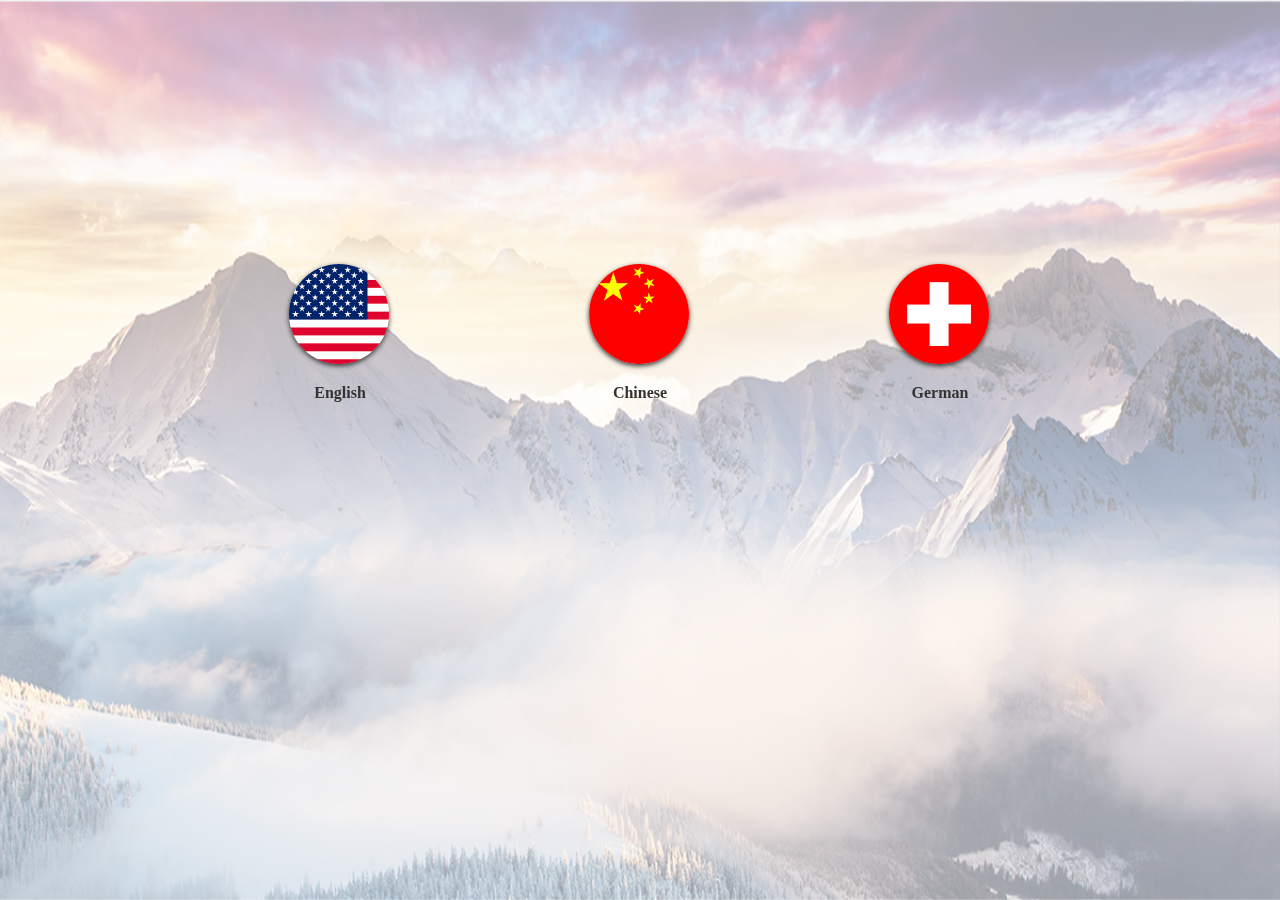
<file: index.html>
<!DOCTYPE html>
<!--[if IE 9 ]><html class="no-js ie ie9" lang="en"><![endif]-->
<!--[if (gte IE 9)|!(IE)]><!--><html lang="en" class="no-js"><!--<![endif]-->

<html lang="en">
<head>
	<meta charset="UTF-8">
	<title>BELLA VISTA</title>
	<meta charset="utf-8">
    <meta name="viewport" content="width=device-width, initial-scale=1.0">
    <meta name="description" content="">
    <meta name="author" content="">
	<link rel="shortcut icon" href="favicon.ico" />
	<style>
	a {
		text-decoration : none
	}
	.overlay-bg {
		bottom:0;
		left:0;
		opacity:0.4;
		position:absolute;
		right:0;
		top:0;
		transform:translate3d(0px, 0px, 0px);
		transition:all 0.3s ease-in-out 0s;
		z-index:0;
		background: url(img/bg.jpg) no-repeat center top;
		background-size: 100% 100%;
		text-align: center;
	}
	.lang {
		padding-top: 240px;
		position: relative;
	}
	.lang ul {
		position: relative;
		float: right;
		right: 50%;
		list-style: none;
	}
	.lang ul li {
		position: relative;
		float: left;
		left: 50%;
		width: 300px;
		min-width: 100px;
	}

	.lang img {
		width: 100px;
		border-radius: 500px;
		position: relative;
		left: 33%;
		box-shadow: 0px 2px 5px #333;
	}
	.lang p {
		text-align: center;
		font-weight: bold;
		color: #333;
	}
	</style>
</head>
<body>
	<div class="overlay-bg">
		
	</div>
	<div class="lang">
		<ul>
			<li><a href="index-en.html"><img src="img/en.png" alt="english"><p>English</p></a></li>
			<li><a href="index-zh.html"><img src="img/zh.png" alt="Chinese"><p>Chinese</p></a></li>
			<li><a href="index-st.html"><img src="img/st.png" alt="German"><p>German</p></a></li>
		</ul>
		
	</div>

</body>
</html>
</file>
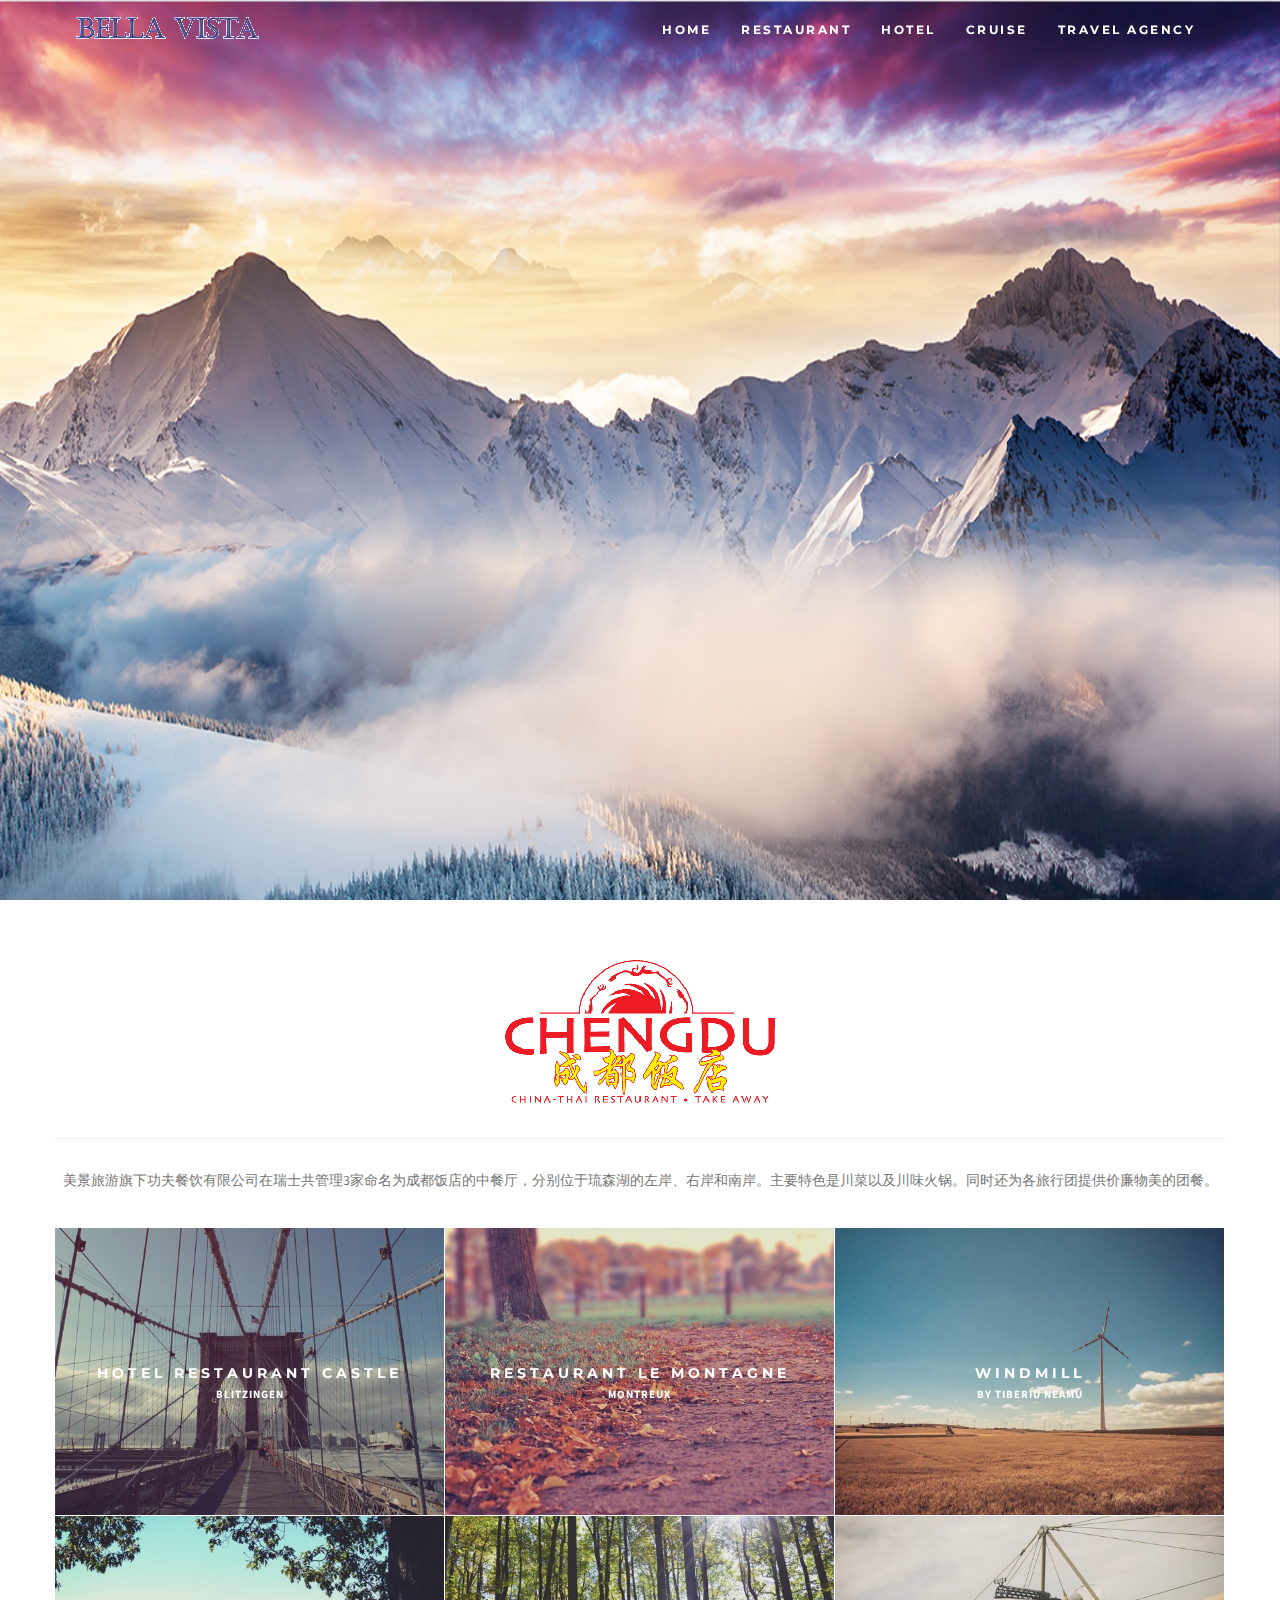
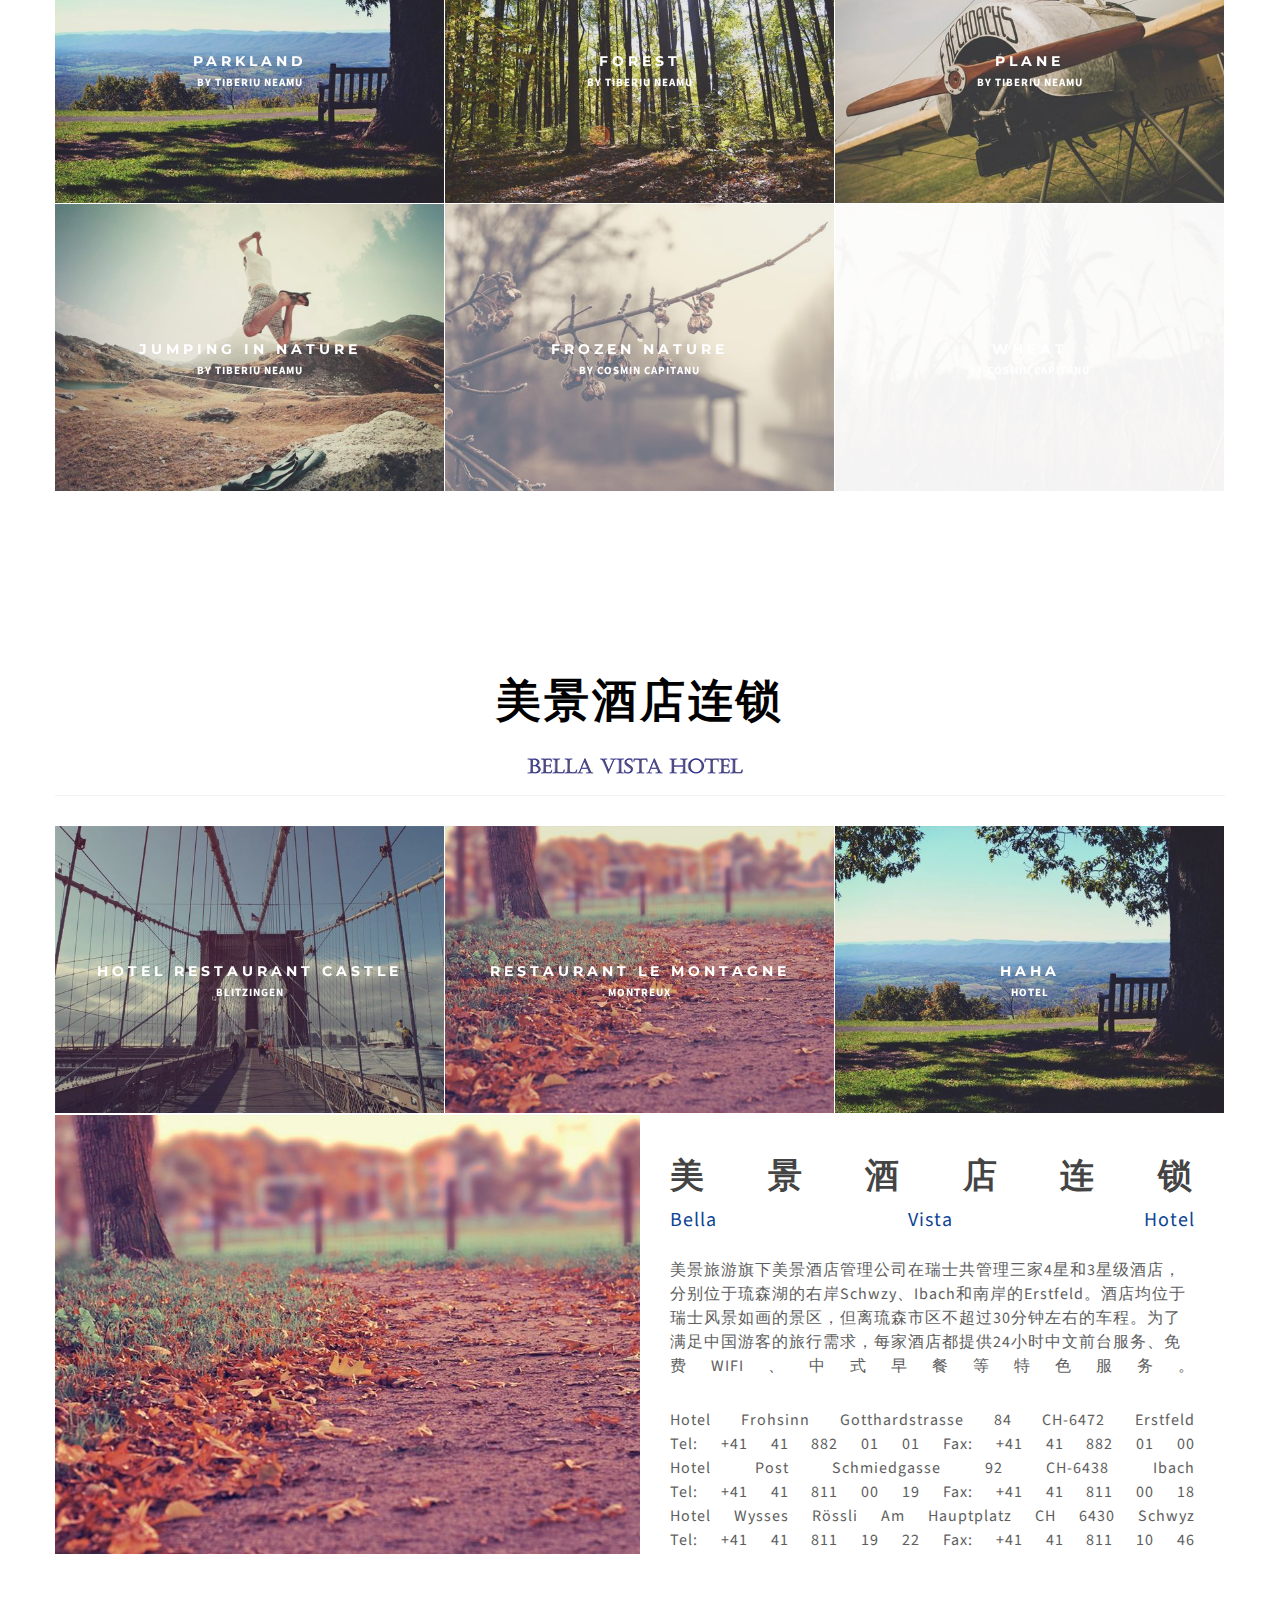
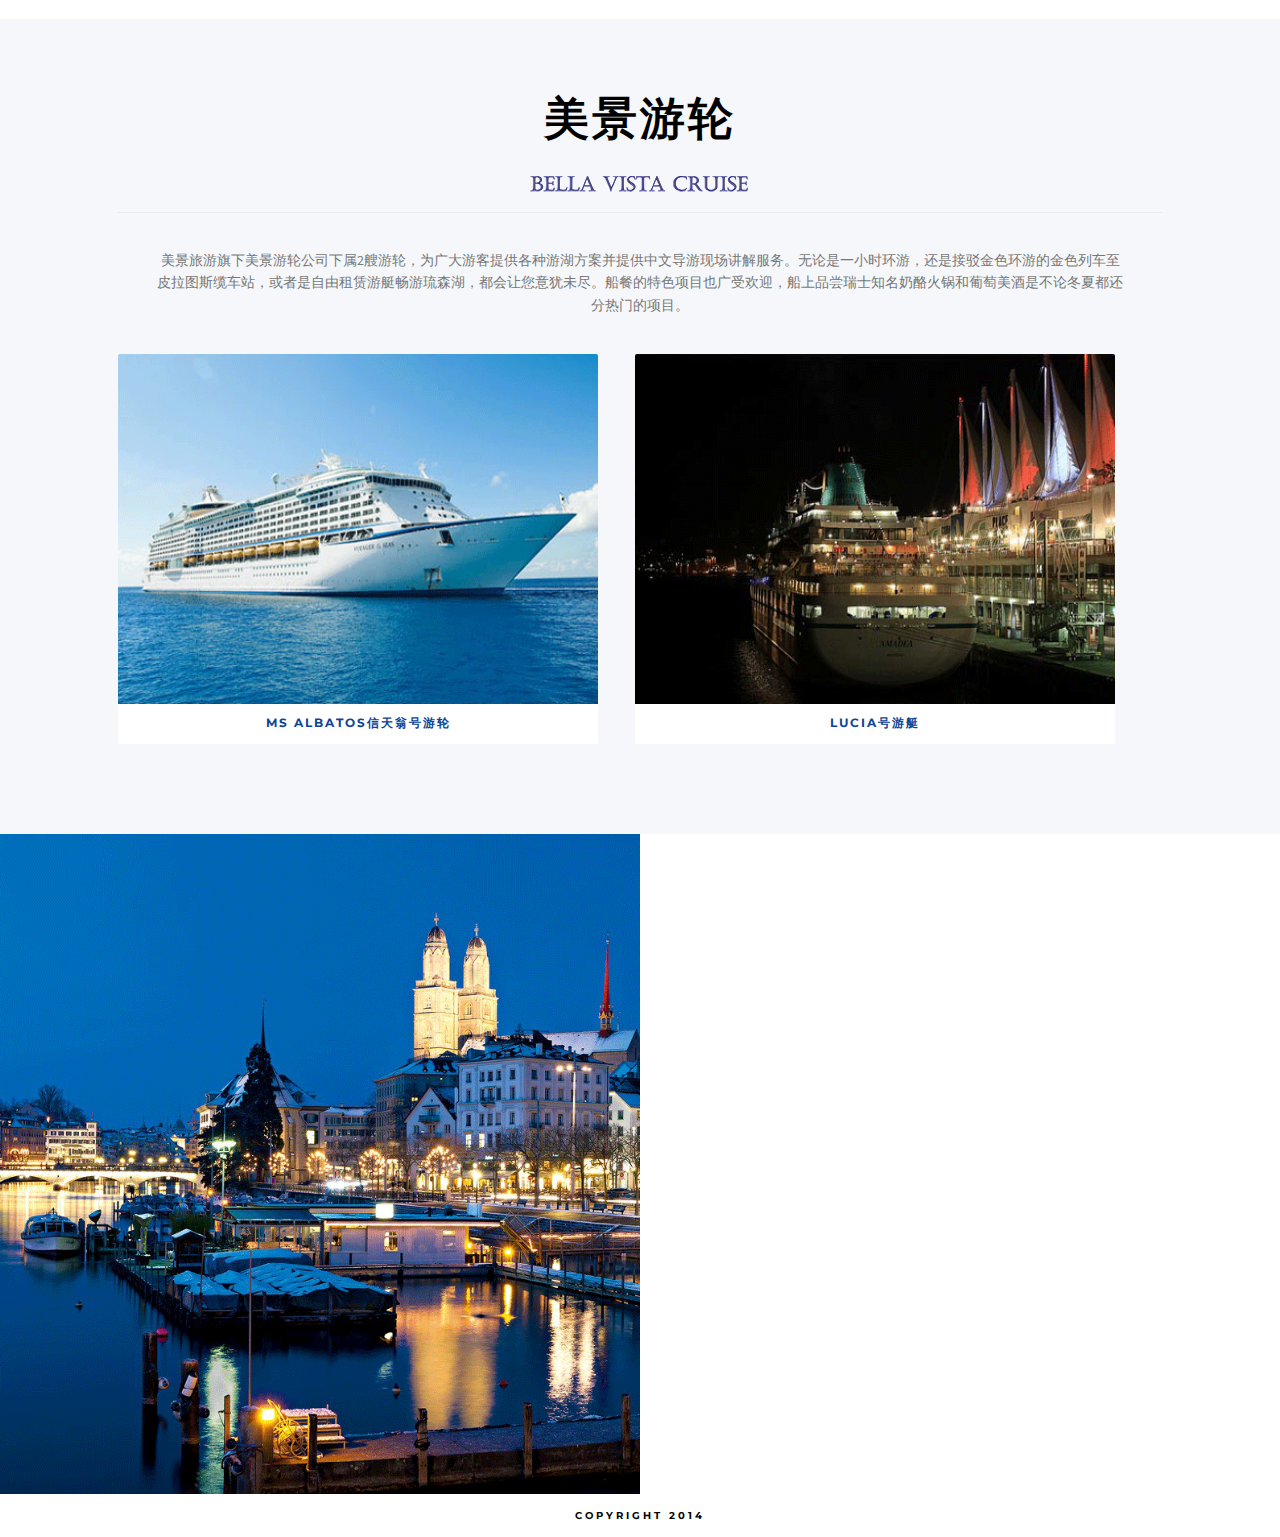
<file: index-zh.html>
<!DOCTYPE html>

<!--[if IE 9 ]><html class="no-js ie ie9" lang="en"><![endif]-->
<!--[if (gte IE 9)|!(IE)]><!--><html lang="en" class="no-js"><!--<![endif]-->

<head>
    <title>BELLA VISTA</title>
    <meta charset="utf-8">
    <meta name="viewport" content="width=device-width, initial-scale=1.0">
    <meta name="description" content="">
    <meta name="author" content="">
	<link rel="shortcut icon" href="favicon.ico" />
	
	 <!-- Fonts -->
    <link href="font-awesome/css/font-awesome.min.css" rel="stylesheet">
	<link href='http://fonts.googleapis.com/css?family=Source+Sans+Pro:400,600,700,900' rel='stylesheet' type='text/css'>
	<link href='http://fonts.googleapis.com/css?family=Montserrat:700,400' rel='stylesheet' type='text/css'>
	
	<!-- Animations -->
	<link href="css/animations.css" rel="stylesheet"/>
	
	<!-- Magnific Popup core CSS file -->
	<link rel="stylesheet" href="css/magnific-popup.css"> 
	
	<!-- load cubeportfolio css file -->
	<link rel="stylesheet" href="css/cubeportfolio.css">

    <!-- Bootstrap Core CSS -->
    <link href="css/bootstrap.css" rel="stylesheet" type="text/css">

    <!-- Custom CSS -->
    <link href="css/style.css" rel="stylesheet" type="text/css">

</head>

<!-- The #page-top ID is part of the scrolling feature - the data-spy and data-target are part of the built-in Bootstrap scrollspy function -->
<body id="page-top" data-spy="scroll" data-target=".navbar-fixed-top">

    <nav class="navbar navbar-custom navbar-fixed-top" role="navigation">
        <div class="container">
            <div class="navbar-header page-scroll">
                <button type="button" class="navbar-toggle" data-toggle="collapse" data-target=".navbar-ex1-collapse">
                    <span class="sr-only">Toggle navigation</span>
                    <span class="icon-bar"></span>
                    <span class="icon-bar"></span>
                    <span class="icon-bar"></span>
                </button>
                <a class="navbar-brand" href="#page-top">
				<img alt="logo" src="img/logo.png">
				</a>
            </div>

            <!-- Collect the nav links, forms, and other content for toggling -->
            <div class="collapse navbar-collapse navbar-ex1-collapse">
                <ul class="nav navbar-nav">
                    <!-- Hidden li included to remove active class from about link when scrolled up past about section -->
                    <li class="hidden">
                        <a href="#page-top"></a>
                    </li>
					<li class="page-scroll">
                        <a href="#home">HOME</a>
                    </li>
					
                    <li class="page-scroll">
                        <a href="#restaurant">RESTAURANT</a>
                    </li>
                    <li class="page-scroll">
                        <a href="#hotel">HOTEL</a>
                    </li>
					 <li class="page-scroll">
                        <a href="#cd-team">CRUISE</a>
                    </li>
					<li class="page-scroll">
                        <a href="#tour">TRAVEL AGENCY</a>
                    </li>
                    
                </ul>
            </div>
            <!-- /.navbar-collapse -->
        </div>
        <!-- /.container -->
    </nav>

	<section id="home"></section><!-- Home -->
	<!--Video Section-->
	<section class="home-section video-section">
	<div class="overlay-bg"></div>
		<div class="pattern-overlay">
			<!-- <a id="bgndVideo" class="player" data-property="{videoURL:'https://www.youtube.com/watch?v=0pXYp72dwl0',containment:'.video-section', quality:'hd720', autoPlay:true, mute:true, opacity:1}">bg</a> -->
			<div class="container">
				<div class="row">
					<div class="col-lg-12">
	
						<div id="scrolltextfade">
							<div class="contain animate-in" data-anim-type="fade-in" data-anim-delay="1500">
							<div class="top-txt">BELLA VISTA</div>
							<div class="bottom-txt"><span>中文美景旅游</span></div>
						</div>
						</div>

					</div>
				</div>
			</div>
		</div>
		
	</section>

	<!--Video Section Ends Here--><!-- end Home -->

		<section id="restaurant" class="portfolio-section"><!-- restaurant -->
	        <div class="container">
	            <div class="row">
	              
	                    <h1>

	                    	<img src="img/Original_CHENGDU_Logo.png" alt="">
	                    </h1>
						        <div class="wrapper">

	        <div id="filters-container" class="cbp-l-filters-alignCenter">
	            <p class="text">美景旅游旗下功夫餐饮有限公司在瑞士共管理3家命名为成都饭店的中餐厅，分别位于琉森湖的左岸、右岸和南岸。主要特色是川菜以及川味火锅。同时还为各旅行团提供价廉物美的团餐。</p>
	        </div>



	            <div id="grid-container" class="cbp-l-grid-gallery">
	                <ul>
	                    <li class="cbp-item architecture">
	                        <a href="ajax/project1.html" class="cbp-caption cbp-singlePageInline" data-title="World Clock Widget<br>by Paul Flavius Nechita">
	                            <div class="cbp-caption-defaultWrap">
	                                <img src="img/1.jpg" alt="1">
	                            </div>
	                            <div class="cbp-caption-activeWrap">
	                                <div class="cbp-l-caption-alignLeft">
	                                    <div class="cbp-l-caption-body">
	                                        <div class="cbp-l-caption-title">Hotel Restaurant Castle</div>
	                                        <div class="cbp-l-caption-desc">Blitzingen</div>
	                                    </div>
	                                </div>
	                            </div>
	                        </a>
	                    </li>
	                    <li class="cbp-item nature">
	                        <a href="ajax/project2.html" class="cbp-caption cbp-singlePageInline" data-title="Bolt UI<br>by Tiberiu Neamu">
	                            <div class="cbp-caption-defaultWrap">
	                                <img src="img/2.jpg" alt="2">
	                            </div>
	                            <div class="cbp-caption-activeWrap">
	                                <div class="cbp-l-caption-alignLeft">
	                                    <div class="cbp-l-caption-body">
	                                        <div class="cbp-l-caption-title">Restaurant Le Montagne</div>
	                                        <div class="cbp-l-caption-desc">Montreux</div>
	                                    </div>
	                                </div>
	                            </div>
	                        </a>
	                    </li>
	                    <li class="cbp-item architecture nature">
	                        <a href="ajax/project3.html" class="cbp-caption cbp-singlePageInline" data-title="WhereTO App<br>by Tiberiu Neamu">
	                            <div class="cbp-caption-defaultWrap">
	                                <img src="img/3.jpg" alt="3">
	                            </div>
	                            <div class="cbp-caption-activeWrap">
	                                <div class="cbp-l-caption-alignLeft">
	                                    <div class="cbp-l-caption-body">
	                                        <div class="cbp-l-caption-title">Windmill</div>
	                                        <div class="cbp-l-caption-desc">by Tiberiu Neamu</div>
	                                    </div>
	                                </div>
	                            </div>
	                        </a>
	                    </li>
	                    <li class="cbp-item nature">
	                        <a href="ajax/project4.html" class="cbp-caption cbp-singlePageInline" data-title="iDevices<br>by Tiberiu Neamu">
	                            <div class="cbp-caption-defaultWrap">
	                                <img src="img/4.jpg" alt="4">
	                            </div>
	                            <div class="cbp-caption-activeWrap">
	                                <div class="cbp-l-caption-alignLeft">
	                                    <div class="cbp-l-caption-body">
	                                        <div class="cbp-l-caption-title">Parkland</div>
	                                        <div class="cbp-l-caption-desc">by Tiberiu Neamu</div>
	                                    </div>
	                                </div>
	                            </div>
	                        </a>
	                    </li>
	                    <li class="cbp-item nature">
	                        <a href="ajax/project5.html" class="cbp-caption cbp-singlePageInline" data-title="Seemple* Music for iPad<br>by Tiberiu Neamu">
	                            <div class="cbp-caption-defaultWrap">
	                                <img src="img/5.jpg" alt="5">
	                            </div>
	                            <div class="cbp-caption-activeWrap">
	                                <div class="cbp-l-caption-alignLeft">
	                                    <div class="cbp-l-caption-body">
	                                        <div class="cbp-l-caption-title">Forest</div>
	                                        <div class="cbp-l-caption-desc">by Tiberiu Neamu</div>
	                                    </div>
	                                </div>
	                            </div>
	                        </a>
	                    </li>
	                    <li class="cbp-item architecture people">
	                        <a href="ajax/project6.html" class="cbp-caption cbp-singlePageInline" data-title="Remind~Me Widget<br>by Tiberiu Neamu">
	                            <div class="cbp-caption-defaultWrap">
	                                <img src="img/6.jpg" alt="6">
	                            </div>
	                            <div class="cbp-caption-activeWrap">
	                                <div class="cbp-l-caption-alignLeft">
	                                    <div class="cbp-l-caption-body">
	                                        <div class="cbp-l-caption-title">Plane</div>
	                                        <div class="cbp-l-caption-desc">by Tiberiu Neamu</div>
	                                    </div>
	                                </div>
	                            </div>
	                        </a>
	                    </li>
	                    <li class="cbp-item nature people">
	                        <a href="ajax/project7.html" class="cbp-caption cbp-singlePageInline" data-title="Workout Buddy<br>by Tiberiu Neamu">
	                            <div class="cbp-caption-defaultWrap">
	                                <img src="img/7.jpg" alt="7">
	                            </div>
	                            <div class="cbp-caption-activeWrap">
	                                <div class="cbp-l-caption-alignLeft">
	                                    <div class="cbp-l-caption-body">
	                                        <div class="cbp-l-caption-title">Jumping in Nature</div>
	                                        <div class="cbp-l-caption-desc">by Tiberiu Neamu</div>
	                                    </div>
	                                </div>
	                            </div>
	                        </a>
	                    </li>
	                    <li class="cbp-item nature">
	                        <a href="ajax/project8.html" class="cbp-caption cbp-singlePageInline" data-title="Digital Menu<br>by Cosmin Capitanu">
	                            <div class="cbp-caption-defaultWrap">
	                                <img src="img/8.jpg" alt="8">
	                            </div>
	                            <div class="cbp-caption-activeWrap">
	                                <div class="cbp-l-caption-alignLeft">
	                                    <div class="cbp-l-caption-body">
	                                        <div class="cbp-l-caption-title">Frozen Nature</div>
	                                        <div class="cbp-l-caption-desc">by Cosmin Capitanu</div>
	                                    </div>
	                                </div>
	                            </div>
	                        </a>
	                    </li>
	                    <li class="cbp-item nature">
	                        <a href="ajax/project9.html" class="cbp-caption cbp-singlePageInline" data-title="Holiday Selector<br>by Cosmin Capitanu">
	                            <div class="cbp-caption-defaultWrap">
	                                <img src="img/9.jpg" alt="9">
	                            </div>
	                            <div class="cbp-caption-activeWrap">
	                                <div class="cbp-l-caption-alignLeft">
	                                    <div class="cbp-l-caption-body">
	                                        <div class="cbp-l-caption-title">Wheat</div>
	                                        <div class="cbp-l-caption-desc">by Cosmin Capitanu</div>
	                                    </div>
	                                </div>
	                            </div>
	                        </a>
	                    </li>
	                </ul>
	            </div>

	            

	        </div>
						
	            </div>
	        </div>
	    </section><!-- end restaurant -->
		




		<section id="hotel"><!-- hotel -->
	        <div class="container">
	            <div class="row">
	            	<hgroup>
	            		<h1>美景酒店连锁</h1>
	            		<h5><img src="img/hotel.png" alt="" class="logo"></h5>
	            	</hgroup>
	            	
	            	<div id="hotel-container" class="cbp-l-grid-gallery">
	                <ul>
	                    <li class="cbp-item ">
	                        <a class="cbp-caption cbp-singlePageInline">
	                            <div class="cbp-caption-defaultWrap">
	                                <img src="img/1.jpg" alt="1">
	                            </div>
	                            <div class="cbp-caption-activeWrap">
	                                <div class="cbp-l-caption-alignLeft">
	                                    <div class="cbp-l-caption-body">
	                                        <div class="cbp-l-caption-title">Hotel Restaurant Castle</div>
	                                        <div class="cbp-l-caption-desc">Blitzingen</div>
	                                    </div>
	                                </div>
	                            </div>
	                        </a>
	                    </li>
	                    <li class="cbp-item">
	                        <a class="cbp-caption cbp-singlePageInline">
	                            <div class="cbp-caption-defaultWrap">
	                                <img src="img/2.jpg" alt="2">
	                            </div>
	                            <div class="cbp-caption-activeWrap">
	                                <div class="cbp-l-caption-alignLeft">
	                                    <div class="cbp-l-caption-body">
	                                        <div class="cbp-l-caption-title">Restaurant Le Montagne</div>
	                                        <div class="cbp-l-caption-desc">Montreux</div>
	                                    </div>
	                                </div>
	                            </div>
	                        </a>
	                    </li>
	                    
	                    <li class="cbp-item">
	                        <a class="cbp-caption cbp-singlePageInline">
	                            <div class="cbp-caption-defaultWrap">
	                                <img src="img/4.jpg" alt="4">
	                            </div>
	                            <div class="cbp-caption-activeWrap">
	                                <div class="cbp-l-caption-alignLeft">
	                                    <div class="cbp-l-caption-body">
	                                        <div class="cbp-l-caption-title">haha</div>
	                                        <div class="cbp-l-caption-desc">Hotel</div>
	                                    </div>
	                                </div>
	                            </div>
	                        </a>
	                    </li>
	                    
	                </ul>
	                	
	                </div>
                    	<div class="bg_img">
                    		<img src="img/2big.jpg" style="width:100%" alt="">
                    	</div>
                    	<div class="about-info hotel_text">
							<h1>美景酒店连锁</h1> 
							
							<p class="about-sub-title">
								Bella Vista Hotel
							</p>
							<p class="text-left">
                    			美景旅游旗下美景酒店管理公司在瑞士共管理三家4星和3星级酒店，分别位于琉森湖的右岸Schwzy、Ibach和南岸的Erstfeld。酒店均位于瑞士风景如画的景区，但离琉森市区不超过30分钟左右的车程。为了满足中国游客的旅行需求，每家酒店都提供24小时中文前台服务、免费WIFI、中式早餐等特色服务。</p>
    						<p class="text-left">
    						Hotel Frohsinn Gotthardstrasse 84 CH-6472 Erstfeld<br/>
    						Tel: +41 41 882 01 01 Fax: +41 41 882 01 00<br/>
    						Hotel Post Schmiedgasse 92 CH-6438 Ibach<br/>
    						Tel: +41 41 811 00 19 Fax: +41 41 811 00 18<br/>
    						Hotel Wysses Rössli  Am Hauptplatz CH 6430 Schwyz <br/>
							Tel: +41 41 811 19 22 Fax: +41 41 811 10 46<br/>

    					</p>
    						     
                    	</div>
	            </div>
	        </div>
		</section><!-- end hotel -->

		<main> <!-- Cruise -->
			<section id="cd-team" class="cd-section">
				<div class="cd-container">
					<hgroup>
	            		<h1>美景游轮</h1>
	            		<h5><img src="img/cruise.png" alt="" class="logo"></h5>
	            	</hgroup>
	            	<div class="cruise_text">
	            		<p class="text">
	            			美景旅游旗下美景游轮公司下属2艘游轮，为广大游客提供各种游湖方案并提供中文导游现场讲解服务。无论是一小时环游，还是接驳金色环游的金色列车至皮拉图斯缆车站，或者是自由租赁游艇畅游琉森湖，都会让您意犹未尽。船餐的特色项目也广受欢迎，船上品尝瑞士知名奶酪火锅和葡萄美酒是不论冬夏都还分热门的项目。
	            		</p>
	            	</div>
					<ul>
						
						
						<li>
							<a href="#0" data-type="member-2">
								<figure>
									<img src="img/cruise-01.png" alt="Team member 1">
									<div class="cd-img-overlay"><span>查看详情</span></div>
								</figure>

								<div class="cd-member-info">
									MS Albatos信天翁号游轮
								</div> <!-- cd-member-info -->
							</a>
						</li>

						<li>
							<a href="#0" data-type="member-3">
								<figure>
									<img src="img/cruise-02.png" alt="Team member 1">
									<div class="cd-img-overlay"><span>查看详情</span></div>
								</figure>

								<div class="cd-member-info">
									Lucia号游艇
								</div> <!-- cd-member-info -->
							</a>
						</li>
					</ul>
				</div> <!-- cd-container -->
			</section> <!-- end Cruise -->
			<div class="cd-overlay"></div>
		</main>


    <section id="tour" class="side-image about-section"><!-- TRAVEL AGENCY -->

				<div class="image-container col-lg-6 col-md-5 col-sm-3 pull-left">
					<div class="about-bg-image-holder">
					</div>
				</div>
				
		<div class="container">
			<div class="row animate-in" data-anim-type="bounce-in-up" data-anim-delay="400">
			
                <div class="col-md-6 col-md-offset-6 col-sm-8 signature col-sm-offset-4 about-pad content clearfix">
					<div class="about-info">
						<!-- <h1>About</h1>  -->
						<hgroup>
							<h1>美景旅游</h1>
							<h5><img src="img/tour.png" alt=""></h5>
						</hgroup>	

						<p class="text-left">美景旅行社的定位是高端地接社。有接待国内高端政务团、商务团及游学团的经验。替客户量身定做特需产品。深度了解和体会瑞士的政治、经济、文化、旅游等各个领域。可以安排与瑞士政府高层、大公司（如银行、财团或制造业）教育机构的参访、学习或交流，真正做到高端游和深度游。
					</div>
						<!-- <img alt="signature" src="img/signature.png"> -->
				</div>	
				
			</div>		
		</div>	
		
    </section><!-- end TRAVEL AGENCY -->
	
	

	

	<div class="cd-member-bio member-2">
		<div class="cd-member-bio-pict">
			<img src="img/cruise-01-big.png" alt="MS Albatos信天翁号游轮">
		</div> <!-- cd-member-bio-pict -->

		<div class="cd-bio-content">
			<p>
				<span class="team-post-bio">MS Albatos信天翁号游轮:</span> 
				<p>核定载客82人，夏季可打开敞篷避暑乘凉十分怡人，冬季暖气开放游览雪景也暖意融融。备有洗手间和吸烟区。 
			
			<div class="social-net-team">
				<a href="http://facebook.com"><i class="fa fa-facebook"></i></a>
				<a href="http://twitter.com"><i class="fa fa-twitter"></i></a>
				<a href="http://www.pinterest.com/"><i class="fa fa-behance"></i></a>
			</div>
			
		</div> <!-- cd-bio-content -->
	</div> <!-- cd-member-bio -->

	<div class="cd-member-bio member-3">
		<div class="cd-member-bio-pict">
			<img src="img/cruise-02-big.png" alt="Lucia号游艇">
		</div> <!-- cd-member-bio-pict -->

		<div class="cd-bio-content">
			<p><span class="team-post-bio">Lucia号游艇:</span>
			<p>核定载客5人，无需特殊驾驶执照即可租赁。2014年新船，真皮沙发，可平铺过夜的内仓。适合高端人士举行小型聚会和自由行。</p>
			
			<div class="social-net-team">
				<a href="http://facebook.com"><i class="fa fa-facebook"></i></a>
				<a href="http://twitter.com"><i class="fa fa-twitter"></i></a>
				<a href="http://www.pinterest.com/"><i class="fa fa-google-plus"></i></a>
			</div>
			
		</div> <!-- cd-bio-content -->
		
	</div> <!-- cd-member-bio -->
	<a href="#0" class="cd-member-bio-close"><i class='fa fa-close'></i></a> <!-- close the author bio section --><!-- end Team -->
	
	
	
	
	<section id="footer" class="footer-section"><!-- Footer -->
        <div class="container">
		
						<div class="col-lg-12 ">
							<div class="copyright">Copyright 2014</div>
						</div>	

        </div>
    </section><!-- end Footer -->
	


    <!-- JavaScript Files -->
    <script src="js/jquery.min-2.1.1.js"></script>
	<script src="js/animations.min.js"></script> <!-- Animations -->
	<script src="js/appear.min.js" ></script> <!-- Animations -->
	<script src="js/modernizr.js"></script> <!-- Modernizr -->
    <script src="js/bootstrap.min.js"></script>
    <script src="js/easing.min.js"></script><!-- For Smooth Scrolling --> 
	<script type="text/javascript" src="js/contact_form.js"></script><!-- For Contact Form -->
    <script src="js/scrolling-nav.js"></script><!-- For Scrolling and Navigation -->
	<script type="text/javascript" src="js/cubeportfolio.js"></script><!-- load cubeportfolio -->
	<script type="text/javascript" src="js/main.js"></script>
	<script src='js/placeholder.js'></script><!-- For Placeholder -->
	<script src="js/mb.YTPlayer.js"></script> <!-- For Background Video -->
	<script src="js/owl.carousel.js"></script> <!-- Owl Carousel -->
	<script src="js/magnific-popup.js"></script> <!-- Magnific Popup core JS file -->
	<script src="js/team.js"></script> <!-- Team Side -->
		 

<script type="text/javascript"><!-- end Shorter Script Codes -->

(function($) {
/**
 * Author: Heather Corey
 * jQuery Simple Parallax Plugin
 */
 "use strict";
    $.fn.parallax = function(options) {
  "use strict";
        var windowHeight = $(window).height();
 
        // Establish default settings
        var settings = $.extend({
            speed        : 0.15
        }, options);
 
        // Iterate over each object in collection
        return this.each( function() {
		"use strict";
        	// Save a reference to the element
        	var $this = $(this);
 
        	// Set up Scroll Handler
        	$(document).scroll(function(){
			"use strict";
    		        var scrollTop = $(window).scrollTop();
            	        var offset = $this.offset().top;
            	        var height = $this.outerHeight();
 
    		// Check if above or below viewport
			if (offset + height <= scrollTop || offset >= scrollTop + windowHeight) {
				return;
			}
 
			var yBgPosition = Math.round((offset - scrollTop) * settings.speed);
 
                 // Apply the Y Background Position to Set the Parallax Effect
    			$this.css('background-position', 'center ' + yBgPosition + 'px');          
        	});
        });
    }
}(jQuery));

$('.buy-section,.fill').parallax({
	speed :	0.15
});


		
	$(document).ready(function() {
	 "use strict";
	 
		// Scroll Text Fade
		if($('#scrolltextfade').css('position')=='absolute'){$('#scrolltextfade').hide();}
	else
	{ $(window).scroll(function(){
	 "use strict";
	 		var opacity = 1;
            // var opacity=1.3-($(window).scrollTop()/330);
			$('#scrolltextfade').fadeTo(5,opacity);});
		}
		 
		 
		// For Placeholder
		$('input, textarea').placeholder();
		 
		 
		// Call For Background Video
        $(".player").mb_YTPlayer();	 
		 
		 
		// Settings OWL Carousel	 
      var owl = $("#owl");
      owl.owlCarousel({
        navigation : true,
        singleItem : true,
        transitionStyle : "goDown"
      });
      //Select Transtion Type
      $("#transitionType").change(function(){
	   "use strict";
        var newValue = $(this).val();
        //TransitionTypes is owlCarousel inner method.
        owl.data("owlCarousel").transitionTypes(newValue);
        //After change type go to next slide
        owl.trigger("owl.next");
      });
	  
	// Activate the OWL Carousel
		$('.image-link').magnificPopup({type:'image'});
		});
		$('.gallery').each(function() { // the containers for all your galleries
		 "use strict";
		$(this).magnificPopup({
        delegate: 'a', // the selector for gallery item
        type: 'image',
        gallery: {
          enabled:true
        }
    });
}); 
		</script><!-- end Shorter Script Codes -->
		

</body>

</html>
</file>
<file: css/animations.css>
/*	Animations v2.1, Copyright 2014, Joe Mottershaw, https://github.com/joemottershaw/
//	================================================================================== */

/*	Table of Contents
//	==================================================
//		#Global

//		#Fade In
//		#Fade In Up
//		#Fade In Down
//		#Fade In Left
//		#Fade In Right

//		#Fade In Up Left
//		#Fade In Up Right
//		#Fade In Down Left
//		#Fade In Down Right

//		#Fade Out
//		#Fade Out Up
//		#Fade Out Down
//		#Fade Out Left
//		#Fade Out Right

//		#Fade Out Up Left
//		#Fade Out Up Right
//		#Fade Out Down Left
//		#Fade Out Down Right

//		#Bounce In 
//		#Bounce In Up
//		#Bounce In Down
//		#Bounce In Left
//		#Bounce In Right

//		#Bounce In Up Left
//		#Bounce In Up Right
//		#Bounce In Down Left
//		#Bounce In Down Right

//		#Bounce Out 
//		#Bounce Out Up
//		#Bounce Out Down
//		#Bounce Out Left
//		#Bounce Out Right

//		#Bounce Out Up Left
//		#Bounce Out Up Right
//		#Bounce Out Down Left
//		#Bounce Out Down Right

//		#Zoom In
//		#Zoom In Up
//		#Zoom In Down
//		#Zoom In Left
//		#Zoom In Right

//		#Zoom In Up Left
//		#Zoom In Up Right
//		#Zoom In Down Left
//		#Zoom In Down Right

//		#Zoom Out
//		#Zoom Out Up
//		#Zoom Out Down
//		#Zoom Out Left
//		#Zoom Out Right

//		#Zoom Out Up Left
//		#Zoom Out Up Right
//		#Zoom Out Down Left
//		#Zoom Out Down Right

//		#Flip In X
//		#Flip In Y
//		#Flip In Top Front
//		#Flip In Top Back
//		#Flip In Bottom Front
//		#Flip In Bottom Back
//		#Flip In Left Front
//		#Flip In Left Back
//		#Flip In Right Front
//		#Flip In Right Back

//		#Flip Out X
//		#Flip Out Y
//		#Flip Out Top Front
//		#Flip Out Top Front
//		#Flip Out Bottom Front
//		#Flip Out Bottom Back
//		#Flip Out Left Front
//		#Flip Out Left Back
//		#Flip Out Right Front
//		#Flip Out Right Back

//		#Flash
//		#Strobe
//		#Shake X
//		#Shake Y
//		#Bounce
//		#Tada
//		#Rubber Band
//		#Swing
//		#Spin
//		#Spin Reverse
//		#Slingshot
//		#Slingshot Reverse
//		#Wobble
//		#Pulse
//		#Pulsate
//		#Heartbeat
//		#Panic


/*	#Global
//	================================================== */

	.animate-in,
	.animating,
	.hover-flash,
	.hover-strobe,
	.hover-shake-x,
	.hover-shake-y,
	.hover-bounce,
	.hover-tada,
	.hover-rubber-band,
	.hover-swing,
	.hover-spin,
	.hover-spin-reverse,
	.hover-slingshot,
	.hover-slingshot-reverse,
	.hover-wobble,
	.hover-pulse,
	.hover-pulsate,
	.hover-heartbeat,
	.hover-panic {
		-webkit-transition: none !important;
		-moz-transition: none !important;
		-o-transition: none !important;
		-ms-transition: none !important;
		transition: none !important;
	}

	.animate-in,
	.animate-out {
		visibility: hidden !important;
		opacity: 0;
	}

	.animating,
	.hover-flash,
	.hover-strobe,
	.hover-shake-x,
	.hover-shake-y,
	.hover-bounce,
	.hover-tada,
	.hover-rubber-band,
	.hover-swing,
	.hover-spin,
	.hover-spin-reverse,
	.hover-slingshot,
	.hover-slingshot-reverse,
	.hover-wobble,
	.hover-pulse,
	.hover-pulsate,
	.hover-heartbeat,
	.hover-panic {
		-webkit-animation-duration: 1s;
		animation-duration: 1s;
		-webkit-animation-timing-function: ease-in-out;	
		animation-timing-function: ease-in-out;	
		-webkit-animation-fill-mode: both;
		animation-fill-mode: both;
	}

	.animating.slow-mo,
	.hover-flash.slow-mo,
	.hover-strobe.slow-mo,
	.hover-shake-x.slow-mo,
	.hover-shake-y.slow-mo,
	.hover-bounce.slow-mo,
	.hover-tada.slow-mo,
	.hover-rubber-band.slow-mo,
	.hover-swing.slow-mo,
	.hover-spin.slow-mo,
	.hover-spin-reverse.slow-mo,
	.hover-slingshot.slow-mo,
	.hover-slingshot-reverse.slow-mo,
	.hover-wobble.slow-mo,
	.hover-pulse.slow-mo,
	.hover-pulsate.slow-mo,
	.hover-heartbeat.slow-mo,
	.hover-panic.slow-mo {
		-webkit-animation-duration: 2s;
		animation-duration: 2s;
	}

	.animating.super-slow-mo,
	.hover-flash.super-slow-mo,
	.hover-strobe.super-slow-mo,
	.hover-shake-x.super-slow-mo,
	.hover-shake-y.super-slow-mo,
	.hover-bounce.super-slow-mo,
	.hover-tada.super-slow-mo,
	.hover-rubber-band.super-slow-mo,
	.hover-swing.super-slow-mo,
	.hover-spin.super-slow-mo,
	.hover-spin-reverse.super-slow-mo,
	.hover-slingshot.super-slow-mo,
	.hover-slingshot-reverse.super-slow-mo,
	.hover-wobble.super-slow-mo,
	.hover-pulse.super-slow-mo,
	.hover-pulsate.super-slow-mo,
	.hover-heartbeat.super-slow-mo,
	.hover-panic.super-slow-mo   {
		-webkit-animation-duration: 3s;
		animation-duration: 3s;
	}

	.animating.ultra-slow-mo,
	.hover-flash.ultra-slow-mo,
	.hover-strobe.ultra-slow-mo,
	.hover-shake-x.ultra-slow-mo,
	.hover-shake-y.ultra-slow-mo,
	.hover-bounce.ultra-slow-mo,
	.hover-tada.ultra-slow-mo,
	.hover-rubber-band.ultra-slow-mo,
	.hover-swing.ultra-slow-mo,
	.hover-spin.ultra-slow-mo,
	.hover-spin-reverse.ultra-slow-mo,
	.hover-slingshot.ultra-slow-mo,
	.hover-slingshot-reverse.ultra-slow-mo,
	.hover-wobble.ultra-slow-mo,
	.hover-pulse.ultra-slow-mo,
	.hover-pulsate.ultra-slow-mo,
	.hover-heartbeat.ultra-slow-mo,
	.hover-panic.ultra-slow-mo {
		-webkit-animation-duration: 4s;
		animation-duration: 4s;
	}

	.animating.hyper-slow-mo,
	.hover-flash.hyper-slow-mo,
	.hover-strobe.hyper-slow-mo,
	.hover-shake-x.hyper-slow-mo,
	.hover-shake-y.hyper-slow-mo,
	.hover-bounce.hyper-slow-mo,
	.hover-tada.hyper-slow-mo,
	.hover-rubber-band.hyper-slow-mo,
	.hover-swing.hyper-slow-mo,
	.hover-spin.hyper-slow-mo,
	.hover-spin-reverse.hyper-slow-mo,
	.hover-slingshot.hyper-slow-mo,
	.hover-slingshot-reverse.hyper-slow-mo,
	.hover-wobble.hyper-slow-mo,
	.hover-pulse.hyper-slow-mo,
	.hover-pulsate.hyper-slow-mo,
	.hover-heartbeat.hyper-slow-mo,
	.hover-panic.hyper-slow-mo {
		-webkit-animation-duration: 5s;
		animation-duration: 5s;
	}

	.animating.infinite,
	.hover-flash.infinite,
	.hover-strobe.infinite,
	.hover-shake-x.infinite,
	.hover-shake-y.infinite,
	.hover-bounce.infinite,
	.hover-tada.infinite,
	.hover-rubber-band.infinite,
	.hover-swing.infinite,
	.hover-spin.infinite,
	.hover-spin-reverse.infinite,
	.hover-slingshot.infinite,
	.hover-slingshot-reverse.infinite,
	.hover-wobble.infinite,
	.hover-pulse.infinite,
	.hover-pulsate.infinite,
	.hover-heartbeat.infinite,
	.hover-panic.infinite {
		-webkit-animation-iteration-count: infinite;
		animation-iteration-count: infinite;
	}

	.no-js .animate-in,
	.ie .animate-in {
		visibility: visible !important;
		opacity: 1;
	}


/*	#Fade In
//	================================================== */

	@-webkit-keyframes fadeIn {
		0% { opacity: 0; }
		100% { opacity: 1; }
	}

	@keyframes fadeIn {
		0% { opacity: 0; }
		100% { opacity: 1; }
	}

	.animating.fade-in {
		-webkit-animation-name: fadeIn;
		animation-name: fadeIn;
	}


/*	#Fade In Up
//	================================================== */

	/* Default */

		@-webkit-keyframes fadeInUp {
			0% {
				opacity: 0;
				-webkit-transform: translateY(60px);
			}

			80% { opacity: 1; }

			100% { -webkit-transform: translateY(0); }
		}

		@keyframes fadeInUp {
			0% {
				opacity: 0;
				transform: translateY(60px);
			}

			80% { opacity: 1; }

			100% { transform: translateY(0); }
		}

		.animating.fade-in-up {
			-webkit-animation-name: fadeInUp;
			animation-name: fadeInUp;
		}

	/* Big */

		@-webkit-keyframes fadeInUpBig {
			0% {
				opacity: 0;
				-webkit-transform: translateY(200px);
			}

			80% { opacity: 1; }

			100% { -webkit-transform: translateY(0); }
		}

		@keyframes fadeInUpBig {
			0% {
				opacity: 0;
				transform: translateY(200px);
			}

			80% { opacity: 1; }

			100% { transform: translateY(0); }
		}

		.animating.fade-in-up-big {
			-webkit-animation-name: fadeInUpBig;
			animation-name: fadeInUpBig;
		}

	/* Large */

		@-webkit-keyframes fadeInUpLarge {
			0% {
				opacity: 0;
				-webkit-transform: translateY(600px);
			}

			80% { opacity: 1; }

			100% { -webkit-transform: translateY(0); }
		}

		@keyframes fadeInUpLarge {
			0% {
				opacity: 0;
				transform: translateY(600px);
			}

			80% { opacity: 1; }

			100% { transform: translateY(0); }
		}

		.animating.fade-in-up-large {
			-webkit-animation-name: fadeInUpLarge;
			animation-name: fadeInUpLarge;
		}


/*	#Fade In Down
//	================================================== */

	/* Default */

		@-webkit-keyframes fadeInDown {
			0% {
				opacity: 0;
				-webkit-transform: translateY(-60px);
			}

			80% { opacity: 1; }

			100% { -webkit-transform: translateY(0); }
		}

		@keyframes fadeInDown {
			0% {
				opacity: 0;
				transform: translateY(-60px);
			}

			80% { opacity: 1; }

			100% { transform: translateY(0); }
		}

		.animating.fade-in-down {
			-webkit-animation-name: fadeInDown;
			animation-name: fadeInDown;
		}

	/* Big */

		@-webkit-keyframes fadeInDownBig {
			0% {
				opacity: 0;
				-webkit-transform: translateY(-200px);
			}

			80% { opacity: 1; }

			100% { -webkit-transform: translateY(0); }
		}

		@keyframes fadeInDownBig {
			0% {
				opacity: 0;
				transform: translateY(-200px);
			}

			80% { opacity: 1; }

			100% { transform: translateY(0); }
		}

		.animating.fade-in-down-big {
			-webkit-animation-name: fadeInDownBig;
			animation-name: fadeInDownBig;
		}

	/* Large */

		@-webkit-keyframes fadeInDownLarge {
			0% {
				opacity: 0;
				-webkit-transform: translateY(-600px);
			}

			80% { opacity: 1; }

			100% { -webkit-transform: translateY(0); }
		}

		@keyframes fadeInDownLarge {
			0% {
				opacity: 0;
				transform: translateY(-600px);
			}

			80% { opacity: 1; }

			100% { transform: translateY(0); }
		}

		.animating.fade-in-down-large {
			-webkit-animation-name: fadeInDownLarge;
			animation-name: fadeInDownLarge;
		}


/*	#Fade In Left
//	================================================== */

	/* Default */

		@-webkit-keyframes fadeInLeft {
			0% {
				opacity: 0;
				-webkit-transform: translateX(60px);
			}

			80% { opacity: 1; }

			100% { -webkit-transform: translateX(0); }
		}

		@keyframes fadeInLeft {
			0% {
				opacity: 0;
				transform: translateX(60px);
			}

			80% { opacity: 1; }

			100% { transform: translateX(0); }
		}

		.animating.fade-in-left {
			-webkit-animation-name: fadeInLeft;
			animation-name: fadeInLeft;
		}

	/* Big */

		@-webkit-keyframes fadeInLeftBig {
			0% {
				opacity: 0;
				-webkit-transform: translateX(200px);
			}

			80% { opacity: 1; }

			100% { -webkit-transform: translateX(0); }
		}

		@keyframes fadeInLeftBig {
			0% {
				opacity: 0;
				transform: translateX(200px);
			}

			80% { opacity: 1; }

			100% { transform: translateX(0); }
		}

		.animating.fade-in-left-big {
			-webkit-animation-name: fadeInLeftBig;
			animation-name: fadeInLeftBig;
		}

	/* Large */

		@-webkit-keyframes fadeInLeftLarge {
			0% {
				opacity: 0;
				-webkit-transform: translateX(600px);
			}

			80% { opacity: 1; }

			100% { -webkit-transform: translateX(0); }
		}

		@keyframes fadeInLeftLarge {
			0% {
				opacity: 0;
				transform: translateX(600px);
			}

			80% { opacity: 1; }

			100% { transform: translateX(0); }
		}

		.animating.fade-in-left-large {
			-webkit-animation-name: fadeInLeftLarge;
			animation-name: fadeInLeftLarge;
		}


/*	#Fade In Right
//	================================================== */

	/* Default */

		@-webkit-keyframes fadeInRight {
			0% {
				opacity: 0;
				-webkit-transform: translateX(-60px);
			}

			80% { opacity: 1; }

			100% { -webkit-transform: translateX(0); }
		}

		@keyframes fadeInRight {
			0% {
				opacity: 0;
				transform: translateX(-60px);
			}

			80% { opacity: 1; }

			100% { transform: translateX(0); }
		}

		.animating.fade-in-right {
			-webkit-animation-name: fadeInRight;
			animation-name: fadeInRight;
		}

	/* Big */

		@-webkit-keyframes fadeInRightBig {
			0% {
				opacity: 0;
				-webkit-transform: translateX(-200px);
			}

			80% { opacity: 1; }

			100% { -webkit-transform: translateX(0); }
		}

		@keyframes fadeInRightBig {
			0% {
				opacity: 0;
				transform: translateX(-200px);
			}

			80% { opacity: 1; }

			100% { transform: translateX(0); }
		}

		.animating.fade-in-right-big {
			-webkit-animation-name: fadeInRightBig;
			animation-name: fadeInRightBig;
		}

	/* Large */

		@-webkit-keyframes fadeInRightLarge {
			0% {
				opacity: 0;
				-webkit-transform: translateX(-600px);
			}

			80% { opacity: 1; }

			100% { -webkit-transform: translateX(0); }
		}

		@keyframes fadeInRightLarge {
			0% {
				opacity: 0;
				transform: translateX(-600px);
			}

			80% { opacity: 1; }

			100% { transform: translateX(0); }
		}

		.animating.fade-in-right-large {
			-webkit-animation-name: fadeInRightLarge;
			animation-name: fadeInRightLarge;
		}


/*	#Fade In Up Left
//	================================================== */

	/* Default */

		@-webkit-keyframes fadeInUpLeft {
			0% {
				opacity: 0;
				-webkit-transform: translate(60px, 60px);
			}

			80% { opacity: 1; }

			100% { -webkit-transform: translate(0, 0); }
		}

		@keyframes fadeInUpLeft {
			0% {
				opacity: 0;
				transform: translate(60px, 60px);
			}

			80% { opacity: 1; }

			100% { transform: translate(0, 0); }
		}

		.animating.fade-in-up-left {
			-webkit-animation-name: fadeInUpLeft;
			animation-name: fadeInUpLeft;
		}

	/* Big */

		@-webkit-keyframes fadeInUpLeftBig {
			0% {
				opacity: 0;
				-webkit-transform: translate(200px, 200px);
			}

			80% { opacity: 1; }

			100% { -webkit-transform: translate(0, 0); }
		}

		@keyframes fadeInUpLeftBig {
			0% {
				opacity: 0;
				transform: translate(200px, 200px);
			}

			80% { opacity: 1; }

			100% { transform: translate(0, 0); }
		}

		.animating.fade-in-up-left-big {
			-webkit-animation-name: fadeInUpLeftBig;
			animation-name: fadeInUpLeftBig;
		}

	/* Large */

		@-webkit-keyframes fadeInUpLeftLarge {
			0% {
				opacity: 0;
				-webkit-transform: translate(600px, 600px);
			}

			80% { opacity: 1; }

			100% { -webkit-transform: translate(0, 0); }
		}

		@keyframes fadeInUpLeftLarge {
			0% {
				opacity: 0;
				transform: translate(600px, 600px);
			}

			80% { opacity: 1; }

			100% { transform: translate(0, 0); }
		}

		.animating.fade-in-up-left-large {
			-webkit-animation-name: fadeInUpLeftLarge;
			animation-name: fadeInUpLeftLarge;
		}


/*	#Fade In Up Right
//	================================================== */

	/* Default */

		@-webkit-keyframes fadeInUpRight {
			0% {
				opacity: 0;
				-webkit-transform: translate(-60px, 60px);
			}

			80% { opacity: 1; }

			100% { -webkit-transform: translate(0, 0); }
		}

		@keyframes fadeInUpRight {
			0% {
				opacity: 0;
				transform: translate(-60px, 60px);
			}

			80% { opacity: 1; }

			100% { transform: translate(0, 0); }
		}

		.animating.fade-in-up-right {
			-webkit-animation-name: fadeInUpRight;
			animation-name: fadeInUpRight;
		}

	/* Big */

		@-webkit-keyframes fadeInUpRightBig {
			0% {
				opacity: 0;
				-webkit-transform: translate(-200px, 200px);
			}

			80% { opacity: 1; }

			100% { -webkit-transform: translate(0, 0); }
		}

		@keyframes fadeInUpRightBig {
			0% {
				opacity: 0;
				transform: translate(-200px, 200px);
			}

			80% { opacity: 1; }

			100% { transform: translate(0, 0); }
		}

		.animating.fade-in-up-right-big {
			-webkit-animation-name: fadeInUpRightBig;
			animation-name: fadeInUpRightBig;
		}

	/* Large */

		@-webkit-keyframes fadeInUpRightLarge {
			0% {
				opacity: 0;
				-webkit-transform: translate(-600px, 600px);
			}

			80% { opacity: 1; }

			100% { -webkit-transform: translate(0, 0); }
		}

		@keyframes fadeInUpRightLarge {
			0% {
				opacity: 0;
				transform: translate(-600px, 600px);
			}

			80% { opacity: 1; }

			100% { transform: translate(0, 0); }
		}

		.animating.fade-in-up-right-large {
			-webkit-animation-name: fadeInUpRightLarge;
			animation-name: fadeInUpRightLarge;
		}


/*	#Fade In Down Left
//	================================================== */

	/* Default */

		@-webkit-keyframes fadeInDownLeft {
			0% {
				opacity: 0;
				-webkit-transform: translate(60px, -60px);
			}

			80% { opacity: 1; }

			100% { -webkit-transform: translate(0, 0); }
		}

		@keyframes fadeInDownLeft {
			0% {
				opacity: 0;
				transform: translate(60px, -60px);
			}

			80% { opacity: 1; }

			100% { transform: translate(0, 0); }
		}

		.animating.fade-in-down-left {
			-webkit-animation-name: fadeInDownLeft;
			animation-name: fadeInDownLeft;
		}

	/* Big */

		@-webkit-keyframes fadeInDownLeftBig {
			0% {
				opacity: 0;
				-webkit-transform: translate(200px, -200px);
			}

			80% { opacity: 1; }

			100% { -webkit-transform: translate(0, 0); }
		}

		@keyframes fadeInDownLeftBig {
			0% {
				opacity: 0;
				transform: translate(200px, -200px);
			}

			80% { opacity: 1; }

			100% { transform: translate(0, 0); }
		}

		.animating.fade-in-down-left-big {
			-webkit-animation-name: fadeInDownLeftBig;
			animation-name: fadeInDownLeftBig;
		}

	/* Large */

		@-webkit-keyframes fadeInDownLeftLarge {
			0% {
				opacity: 0;
				-webkit-transform: translate(600px, -600px);
			}

			80% { opacity: 1; }

			100% { -webkit-transform: translate(0, 0); }
		}

		@keyframes fadeInDownLeftLarge {
			0% {
				opacity: 0;
				transform: translate(600px, -600px);
			}

			80% { opacity: 1; }

			100% { transform: translate(0, 0); }
		}

		.animating.fade-in-down-left-large {
			-webkit-animation-name: fadeInDownLeftLarge;
			animation-name: fadeInDownLeftLarge;
		}


/*	#Fade In Down Right
//	================================================== */

	/* Default */

		@-webkit-keyframes fadeInDownRight {
			0% {
				opacity: 0;
				-webkit-transform: translate(-60px, -60px);
			}

			80% { opacity: 1; }

			100% { -webkit-transform: translate(0, 0); }
		}

		@keyframes fadeInDownRight {
			0% {
				opacity: 0;
				transform: translate(-60px, -60px);
			}

			80% { opacity: 1; }

			100% { transform: translate(0, 0); }
		}

		.animating.fade-in-down-right {
			-webkit-animation-name: fadeInDownRight;
			animation-name: fadeInDownRight;
		}

	/* Big */

		@-webkit-keyframes fadeInDownRightBig {
			0% {
				opacity: 0;
				-webkit-transform: translate(-200px, -200px);
			}

			80% { opacity: 1; }

			100% { -webkit-transform: translate(0, 0); }
		}

		@keyframes fadeInDownRightBig {
			0% {
				opacity: 0;
				transform: translate(-200px, -200px);
			}

			80% { opacity: 1; }

			100% { transform: translate(0, 0); }
		}

		.animating.fade-in-down-right-big {
			-webkit-animation-name: fadeInDownRightBig;
			animation-name: fadeInDownRightBig;
		}

	/* Large */

		@-webkit-keyframes fadeInDownRightLarge {
			0% {
				opacity: 0;
				-webkit-transform: translate(-600px, -600px);
			}

			80% { opacity: 1; }

			100% { -webkit-transform: translate(0, 0); }
		}

		@keyframes fadeInDownRightLarge {
			0% {
				opacity: 0;
				transform: translate(-600px, -600px);
			}

			80% { opacity: 1; }

			100% { transform: translate(0, 0); }
		}

		.animating.fade-in-down-right-large {
			-webkit-animation-name: fadeInDownRightLarge;
			animation-name: fadeInDownRightLarge;
		}


/*	#Fade Out
//	================================================== */

	@-webkit-keyframes fadeOut {
		0% { opacity: 1; }
		100% { opacity: 0; }
	}

	@keyframes fadeOut {
		0% { opacity: 1; }
		100% { opacity: 0; }
	}

	.animating.fade-out {
		-webkit-animation-name: fadeOut;
		animation-name: fadeOut;
	}


/*	#Fade Out Up
//	================================================== */

	/* Default */

		@-webkit-keyframes fadeOutUp {
			0% {
				opacity: 1;
				-webkit-transform: translateY(0);
			}

			80% { opacity: 0; }

			100% {
				opacity: 0;
				-webkit-transform: translateY(-60px);
			}
		}

		@keyframes fadeOutUp {
			0% {
				opacity: 1;
				transform: translateY(0);
			}

			80% { opacity: 0; }

			100% {
				opacity: 0;
				transform: translateY(-60px);
			}
		}

		.animating.fade-out-up {
			-webkit-animation-name: fadeOutUp;
			animation-name: fadeOutUp;
		}

	/* Big */

		@-webkit-keyframes fadeOutUpBig {
			0% {
				opacity: 1;
				-webkit-transform: translateY(0);
			}

			80% { opacity: 0; }

			100% {
				opacity: 0;
				-webkit-transform: translateY(-200px);
			}
		}

		@keyframes fadeOutUpBig {
			0% {
				opacity: 1;
				transform: translateY(0);
			}

			80% { opacity: 0; }

			100% {
				opacity: 0;
				transform: translateY(-200px);
			}
		}

		.animating.fade-out-up-big {
			-webkit-animation-name: fadeOutUpBig;
			animation-name: fadeOutUpBig;
		}

	/* Large */

		@-webkit-keyframes fadeOutUpLarge {
			0% {
				opacity: 1;
				-webkit-transform: translateY(0);
			}

			80% { opacity: 0; }

			100% {
				opacity: 0;
				-webkit-transform: translateY(-600px);
			}
		}

		@keyframes fadeOutUpLarge {
			0% {
				opacity: 1;
				transform: translateY(0);
			}

			80% { opacity: 0; }

			100% {
				opacity: 0;
				transform: translateY(-600px);
			}
		}

		.animating.fade-out-up-large {
			-webkit-animation-name: fadeOutUpLarge;
			animation-name: fadeOutUpLarge;
		}


/*	#Fade Out Down
//	================================================== */

	/* Default */

		@-webkit-keyframes fadeOutDown {
			0% {
				opacity: 1;
				-webkit-transform: translateY(0);
			}

			80% { opacity: 0; }

			100% {
				opacity: 0;
				-webkit-transform: translateY(60px);
			}
		}

		@keyframes fadeOutDown {
			0% {
				opacity: 1;
				transform: translateY(0);
			}

			80% { opacity: 0; }

			100% {
				opacity: 0;
				transform: translateY(60px);
			}
		}

		.animating.fade-out-down {
			-webkit-animation-name: fadeOutDown;
			animation-name: fadeOutDown;
		}

	/* Big */

		@-webkit-keyframes fadeOutDownBig {
			0% {
				opacity: 1;
				-webkit-transform: translateY(0);
			}

			80% { opacity: 0; }

			100% {
				opacity: 0;
				-webkit-transform: translateY(200px);
			}
		}

		@keyframes fadeOutDownBig {
			0% {
				opacity: 1;
				transform: translateY(0);
			}

			80% { opacity: 0; }

			100% {
				opacity: 0;
				transform: translateY(200px);
			}
		}

		.animating.fade-out-down-big {
			-webkit-animation-name: fadeOutDownBig;
			animation-name: fadeOutDownBig;
		}

	/* Large */

		@-webkit-keyframes fadeOutDownLarge {
			0% {
				opacity: 1;
				-webkit-transform: translateY(0);
			}

			80% { opacity: 0; }

			100% {
				opacity: 0;
				-webkit-transform: translateY(600px);
			}
		}

		@keyframes fadeOutDownLarge {
			0% {
				opacity: 1;
				transform: translateY(0);
			}

			80% { opacity: 0; }

			100% {
				opacity: 0;
				transform: translateY(600px);
			}
		}

		.animating.fade-out-down-large {
			-webkit-animation-name: fadeOutDownLarge;
			animation-name: fadeOutDownLarge;
		}


/*	#Fade Out Left
//	================================================== */

	/* Default */

		@-webkit-keyframes fadeOutLeft {
			0% {
				opacity: 1;
				-webkit-transform: translateX(0);
			}

			80% { opacity: 0; }

			100% {
				opacity: 0;
				-webkit-transform: translateX(-60px);
			}
		}

		@keyframes fadeOutLeft {
			0% {
				opacity: 1;
				transform: translateX(0);
			}

			80% { opacity: 0; }

			100% {
				opacity: 0;
				transform: translateX(-60px);
			}
		}

		.animating.fade-out-left {
			-webkit-animation-name: fadeOutLeft;
			animation-name: fadeOutLeft;
		}

	/* Big */

		@-webkit-keyframes fadeOutLeftBig {
			0% {
				opacity: 1;
				-webkit-transform: translateX(0);
			}

			80% { opacity: 0; }

			100% {
				opacity: 0;
				-webkit-transform: translateX(-200px);
			}
		}

		@keyframes fadeOutLeftBig {
			0% {
				opacity: 1;
				transform: translateX(0);
			}

			80% { opacity: 0; }

			100% {
				opacity: 0;
				transform: translateX(-200px);
			}
		}

		.animating.fade-out-left-big {
			-webkit-animation-name: fadeOutLeftBig;
			animation-name: fadeOutLeftBig;
		}

	/* Large */

		@-webkit-keyframes fadeOutLeftLarge {
			0% {
				opacity: 1;
				-webkit-transform: translateX(0);
			}

			80% { opacity: 0; }

			100% {
				opacity: 0;
				-webkit-transform: translateX(-600px);
			}
		}

		@keyframes fadeOutLeftLarge {
			0% {
				opacity: 1;
				transform: translateX(0);
			}

			80% { opacity: 0; }

			100% {
				opacity: 0;
				transform: translateX(-600px);
			}
		}

		.animating.fade-out-left-large {
			-webkit-animation-name: fadeOutLeftLarge;
			animation-name: fadeOutLeftLarge;
		}


/*	#Fade Out Right
//	================================================== */

	/* Default */

		@-webkit-keyframes fadeOutRight {
			0% {
				opacity: 1;
				-webkit-transform: translateX(0);
			}

			80% { opacity: 0; }

			100% {
				opacity: 0;
				-webkit-transform: translateX(60px);
			}
		}

		@keyframes fadeOutRight {
			0% {
				opacity: 1;
				transform: translateX(0);
			}

			80% { opacity: 0; }

			100% {
				opacity: 0;
				transform: translateX(60px);
			}
		}

		.animating.fade-out-right {
			-webkit-animation-name: fadeOutRight;
			animation-name: fadeOutRight;
		}

	/* Big */

		@-webkit-keyframes fadeOutRightBig {
			0% {
				opacity: 1;
				-webkit-transform: translateX(0);
			}

			80% { opacity: 0; }

			100% {
				opacity: 0;
				-webkit-transform: translateX(200px);
			}
		}

		@keyframes fadeOutRightBig {
			0% {
				opacity: 1;
				transform: translateX(0);
			}

			80% { opacity: 0; }

			100% {
				opacity: 0;
				transform: translateX(200px);
			}
		}

		.animating.fade-out-right-big {
			-webkit-animation-name: fadeOutRightBig;
			animation-name: fadeOutRightBig;
		}

	/* Large */

		@-webkit-keyframes fadeOutRightLarge {
			0% {
				opacity: 1;
				-webkit-transform: translateX(0);
			}

			80% { opacity: 0; }

			100% {
				opacity: 0;
				-webkit-transform: translateX(600px);
			}
		}

		@keyframes fadeOutRightLarge {
			0% {
				opacity: 1;
				transform: translateX(0);
			}

			80% { opacity: 0; }

			100% {
				opacity: 0;
				transform: translateX(600px);
			}
		}

		.animating.fade-out-right-large {
			-webkit-animation-name: fadeOutRightLarge;
			animation-name: fadeOutRightLarge;
		}


/*	#Fade Out Up Left
//	================================================== */

	/* Default */

		@-webkit-keyframes fadeOutUpLeft {
			0% {
				opacity: 1;
				-webkit-transform: translate(0, 0);
			}

			80% { opacity: 0; }

			100% {
				opacity: 0;
				-webkit-transform: translate(-60px, -60px);
			}
		}

		@keyframes fadeOutUpLeft {
			0% {
				opacity: 1;
				transform: translate(0, 0);
			}

			80% { opacity: 0; }

			100% {
				opacity: 0;
				transform: translate(-60px, -60px);
			}
		}

		.animating.fade-out-up-left {
			-webkit-animation-name: fadeOutUpLeft;
			animation-name: fadeOutUpLeft;
		}

	/* Big */

		@-webkit-keyframes fadeOutUpLeftBig {
			0% {
				opacity: 1;
				-webkit-transform: translate(0, 0);
			}

			80% { opacity: 0; }

			100% {
				opacity: 0;
				-webkit-transform: translate(-200px, -200px);
			}
		}

		@keyframes fadeOutUpLeftBig {
			0% {
				opacity: 1;
				transform: translate(0);
			}

			80% { opacity: 0; }

			100% {
				opacity: 0;
				transform: translate(-200px, -200px);
			}
		}

		.animating.fade-out-up-left-big {
			-webkit-animation-name: fadeOutUpLeftBig;
			animation-name: fadeOutUpLeftBig;
		}

	/* Large */

		@-webkit-keyframes fadeOutUpLeftLarge {
			0% {
				opacity: 1;
				-webkit-transform: translate(0, 0);
			}

			80% { opacity: 0; }

			100% {
				opacity: 0;
				-webkit-transform: translate(-600px, -600px);
			}
		}

		@keyframes fadeOutUpLeftLarge {
			0% {
				opacity: 1;
				transform: translate(0, 0);
			}

			80% { opacity: 0; }

			100% {
				opacity: 0;
				transform: translate(-600px, -600px);
			}
		}

		.animating.fade-out-up-left-large {
			-webkit-animation-name: fadeOutUpLeftLarge;
			animation-name: fadeOutUpLeftLarge;
		}


/*	#Fade Out Up Right
//	================================================== */

	/* Default */

		@-webkit-keyframes fadeOutUpRight {
			0% {
				opacity: 1;
				-webkit-transform: translate(0, 0);
			}

			80% { opacity: 0; }

			100% {
				opacity: 0;
				-webkit-transform: translate(60px, -60px);
			}
		}

		@keyframes fadeOutUpRight {
			0% {
				opacity: 1;
				transform: translate(0, 0);
			}

			80% { opacity: 0; }

			100% {
				opacity: 0;
				transform: translate(60px, -60px);
			}
		}

		.animating.fade-out-up-right {
			-webkit-animation-name: fadeOutUpRight;
			animation-name: fadeOutUpRight;
		}

	/* Big */

		@-webkit-keyframes fadeOutUpRightBig {
			0% {
				opacity: 1;
				-webkit-transform: translate(0, 0);
			}

			80% { opacity: 0; }

			100% {
				opacity: 0;
				-webkit-transform: translate(200px, -200px);
			}
		}

		@keyframes fadeOutUpRightBig {
			0% {
				opacity: 1;
				transform: translate(0);
			}

			80% { opacity: 0; }

			100% {
				opacity: 0;
				transform: translate(200px, -200px);
			}
		}

		.animating.fade-out-up-right-big {
			-webkit-animation-name: fadeOutUpRightBig;
			animation-name: fadeOutUpRightBig;
		}

	/* Large */

		@-webkit-keyframes fadeOutUpRightLarge {
			0% {
				opacity: 1;
				-webkit-transform: translate(0, 0);
			}

			80% { opacity: 0; }

			100% {
				opacity: 0;
				-webkit-transform: translate(600px, -600px);
			}
		}

		@keyframes fadeOutUpRightLarge {
			0% {
				opacity: 1;
				transform: translate(0, 0);
			}

			80% { opacity: 0; }

			100% {
				opacity: 0;
				transform: translate(600px, -600px);
			}
		}

		.animating.fade-out-up-right-large {
			-webkit-animation-name: fadeOutUpRightLarge;
			animation-name: fadeOutUpRightLarge;
		}


/*	#Fade Out Down Left
//	================================================== */

	/* Default */

		@-webkit-keyframes fadeOutDownLeft {
			0% {
				opacity: 1;
				-webkit-transform: translate(0, 0);
			}

			80% { opacity: 0; }

			100% {
				opacity: 0;
				-webkit-transform: translate(-60px, 60px);
			}
		}

		@keyframes fadeOutDownLeft {
			0% {
				opacity: 1;
				transform: translate(0, 0);
			}

			80% { opacity: 0; }

			100% {
				opacity: 0;
				transform: translate(-60px, 60px);
			}
		}

		.animating.fade-out-down-left {
			-webkit-animation-name: fadeOutDownLeft;
			animation-name: fadeOutDownLeft;
		}

	/* Big */

		@-webkit-keyframes fadeOutDownLeftBig {
			0% {
				opacity: 1;
				-webkit-transform: translate(0, 0);
			}

			80% { opacity: 0; }

			100% {
				opacity: 0;
				-webkit-transform: translate(-200px, 200px);
			}
		}

		@keyframes fadeOutDownLeftBig {
			0% {
				opacity: 1;
				transform: translate(0);
			}

			80% { opacity: 0; }

			100% {
				opacity: 0;
				transform: translate(-200px, 200px);
			}
		}

		.animating.fade-out-down-left-big {
			-webkit-animation-name: fadeOutDownLeftBig;
			animation-name: fadeOutDownLeftBig;
		}

	/* Large */

		@-webkit-keyframes fadeOutDownLeftLarge {
			0% {
				opacity: 1;
				-webkit-transform: translate(0, 0);
			}

			80% { opacity: 0; }

			100% {
				opacity: 0;
				-webkit-transform: translate(-600px, 600px);
			}
		}

		@keyframes fadeOutDownLeftLarge {
			0% {
				opacity: 1;
				transform: translate(0, 0);
			}

			80% { opacity: 0; }

			100% {
				opacity: 0;
				transform: translate(-600px, 600px);
			}
		}

		.animating.fade-out-down-left-large {
			-webkit-animation-name: fadeOutDownLeftLarge;
			animation-name: fadeOutDownLeftLarge;
		}


/*	#Fade Out Down Right
//	================================================== */

	/* Default */

		@-webkit-keyframes fadeOutDownRight {
			0% {
				opacity: 1;
				-webkit-transform: translate(0, 0);
			}

			80% { opacity: 0; }

			100% {
				opacity: 0;
				-webkit-transform: translate(60px, 60px);
			}
		}

		@keyframes fadeOutDownRight {
			0% {
				opacity: 1;
				transform: translate(0, 0);
			}

			80% { opacity: 0; }

			100% {
				opacity: 0;
				transform: translate(60px, 60px);
			}
		}

		.animating.fade-out-down-right {
			-webkit-animation-name: fadeOutDownRight;
			animation-name: fadeOutDownRight;
		}

	/* Big */

		@-webkit-keyframes fadeOutDownRightBig {
			0% {
				opacity: 1;
				-webkit-transform: translate(0, 0);
			}

			80% { opacity: 0; }

			100% {
				opacity: 0;
				-webkit-transform: translate(200px, 200px);
			}
		}

		@keyframes fadeOutDownRightBig {
			0% {
				opacity: 1;
				transform: translate(0);
			}

			80% { opacity: 0; }

			100% {
				opacity: 0;
				transform: translate(200px, 200px);
			}
		}

		.animating.fade-out-down-right-big {
			-webkit-animation-name: fadeOutDownRightBig;
			animation-name: fadeOutDownRightBig;
		}

	/* Large */

		@-webkit-keyframes fadeOutDownRightLarge {
			0% {
				opacity: 1;
				-webkit-transform: translate(0, 0);
			}

			80% { opacity: 0; }

			100% {
				opacity: 0;
				-webkit-transform: translate(600px, 600px);
			}
		}

		@keyframes fadeOutDownRightLarge {
			0% {
				opacity: 1;
				transform: translate(0, 0);
			}

			80% { opacity: 0; }

			100% {
				opacity: 0;
				transform: translate(600px, 600px);
			}
		}

		.animating.fade-out-down-right-large {
			-webkit-animation-name: fadeOutDownRightLarge;
			animation-name: fadeOutDownRightLarge;
		}


/*	#Bounce In
//	================================================== */

	/* Default */

		@-webkit-keyframes bounceIn {
			0% {
				opacity: 0;
				-webkit-transform: scale(0);
			}

			50% {
				opacity: 1;
				-webkit-transform: scale(1.05);
			}

			70% { -webkit-transform: scale(.85); }

			100% { -webkit-transform: scale(1); }
		}

		@keyframes bounceIn {
			0% {
				opacity: 0;
				transform: scale(0);
			}

			50% {
				opacity: 1;
				transform: scale(1.05);
			}

			70% { transform: scale(.85); }

			100% { transform: scale(1); }
		}

		.animating.bounce-in {
			-webkit-animation-name: bounceIn;
			animation-name: bounceIn;
		}

	/* Big */

		@-webkit-keyframes bounceInBig {
			0% {
				opacity: 0;
				-webkit-transform: scale(0);
			}

			50% {
				opacity: 1;
				-webkit-transform: scale(1.25);
			}

			70% { -webkit-transform: scale(.85); }

			100% { -webkit-transform: scale(1); }
		}

		@keyframes bounceInBig {
			0% {
				opacity: 0;
				transform: scale(0);
			}

			50% {
				opacity: 1;
				transform: scale(1.25);
			}

			70% { transform: scale(.85); }

			100% { transform: scale(1); }
		}

		.animating.bounce-in-big {
			-webkit-animation-name: bounceInBig;
			animation-name: bounceInBig;
		}

	/* Large */

		@-webkit-keyframes bounceInLarge {
			0% {
				opacity: 0;
				-webkit-transform: scale(0);
			}

			50% {
				opacity: 1;
				-webkit-transform: scale(1.50);
			}

			70% { -webkit-transform: scale(.8); }

			100% { -webkit-transform: scale(1); }
		}

		@keyframes bounceInLarge {
			0% {
				opacity: 0;
				transform: scale(0);
			}

			50% {
				opacity: 1;
				transform: scale(1.50);
			}

			70% { transform: scale(.8); }

			100% { transform: scale(1); }
		}

		.animating.bounce-in-large {
			-webkit-animation-name: bounceInLarge;
			animation-name: bounceInLarge;
		}


/*	#Bounce In Up
//	================================================== */

	/* Default */

		@-webkit-keyframes bounceInUp {
			0% {
				opacity: 0;
				-webkit-transform: translateY(60px);
			}

			50% {
				opacity: 1;
				-webkit-transform: translateY(-10px);
			}

			70% { -webkit-transform: translateY(15px); }

			100% { -webkit-transform: translateY(0); }
		}

		@keyframes bounceInUp {
			0% {
				opacity: 0;
				transform: translateY(60px);
			}

			50% {
				opacity: 1;
				transform: translateY(-10px);
			}

			70% { transform: translateY(15px); }

			100% { transform: translateY(0); }
		}

		.animating.bounce-in-up {
			-webkit-animation-name: bounceInUp;
			animation-name: bounceInUp;
		}

	/* Big */

		@-webkit-keyframes bounceInUpBig {
			0% {
				opacity: 0;
				-webkit-transform: translateY(200px);
			}

			50% {
				opacity: 1;
				-webkit-transform: translateY(-20px);
			}

			70% { -webkit-transform: translateY(15px); }

			100% { -webkit-transform: translateY(0); }
		}

		@keyframes bounceInUpBig {
			0% {
				opacity: 0;
				transform: translateY(200px);
			}

			50% {
				opacity: 1;
				transform: translateY(-20px);
			}

			70% { transform: translateY(15px); }

			100% { transform: translateY(0); }
		}

		.animating.bounce-in-up-big {
			-webkit-animation-name: bounceInUpBig;
			animation-name: bounceInUpBig;
		}

	/* Large */

		@-webkit-keyframes bounceInUpLarge {
			0% {
				opacity: 0;
				-webkit-transform: translateY(600px);
			}

			50% {
				opacity: 1;
				-webkit-transform: translateY(-25px);
			}

			70% { -webkit-transform: translateY(20px); }

			100% { -webkit-transform: translateY(0); }
		}

		@keyframes bounceInUpLarge {
			0% {
				opacity: 0;
				transform: translateY(600px);
			}

			50% {
				opacity: 1;
				transform: translateY(-25px);
			}

			70% { transform: translateY(20px); }

			100% { transform: translateY(0); }
		}

		.animating.bounce-in-up-large {
			-webkit-animation-name: bounceInUpLarge;
			animation-name: bounceInUpLarge;
		}


/*	#Bounce In Down
//	================================================== */

	/* Default */

		@-webkit-keyframes bounceInDown {
			0% {
				opacity: 0;
				-webkit-transform: translateY(-60px);
			}

			50% {
				opacity: 1;
				-webkit-transform: translateY(10px);
			}

			70% { -webkit-transform: translateY(-10px); }

			100% { -webkit-transform: translateY(0); }
		}

		@keyframes bounceInDown {
			0% {
				opacity: 0;
				transform: translateY(-60px);
			}

			50% {
				opacity: 1;
				transform: translateY(10px);
			}

			70% { transform: translateY(-10px); }

			100% { transform: translateY(0); }
		}

		.animating.bounce-in-down {
			-webkit-animation-name: bounceInDown;
			animation-name: bounceInDown;
		}

	/* Big */

		@-webkit-keyframes bounceInDownBig {
			0% {
				opacity: 0;
				-webkit-transform: translateY(-200px);
			}

			50% {
				opacity: 1;
				-webkit-transform: translateY(20px);
			}

			70% { -webkit-transform: translateY(-15px); }

			100% { -webkit-transform: translateY(0); }
		}

		@keyframes bounceInDownBig {
			0% {
				opacity: 0;
				transform: translateY(-200px);
			}

			50% {
				opacity: 1;
				transform: translateY(20px);
			}

			70% { transform: translateY(-15px); }

			100% { transform: translateY(0); }
		}

		.animating.bounce-in-down-big {
			-webkit-animation-name: bounceInDownBig;
			animation-name: bounceInDownBig;
		}

	/* Large */

		@-webkit-keyframes bounceInDownLarge {
			0% {
				opacity: 0;
				-webkit-transform: translateY(-600px);
			}

			50% {
				opacity: 1;
				-webkit-transform: translateY(25px);
			}

			70% { -webkit-transform: translateY(-20px); }

			100% { -webkit-transform: translateY(0); }
		}

		@keyframes bounceInDownLarge {
			0% {
				opacity: 0;
				transform: translateY(-600px);
			}

			50% {
				opacity: 1;
				transform: translateY(25px);
			}

			70% { transform: translateY(-20px); }

			100% { transform: translateY(0); }
		}

		.animating.bounce-in-down-large {
			-webkit-animation-name: bounceInDownLarge;
			animation-name: bounceInDownLarge;
		}


/*	#Bounce In Left
//	================================================== */

	/* Default */

		@-webkit-keyframes bounceInLeft {
			0% {
				opacity: 0;
				-webkit-transform: translateX(60px);
			}

			50% {
				opacity: 1;
				-webkit-transform: translateX(-10px);
			}

			70% { -webkit-transform: translateX(5px); }

			100% { -webkit-transform: translateX(0); }
		}

		@keyframes bounceInLeft {
			0% {
				opacity: 0;
				transform: translateX(60px);
			}

			50% {
				opacity: 1;
				transform: translateX(-10px);
			}

			70% { transform: translateX(5px); }

			100% { transform: translateX(0); }
		}

		.animating.bounce-in-left {
			-webkit-animation-name: bounceInLeft;
			animation-name: bounceInLeft;
		}

	/* Big */

		@-webkit-keyframes bounceInLeftBig {
			0% {
				opacity: 0;
				-webkit-transform: translateX(140px);
			}

			50% {
				opacity: 1;
				-webkit-transform: translateX(-15px);
			}

			70% { -webkit-transform: translateX(5px); }

			100% { -webkit-transform: translateX(0); }
		}

		@keyframes bounceInLeftBig {
			0% {
				opacity: 0;
				transform: translateX(140px);
			}

			50% {
				opacity: 1;
				transform: translateX(-15px);
			}

			70% { transform: translateX(5px); }

			100% { transform: translateX(0); }
		}

		.animating.bounce-in-left-big {
			-webkit-animation-name: bounceInLeftBig;
			animation-name: bounceInLeftBig;
		}

	/* Large */

		@-webkit-keyframes bounceInLeftLarge {
			0% {
				opacity: 0;
				-webkit-transform: translateX(280px);
			}

			50% {
				opacity: 1;
				-webkit-transform: translateX(-20px);
			}

			70% { -webkit-transform: translateX(10px); }

			100% { -webkit-transform: translateX(0); }
		}

		@keyframes bounceInLeftLarge {
			0% {
				opacity: 0;
				transform: translateX(280px);
			}

			50% {
				opacity: 1;
				transform: translateX(-20px);
			}

			70% { transform: translateX(10px); }

			100% { transform: translateX(0); }
		}

		.animating.bounce-in-left-large {
			-webkit-animation-name: bounceInLeftLarge;
			animation-name: bounceInLeftLarge;
		}


/*	#Bounce In Right
//	================================================== */

	/* Default */

		@-webkit-keyframes bounceInRight {
			0% {
				opacity: 0;
				-webkit-transform: translateX(-60px);
			}

			50% {
				opacity: 1;
				-webkit-transform: translateX(10px);
			}

			70% { -webkit-transform: translateX(-5px); }

			100% { -webkit-transform: translateX(0); }
		}

		@keyframes bounceInRight {
			0% {
				opacity: 0;
				transform: translateX(-60px);
			}

			50% {
				opacity: 1;
				transform: translateX(10px);
			}

			70% { transform: translateX(-5px); }

			100% { transform: translateX(0); }
		}

		.animating.bounce-in-right {
			-webkit-animation-name: bounceInRight;
			animation-name: bounceInRight;
		}

	/* Big */

		@-webkit-keyframes bounceInRightBig {
			0% {
				opacity: 0;
				-webkit-transform: translateX(-140px);
			}

			50% {
				opacity: 1;
				-webkit-transform: translateX(15px);
			}

			70% { -webkit-transform: translateX(-5px); }

			100% { -webkit-transform: translateX(0); }
		}

		@keyframes bounceInRightBig {
			0% {
				opacity: 0;
				transform: translateX(-140px);
			}

			50% {
				opacity: 1;
				transform: translateX(15px);
			}

			70% { transform: translateX(-5px); }

			100% { transform: translateX(0); }
		}

		.animating.bounce-in-right-big {
			-webkit-animation-name: bounceInRightBig;
			animation-name: bounceInRightBig;
		}

	/* Large */

		@-webkit-keyframes bounceInRightLarge {
			0% {
				opacity: 0;
				-webkit-transform: translateX(-280px);
			}

			50% {
				opacity: 1;
				-webkit-transform: translateX(20px);
			}

			70% { -webkit-transform: translateX(-10px); }

			100% { -webkit-transform: translateX(0); }
		}

		@keyframes bounceInRightLarge {
			0% {
				opacity: 0;
				transform: translateX(-280px);
			}

			50% {
				opacity: 1;
				transform: translateX(20px);
			}

			70% { transform: translateX(-10px); }

			100% { transform: translateX(0); }
		}

		.animating.bounce-in-right-large {
			-webkit-animation-name: bounceInRightLarge;
			animation-name: bounceInRightLarge;
		}


/*	#Bounce In Up Left
//	================================================== */

	/* Default */

		@-webkit-keyframes bounceInUpLeft {
			0% {
				opacity: 0;
				-webkit-transform: translate(60px, 60px);
			}

			50% {
				opacity: 1;
				-webkit-transform: translate(-10px, -10px);
			}

			70% { -webkit-transform: translate(15px, 15px); }

			100% { -webkit-transform: translate(0, 0); }
		}

		@keyframes bounceInUpLeft {
			0% {
				opacity: 0;
				transform: translate(60px, 60px);
			}

			50% {
				opacity: 1;
				transform: translate(-10px, -10px);
			}

			70% { transform: translate(15px, 15px); }

			100% { transform: translate(0, 0); }
		}

		.animating.bounce-in-up-left {
			-webkit-animation-name: bounceInUpLeft;
			animation-name: bounceInUpLeft;
		}

	/* Big */

		@-webkit-keyframes bounceInUpLeftBig {
			0% {
				opacity: 0;
				-webkit-transform: translate(200px, 200px);
			}

			50% {
				opacity: 1;
				-webkit-transform: translate(-20px, -20px);
			}

			70% { -webkit-transform: translate(15px, 15px); }

			100% { -webkit-transform: translate(0, 0); }
		}

		@keyframes bounceInUpLeftBig {
			0% {
				opacity: 0;
				transform: translate(200px, 200px);
			}

			50% {
				opacity: 1;
				transform: translate(-20px, -20px);
			}

			70% { transform: translate(15px, 15px); }

			100% { transform: translate(0, 0); }
		}

		.animating.bounce-in-up-left-big {
			-webkit-animation-name: bounceInUpLeftBig;
			animation-name: bounceInUpLeftBig;
		}

	/* Large */

		@-webkit-keyframes bounceInUpLeftLarge {
			0% {
				opacity: 0;
				-webkit-transform: translate(600px, 600px);
			}

			50% {
				opacity: 1;
				-webkit-transform: translate(-25px, -25px);
			}

			70% { -webkit-transform: translate(20px, 20px); }

			100% { -webkit-transform: translate(0, 0); }
		}

		@keyframes bounceInUpLeftLarge {
			0% {
				opacity: 0;
				transform: translate(600px, 600px);
			}

			50% {
				opacity: 1;
				transform: translate(-25px, -25px);
			}

			70% { transform: translate(20px, 20px); }

			100% { transform: translate(0, 0); }
		}

		.animating.bounce-in-up-left-large {
			-webkit-animation-name: bounceInUpLeftLarge;
			animation-name: bounceInUpLeftLarge;
		}


/*	#Bounce In Up Right
//	================================================== */

	/* Default */

		@-webkit-keyframes bounceInUpRight {
			0% {
				opacity: 0;
				-webkit-transform: translate(-60px, 60px);
			}

			50% {
				opacity: 1;
				-webkit-transform: translate(10px, -10px);
			}

			70% { -webkit-transform: translate(-15px, 15px); }

			100% { -webkit-transform: translate(0, 0); }
		}

		@keyframes bounceInUpRight {
			0% {
				opacity: 0;
				transform: translate(-60px, 60px);
			}

			50% {
				opacity: 1;
				transform: translate(10px, -10px);
			}

			70% { transform: translate(-15px, 15px); }

			100% { transform: translate(0, 0); }
		}

		.animating.bounce-in-up-right {
			-webkit-animation-name: bounceInUpRight;
			animation-name: bounceInUpRight;
		}

	/* Big */

		@-webkit-keyframes bounceInUpRightBig {
			0% {
				opacity: 0;
				-webkit-transform: translate(-200px, 200px);
			}

			50% {
				opacity: 1;
				-webkit-transform: translate(20px, -20px);
			}

			70% { -webkit-transform: translate(-15px, 15px); }

			100% { -webkit-transform: translate(0, 0); }
		}

		@keyframes bounceInUpRightBig {
			0% {
				opacity: 0;
				transform: translate(-200px, 200px);
			}

			50% {
				opacity: 1;
				transform: translate(20px, -20px);
			}

			70% { transform: translate(-15px, 15px); }

			100% { transform: translate(0, 0); }
		}

		.animating.bounce-in-up-right-big {
			-webkit-animation-name: bounceInUpRightBig;
			animation-name: bounceInUpRightBig;
		}

	/* Large */

		@-webkit-keyframes bounceInUpRightLarge {
			0% {
				opacity: 0;
				-webkit-transform: translate(-600px, 600px);
			}

			50% {
				opacity: 1;
				-webkit-transform: translate(25px, -25px);
			}

			70% { -webkit-transform: translate(-20px, 20px); }

			100% { -webkit-transform: translate(0, 0); }
		}

		@keyframes bounceInUpRightLarge {
			0% {
				opacity: 0;
				transform: translate(-600px, 600px);
			}

			50% {
				opacity: 1;
				transform: translate(25px, -25px);
			}

			70% { transform: translate(-20px, 20px); }

			100% { transform: translate(0, 0); }
		}

		.animating.bounce-in-up-right-large {
			-webkit-animation-name: bounceInUpRightLarge;
			animation-name: bounceInUpRightLarge;
		}


/*	#Bounce In Down Left
//	================================================== */

	/* Default */

		@-webkit-keyframes bounceInDownLeft {
			0% {
				opacity: 0;
				-webkit-transform: translate(60px, -60px);
			}

			50% {
				opacity: 1;
				-webkit-transform: translate(-10px, 10px);
			}

			70% { -webkit-transform: translate(15px, -15px); }

			100% { -webkit-transform: translate(0, 0); }
		}

		@keyframes bounceInDownLeft {
			0% {
				opacity: 0;
				transform: translate(60px, -60px);
			}

			50% {
				opacity: 1;
				transform: translate(-10px, 10px);
			}

			70% { transform: translate(15px, -15px); }

			100% { transform: translate(0, 0); }
		}

		.animating.bounce-in-down-left {
			-webkit-animation-name: bounceInDownLeft;
			animation-name: bounceInDownLeft;
		}

	/* Big */

		@-webkit-keyframes bounceInDownLeftBig {
			0% {
				opacity: 0;
				-webkit-transform: translate(200px, -200px);
			}

			50% {
				opacity: 1;
				-webkit-transform: translate(-20px, 20px);
			}

			70% { -webkit-transform: translate(15px, -15px); }

			100% { -webkit-transform: translate(0, 0); }
		}

		@keyframes bounceInDownLeftBig {
			0% {
				opacity: 0;
				transform: translate(200px, -200px);
			}

			50% {
				opacity: 1;
				transform: translate(-20px, 20px);
			}

			70% { transform: translate(15px, -15px); }

			100% { transform: translate(0, 0); }
		}

		.animating.bounce-in-down-left-big {
			-webkit-animation-name: bounceInDownLeftBig;
			animation-name: bounceInDownLeftBig;
		}

	/* Large */

		@-webkit-keyframes bounceInDownLeftLarge {
			0% {
				opacity: 0;
				-webkit-transform: translate(600px, -600px);
			}

			50% {
				opacity: 1;
				-webkit-transform: translate(-25px, 25px);
			}

			70% { -webkit-transform: translate(20px, -20px); }

			100% { -webkit-transform: translate(0, 0); }
		}

		@keyframes bounceInDownLeftLarge {
			0% {
				opacity: 0;
				transform: translate(600px, -600px);
			}

			50% {
				opacity: 1;
				transform: translate(-25px, 25px);
			}

			70% { transform: translate(20px, -20px); }

			100% { transform: translate(0, 0); }
		}

		.animating.bounce-in-down-left-large {
			-webkit-animation-name: bounceInDownLeftLarge;
			animation-name: bounceInDownLeftLarge;
		}


/*	#Bounce In Down Right
//	================================================== */

	/* Default */

		@-webkit-keyframes bounceInDownRight {
			0% {
				opacity: 0;
				-webkit-transform: translate(-60px, -60px);
			}

			50% {
				opacity: 1;
				-webkit-transform: translate(10px, 10px);
			}

			70% { -webkit-transform: translate(-15px, -15px); }

			100% { -webkit-transform: translate(0, 0); }
		}

		@keyframes bounceInDownRight {
			0% {
				opacity: 0;
				transform: translate(-60px, -60px);
			}

			50% {
				opacity: 1;
				transform: translate(10px, 10px);
			}

			70% { transform: translate(-15px, -15px); }

			100% { transform: translate(0, 0); }
		}

		.animating.bounce-in-down-right {
			-webkit-animation-name: bounceInDownRight;
			animation-name: bounceInDownRight;
		}

	/* Big */

		@-webkit-keyframes bounceInDownRightBig {
			0% {
				opacity: 0;
				-webkit-transform: translate(-200px, -200px);
			}

			50% {
				opacity: 1;
				-webkit-transform: translate(20px, 20px);
			}

			70% { -webkit-transform: translate(-15px, -15px); }

			100% { -webkit-transform: translate(0, 0); }
		}

		@keyframes bounceInDownRightBig {
			0% {
				opacity: 0;
				transform: translate(-200px, -200px);
			}

			50% {
				opacity: 1;
				transform: translate(20px, 20px);
			}

			70% { transform: translate(-15px, -15px); }

			100% { transform: translate(0, 0); }
		}

		.animating.bounce-in-down-right-big {
			-webkit-animation-name: bounceInDownRightBig;
			animation-name: bounceInDownRightBig;
		}

	/* Large */

		@-webkit-keyframes bounceInDownRightLarge {
			0% {
				opacity: 0;
				-webkit-transform: translate(-600px, -600px);
			}

			50% {
				opacity: 1;
				-webkit-transform: translate(25px, 25px);
			}

			70% { -webkit-transform: translate(-20px, -20px); }

			100% { -webkit-transform: translate(0, 0); }
		}

		@keyframes bounceInDownRightLarge {
			0% {
				opacity: 0;
				transform: translate(-600px, -600px);
			}

			50% {
				opacity: 1;
				transform: translate(25px, 25px);
			}

			70% { transform: translate(-20px, -20px); }

			100% { transform: translate(0, 0); }
		}

		.animating.bounce-in-down-right-large {
			-webkit-animation-name: bounceInDownRightLarge;
			animation-name: bounceInDownRightLarge;
		}


/*	#Bounce Out
//	================================================== */

	/* Default */

		@-webkit-keyframes bounceOut {
			0% {
				opacity: 1;
				-webkit-transform: scale(1);
			}

			30% { -webkit-transform: scale(.85); }

			50%, 100% {
				opacity: 0;
				-webkit-transform: scale(1.05);
			}
		}

		@keyframes bounceOut {
			0% {
				opacity: 1;
				transform: scale(1);
			}

			30% { transform: scale(.85); }

			50%, 100% {
				opacity: 0;
				transform: scale(1.05);
			}
		}

		.animating.bounce-out {
			-webkit-animation-name: bounceOut;
			animation-name: bounceOut;
		}

	/* Big */

		@-webkit-keyframes bounceOutBig {
			0% {
				opacity: 1;
				-webkit-transform: scale(1);
			}

			30% { -webkit-transform: scale(.85); }

			50%, 100% {
				opacity: 0;
				-webkit-transform: scale(1.25);
			}
		}

		@keyframes bounceOutBig {
			0% {
				opacity: 1;
				transform: scale(1);
			}

			30% { transform: scale(.85); }

			50%, 100% {
				opacity: 0;
				transform: scale(1.25);
			}
		}

		.animating.bounce-out-big {
			-webkit-animation-name: bounceOutBig;
			animation-name: bounceOutBig;
		}

	/* Large */

		@-webkit-keyframes bounceOutLarge {
			0% {
				opacity: 1;
				-webkit-transform: scale(1);
			}

			30% {
				-webkit-transform: scale(.8);
			}

			50%, 100% {
				opacity: 0;
				-webkit-transform: scale(1.50);
			}
		}

		@keyframes bounceOutLarge {
			0% {
				opacity: 1;
				transform: scale(1);
			}

			30% {
				transform: scale(.8);
			}

			50%, 100% {
				opacity: 0;
				transform: scale(1.50);
			}
		}

		.animating.bounce-out-large {
			-webkit-animation-name: bounceOutLarge;
			animation-name: bounceOutLarge;
		}


/*	#Bounce Out Up
//	================================================== */

	/* Default */

		@-webkit-keyframes bounceOutUp {
			0% {
				opacity: 1;
				-webkit-transform: translateY(0);
			}

			15% { -webkit-transform: translateY(-10px); }

			40% { -webkit-transform: translateY(15px); }

			90%, 100% {
				opacity: 0;
				-webkit-transform: translateY(-60px);
			}
		}

		@keyframes bounceOutUp {
			0% {
				opacity: 1;
				transform: translateY(0);
			}

			15% { transform: translateY(-10px); }

			40% { transform: translateY(15px); }

			90%, 100% {
				opacity: 0;
				transform: translateY(-60px);
			}
		}

		.animating.bounce-out-up {
			-webkit-animation-name: bounceOutUp;
			animation-name: bounceOutUp;
		}

	/* Big */

		@-webkit-keyframes bounceOutUpBig {
			0% {
				opacity: 1;
				-webkit-transform: translateY(0);
			}

			15% { -webkit-transform: translateY(-20px); }

			40% { -webkit-transform: translateY(15px); }

			90%, 100% {
				opacity: 0;
				-webkit-transform: translateY(-200px);
			}
		}

		@keyframes bounceOutUpBig {
			0% {
				opacity: 1;
				transform: translateY(0);
			}

			15% { transform: translateY(-20px); }

			40% { transform: translateY(15px); }

			90%, 100% {
				opacity: 0;
				transform: translateY(-200px);
			}
		}

		.animating.bounce-out-up-big {
			-webkit-animation-name: bounceOutUpBig;
			animation-name: bounceOutUpBig;
		}

	/* Large */

		@-webkit-keyframes bounceOutUpLarge {
			0% {
				opacity: 1;
				-webkit-transform: translateY(0);
			}

			15% { -webkit-transform: translateY(-25px); }

			40% { -webkit-transform: translateY(20px); }

			90%, 100% {
				opacity: 0;
				-webkit-transform: translateY(-600px);
			}
		}

		@keyframes bounceOutUpLarge {
			0% {
				opacity: 1;
				transform: translateY(0);
			}

			15% { transform: translateY(-25px); }

			40% { transform: translateY(20px); }

			90%, 100% {
				opacity: 0;
				transform: translateY(-600px);
			}
		}

		.animating.bounce-out-up-large {
			-webkit-animation-name: bounceOutUpLarge;
			animation-name: bounceOutUpLarge;
		}


/*	#Bounce Out Down
//	================================================== */

	/* Default */

		@-webkit-keyframes bounceOutDown {
			0% {
				opacity: 1;
				-webkit-transform: translateY(0);
			}

			15% { -webkit-transform: translateY(10px); }

			40% { -webkit-transform: translateY(-10px); }

			90%, 100% {
				opacity: 0;
				-webkit-transform: translateY(60px);
			}
		}

		@keyframes bounceOutDown {
			0% {
				opacity: 1;
				transform: translateY(0);
			}

			15% { transform: translateY(10px); }

			40% { transform: translateY(-10px); }

			90%, 100% {
				opacity: 0;
				transform: translateY(60px);
			}
		}

		.animating.bounce-out-down {
			-webkit-animation-name: bounceOutDown;
			animation-name: bounceOutDown;
		}

	/* Big */

		@-webkit-keyframes bounceOutDownBig {
			0% {
				opacity: 1;
				-webkit-transform: translateY(0);
			}

			15% { -webkit-transform: translateY(15px); }

			40% { -webkit-transform: translateY(-20px); }

			90%, 100% {
				opacity: 0;
				-webkit-transform: translateY(200px);
			}
		}

		@keyframes bounceOutDownBig {
			0% {
				opacity: 1;
				transform: translateY(0);
			}

			15% { transform: translateY(15px); }

			40% { transform: translateY(-20px); }

			90%, 100% {
				opacity: 0;
				transform: translateY(200px);
			}
		}

		.animating.bounce-out-down-big {
			-webkit-animation-name: bounceOutDownBig;
			animation-name: bounceOutDownBig;
		}

	/* Large */

		@-webkit-keyframes bounceOutDownLarge {
			0% {
				opacity: 1;
				-webkit-transform: translateY(0);
			}

			15% { -webkit-transform: translateY(20px); }

			40% { -webkit-transform: translateY(-25px); }

			90%, 100% {
				opacity: 0;
				-webkit-transform: translateY(600px);
			}
		}

		@keyframes bounceOutDownLarge {
			0% {
				opacity: 1;
				transform: translateY(0);
			}

			15% { transform: translateY(20px); }

			40% { transform: translateY(-25px); }

			90%, 100% {
				opacity: 0;
				transform: translateY(600px);
			}
		}

		.animating.bounce-out-down-large {
			-webkit-animation-name: bounceOutDownLarge;
			animation-name: bounceOutDownLarge;
		}


/*	#Bounce Out Left
//	================================================== */

	/* Default */

		@-webkit-keyframes bounceOutLeft {
			0% {
				opacity: 1;
				-webkit-transform: translateX(0);
			}

			15% { -webkit-transform: translateX(-10px); }

			40% { -webkit-transform: translateX(15px); }

			90%, 100% {
				opacity: 0;
				-webkit-transform: translateX(-60px);
			}
		}

		@keyframes bounceOutLeft {
			0% {
				opacity: 1;
				transform: translateX(0);
			}

			15% { transform: translateX(-10px); }

			40% { transform: translateX(15px); }

			90%, 100% {
				opacity: 0;
				transform: translateX(-60px);
			}
		}

		.animating.bounce-out-left {
			-webkit-animation-name: bounceOutLeft;
			animation-name: bounceOutLeft;
		}

	/* Big */

		@-webkit-keyframes bounceOutLeftBig {
			0% {
				opacity: 1;
				-webkit-transform: translateX(0);
			}

			15% { -webkit-transform: translateX(-20px); }

			40% { -webkit-transform: translateX(15px); }

			90%, 100% {
				opacity: 0;
				-webkit-transform: translateX(-200px);
			}
		}

		@keyframes bounceOutLeftBig {
			0% {
				opacity: 1;
				transform: translateX(0);
			}

			15% { transform: translateX(-20px); }

			40% { transform: translateX(15px); }

			90%, 100% {
				opacity: 0;
				transform: translateX(-200px);
			}
		}

		.animating.bounce-out-left-big {
			-webkit-animation-name: bounceOutLeftBig;
			animation-name: bounceOutLeftBig;
		}

	/* Large */

		@-webkit-keyframes bounceOutLeftLarge {
			0% {
				opacity: 1;
				-webkit-transform: translateX(0);
			}

			15% { -webkit-transform: translateX(-25px); }

			40% { -webkit-transform: translateX(20px); }

			90%, 100% {
				opacity: 0;
				-webkit-transform: translateX(-600px);
			}
		}

		@keyframes bounceOutLeftLarge {
			0% {
				opacity: 1;
				transform: translateX(0);
			}

			15% { transform: translateX(-25px); }

			40% { transform: translateX(20px); }

			90%, 100% {
				opacity: 0;
				transform: translateX(-600px);
			}
		}

		.animating.bounce-out-left-large {
			-webkit-animation-name: bounceOutLeftLarge;
			animation-name: bounceOutLeftLarge;
		}


/*	#Bounce Out Right
//	================================================== */

	/* Default */

		@-webkit-keyframes bounceOutRight {
			0% {
				opacity: 1;
				-webkit-transform: translateX(0);
			}

			15% { -webkit-transform: translateX(10px); }

			40% { -webkit-transform: translateX(-10px); }

			90%, 100% {
				opacity: 0;
				-webkit-transform: translateX(60px);
			}
		}

		@keyframes bounceOutRight {
			0% {
				opacity: 1;
				transform: translateX(0);
			}

			15% { transform: translateX(10px); }

			40% { transform: translateX(-10px); }

			90%, 100% {
				opacity: 0;
				transform: translateX(60px);
			}
		}

		.animating.bounce-out-right {
			-webkit-animation-name: bounceOutRight;
			animation-name: bounceOutRight;
		}

	/* Big */

		@-webkit-keyframes bounceOutRightBig {
			0% {
				opacity: 1;
				-webkit-transform: translateX(0);
			}

			15% { -webkit-transform: translateX(15px); }

			40% { -webkit-transform: translateX(-20px); }

			90%, 100% {
				opacity: 0;
				-webkit-transform: translateX(200px);
			}
		}

		@keyframes bounceOutRightBig {
			0% {
				opacity: 1;
				transform: translateX(0);
			}

			15% { transform: translateX(15px); }

			40% { transform: translateX(-20px); }

			90%, 100% {
				opacity: 0;
				transform: translateX(200px);
			}
		}

		.animating.bounce-out-right-big {
			-webkit-animation-name: bounceOutRightBig;
			animation-name: bounceOutRightBig;
		}

	/* Large */

		@-webkit-keyframes bounceOutRightLarge {
			0% {
				opacity: 1;
				-webkit-transform: translateX(0);
			}

			15% { -webkit-transform: translateX(20px); }

			40% { -webkit-transform: translateX(-25px); }

			90%, 100% {
				opacity: 0;
				-webkit-transform: translateX(600px);
			}
		}

		@keyframes bounceOutRightLarge {
			0% {
				opacity: 1;
				transform: translateX(0);
			}

			15% { transform: translateX(20px); }

			40% { transform: translateX(-25px); }

			90%, 100% {
				opacity: 0;
				transform: translateX(600px);
			}
		}

		.animating.bounce-out-right-large {
			-webkit-animation-name: bounceOutRightLarge;
			animation-name: bounceOutRightLarge;
		}


/*	#Bounce Out Up Left
//	================================================== */

	/* Default */

		@-webkit-keyframes bounceOutUpLeft {
			0% {
				opacity: 1;
				-webkit-transform: translate(0, 0);
			}

			15% { -webkit-transform: translate(-10px, -10px); }

			40% { -webkit-transform: translate(15px, 15px); }

			90%, 100% {
				opacity: 0;
				-webkit-transform: translate(-60px, -60px);
			}
		}

		@keyframes bounceOutUpLeft {
			0% {
				opacity: 1;
				transform: translate(0, 0);
			}

			15% { transform: translate(-10px, -10px); }

			40% { transform: translate(15px, 15px); }

			90%, 100% {
				opacity: 0;
				transform: translate(-60px, -60px);
			}
		}

		.animating.bounce-out-up-left {
			-webkit-animation-name: bounceOutUpLeft;
			animation-name: bounceOutUpLeft;
		}

	/* Big */

		@-webkit-keyframes bounceOutUpLeftBig {
			0% {
				opacity: 1;
				-webkit-transform: translate(0, 0);
			}

			15% { -webkit-transform: translate(-20px, -20px); }

			40% { -webkit-transform: translate(15px, 15px); }

			90%, 100% {
				opacity: 0;
				-webkit-transform: translate(-200px, -200px);
			}
		}

		@keyframes bounceOutUpLeftBig {
			0% {
				opacity: 1;
				transform: translate(0, 0);
			}

			15% { transform: translate(-20px, -20px); }

			40% { transform: translate(15px, 15px); }

			90%, 100% {
				opacity: 0;
				transform: translate(-200px, -200px);
			}
		}

		.animating.bounce-out-up-left-big {
			-webkit-animation-name: bounceOutUpLeftBig;
			animation-name: bounceOutUpLeftBig;
		}

	/* Large */

		@-webkit-keyframes bounceOutUpLeftLarge {
			0% {
				opacity: 1;
				-webkit-transform: translate(0, 0);
			}

			15% { -webkit-transform: translate(-25px, -25px); }

			40% { -webkit-transform: translate(20px, 20px); }

			90%, 100% {
				opacity: 0;
				-webkit-transform: translate(-600px, -600px);
			}
		}

		@keyframes bounceOutUpLeftLarge {
			0% {
				opacity: 1;
				transform: translate(0, 0);
			}

			15% { transform: translate(-25px, -25px); }

			40% { transform: translate(20px, 20px); }

			90%, 100% {
				opacity: 0;
				transform: translate(-600px, -600px);
			}
		}

		.animating.bounce-out-up-left-large {
			-webkit-animation-name: bounceOutUpLeftLarge;
			animation-name: bounceOutUpLeftLarge;
		}


/*	#Bounce Out Up Right
//	================================================== */

	/* Default */

		@-webkit-keyframes bounceOutUpRight {
			0% {
				opacity: 1;
				-webkit-transform: translate(0, 0);
			}

			15% { -webkit-transform: translate(10px, -10px); }

			40% { -webkit-transform: translate(-15px, 15px); }

			90%, 100% {
				opacity: 0;
				-webkit-transform: translate(60px, -60px);
			}
		}

		@keyframes bounceOutUpRight {
			0% {
				opacity: 1;
				transform: translate(0, 0);
			}

			15% { transform: translate(10px, -10px); }

			40% { transform: translate(-15px, 15px); }

			90%, 100% {
				opacity: 0;
				transform: translate(60px, -60px);
			}
		}

		.animating.bounce-out-up-right {
			-webkit-animation-name: bounceOutUpRight;
			animation-name: bounceOutUpRight;
		}

	/* Big */

		@-webkit-keyframes bounceOutUpRightBig {
			0% {
				opacity: 1;
				-webkit-transform: translate(0, 0);
			}

			15% { -webkit-transform: translate(20px, -20px); }

			40% { -webkit-transform: translate(-15px, 15px); }

			90%, 100% {
				opacity: 0;
				-webkit-transform: translate(200px, -200px);
			}
		}

		@keyframes bounceOutUpRightBig {
			0% {
				opacity: 1;
				transform: translate(0, 0);
			}

			15% { transform: translate(20px, -20px); }

			40% { transform: translate(-15px, 15px); }

			90%, 100% {
				opacity: 0;
				transform: translate(200px, -200px);
			}
		}

		.animating.bounce-out-up-right-big {
			-webkit-animation-name: bounceOutUpRightBig;
			animation-name: bounceOutUpRightBig;
		}

	/* Large */

		@-webkit-keyframes bounceOutUpRightLarge {
			0% {
				opacity: 1;
				-webkit-transform: translate(0, 0);
			}

			15% { -webkit-transform: translate(25px, -25px); }

			40% { -webkit-transform: translate(-20px, 20px); }

			90%, 100% {
				opacity: 0;
				-webkit-transform: translate(600px, -600px);
			}
		}

		@keyframes bounceOutUpRightLarge {
			0% {
				opacity: 1;
				transform: translate(0, 0);
			}

			15% { transform: translate(25px, -25px); }

			40% { transform: translate(-20px, 20px); }

			90%, 100% {
				opacity: 0;
				transform: translate(600px, -600px);
			}
		}

		.animating.bounce-out-up-right-large {
			-webkit-animation-name: bounceOutUpRightLarge;
			animation-name: bounceOutUpRightLarge;
		}


/*	#Bounce Out Down Left
//	================================================== */

	/* Default */

		@-webkit-keyframes bounceOutDownLeft {
			0% {
				opacity: 1;
				-webkit-transform: translate(0, 0);
			}

			15% { -webkit-transform: translate(-10px, 10px); }

			40% { -webkit-transform: translate(15px, -15px); }

			90%, 100% {
				opacity: 0;
				-webkit-transform: translate(-60px, 60px);
			}
		}

		@keyframes bounceOutDownLeft {
			0% {
				opacity: 1;
				transform: translate(0, 0);
			}

			15% { transform: translate(-10px, 10px); }

			40% { transform: translate(15px, -15px); }

			90%, 100% {
				opacity: 0;
				transform: translate(-60px, 60px);
			}
		}

		.animating.bounce-out-down-left {
			-webkit-animation-name: bounceOutDownLeft;
			animation-name: bounceOutDownLeft;
		}

	/* Big */

		@-webkit-keyframes bounceOutDownLeftBig {
			0% {
				opacity: 1;
				-webkit-transform: translate(0, 0);
			}

			15% { -webkit-transform: translate(-20px, 20px); }

			40% { -webkit-transform: translate(15px, -15px); }

			90%, 100% {
				opacity: 0;
				-webkit-transform: translate(-200px, 200px);
			}
		}

		@keyframes bounceOutDownLeftBig {
			0% {
				opacity: 1;
				transform: translate(0, 0);
			}

			15% { transform: translate(-20px, 20px); }

			40% { transform: translate(15px, -15px); }

			90%, 100% {
				opacity: 0;
				transform: translate(-200px, 200px);
			}
		}

		.animating.bounce-out-down-left-big {
			-webkit-animation-name: bounceOutDownLeftBig;
			animation-name: bounceOutDownLeftBig;
		}

	/* Large */

		@-webkit-keyframes bounceOutDownLeftLarge {
			0% {
				opacity: 1;
				-webkit-transform: translate(0, 0);
			}

			15% { -webkit-transform: translate(-25px, 25px); }

			40% { -webkit-transform: translate(20px, -20px); }

			90%, 100% {
				opacity: 0;
				-webkit-transform: translate(-600px, 600px);
			}
		}

		@keyframes bounceOutDownLeftLarge {
			0% {
				opacity: 1;
				transform: translate(0, 0);
			}

			15% { transform: translate(-25px, 25px); }

			40% { transform: translate(20px, -20px); }

			90%, 100% {
				opacity: 0;
				transform: translate(-600px, 600px);
			}
		}

		.animating.bounce-out-down-left-large {
			-webkit-animation-name: bounceOutDownLeftLarge;
			animation-name: bounceOutDownLeftLarge;
		}


/*	#Bounce Out Down Right
//	================================================== */

	/* Default */

		@-webkit-keyframes bounceOutDownRight {
			0% {
				opacity: 1;
				-webkit-transform: translate(0, 0);
			}

			15% { -webkit-transform: translate(10px, 10px); }

			40% { -webkit-transform: translate(-15px, -15px); }

			90%, 100% {
				opacity: 0;
				-webkit-transform: translate(60px, 60px);
			}
		}

		@keyframes bounceOutDownRight {
			0% {
				opacity: 1;
				transform: translate(0, 0);
			}

			15% { transform: translate(10px, 10px); }

			40% { transform: translate(-15px, -15px); }

			90%, 100% {
				opacity: 0;
				transform: translate(60px, 60px);
			}
		}

		.animating.bounce-out-down-right {
			-webkit-animation-name: bounceOutDownRight;
			animation-name: bounceOutDownRight;
		}

	/* Big */

		@-webkit-keyframes bounceOutDownRightBig {
			0% {
				opacity: 1;
				-webkit-transform: translate(0, 0);
			}

			15% { -webkit-transform: translate(20px, 20px); }

			40% { -webkit-transform: translate(-15px, -15px); }

			90%, 100% {
				opacity: 0;
				-webkit-transform: translate(200px, 200px);
			}
		}

		@keyframes bounceOutDownRightBig {
			0% {
				opacity: 1;
				transform: translate(0, 0);
			}

			15% { transform: translate(20px, 20px); }

			40% { transform: translate(-15px, -15px); }

			90%, 100% {
				opacity: 0;
				transform: translate(200px, 200px);
			}
		}

		.animating.bounce-out-down-right-big {
			-webkit-animation-name: bounceOutDownRightBig;
			animation-name: bounceOutDownRightBig;
		}

	/* Large */

		@-webkit-keyframes bounceOutDownRightLarge {
			0% {
				opacity: 1;
				-webkit-transform: translate(0, 0);
			}

			15% { -webkit-transform: translate(25px, 25px); }

			40% { -webkit-transform: translate(-20px, -20px); }

			90%, 100% {
				opacity: 0;
				-webkit-transform: translate(600px, 600px);
			}
		}

		@keyframes bounceOutDownRightLarge {
			0% {
				opacity: 1;
				transform: translate(0, 0);
			}

			15% { transform: translate(25px, 25px); }

			40% { transform: translate(-20px, -20px); }

			90%, 100% {
				opacity: 0;
				transform: translate(600px, 600px);
			}
		}

		.animating.bounce-out-down-right-large {
			-webkit-animation-name: bounceOutDownRightLarge;
			animation-name: bounceOutDownRightLarge;
		}


/*	#Zoom In
//	================================================== */

	/* Default */

		@-webkit-keyframes zoomIn {
			0% {
				opacity: 0;
				-webkit-transform: scale(0);
			}

			100% {
				opacity: 1;
				-webkit-transform: scale(1);
			}
		}

		@keyframes zoomIn {
			0% {
				opacity: 0;
				transform: scale(0);
			}

			100% {
				opacity: 1;
				transform: scale(1);
			}
		}

		.animating.zoom-in {
			-webkit-animation-name: zoomIn;
			animation-name: zoomIn;
		}


/*	#Zoom In Up
//	================================================== */

	/* Default */

		@-webkit-keyframes zoomInUp {
			0% {
				opacity: 0;
				-webkit-transform: scale(0) translateY(200px);
			}

			100% {
				opacity: 1;
				-webkit-transform: scale(1) translateY(0);
			}
		}

		@keyframes zoomInUp {
			0% {
				opacity: 0;
				transform: scale(0) translateY(200px);
			}

			100% {
				opacity: 1;
				transform: scale(1) translateY(0);
			}
		}

		.animating.zoom-in-up {
			-webkit-animation-name: zoomInUp;
			animation-name: zoomInUp;
		}

	/* Big */

		@-webkit-keyframes zoomInUpBig {
			0% {
				opacity: 0;
				-webkit-transform: scale(0) translateY(600px);
			}

			100% {
				opacity: 1;
				-webkit-transform: scale(1) translateY(0);
			}
		}

		@keyframes zoomInUpBig {
			0% {
				opacity: 0;
				transform: scale(0) translateY(600px);
			}

			100% {
				opacity: 1;
				transform: scale(1) translateY(0);
			}
		}

		.animating.zoom-in-up-big {
			-webkit-animation-name: zoomInUpBig;
			animation-name: zoomInUpBig;
		}

	/* Large */

		@-webkit-keyframes zoomInUpLarge {
			0% {
				opacity: 0;
				-webkit-transform: scale(0) translateY(1000px);
			}

			100% {
				opacity: 1;
				-webkit-transform: scale(1) translateY(0);
			}
		}

		@keyframes zoomInUpLarge {
			0% {
				opacity: 0;
				transform: scale(0) translateY(1000px);
			}

			100% {
				opacity: 1;
				transform: scale(1) translateY(0);
			}
		}

		.animating.zoom-in-up-large {
			-webkit-animation-name: zoomInUpLarge;
			animation-name: zoomInUpLarge;
		}


/*	#Zoom In Down
//	================================================== */

	/* Default */

		@-webkit-keyframes zoomInDown {
			0% {
				opacity: 0;
				-webkit-transform: scale(0) translateY(-200px);
			}

			100% {
				opacity: 1;
				-webkit-transform: scale(1) translateY(0);
			}
		}

		@keyframes zoomInDown {
			0% {
				opacity: 0;
				transform: scale(0) translateY(-200px);
			}

			100% {
				opacity: 1;
				transform: scale(1) translateY(0);
			}
		}

		.animating.zoom-in-down {
			-webkit-animation-name: zoomInDown;
			animation-name: zoomInDown;
		}

	/* Big */

		@-webkit-keyframes zoomInDownBig {
			0% {
				opacity: 0;
				-webkit-transform: scale(0) translateY(-600px);
			}

			100% {
				opacity: 1;
				-webkit-transform: scale(1) translateY(0);
			}
		}

		@keyframes zoomInDownBig {
			0% {
				opacity: 0;
				transform: scale(0) translateY(-600px);
			}

			100% {
				opacity: 1;
				transform: scale(1) translateY(0);
			}
		}

		.animating.zoom-in-down-big {
			-webkit-animation-name: zoomInDownBig;
			animation-name: zoomInDownBig;
		}

	/* Large */

		@-webkit-keyframes zoomInDownLarge {
			0% {
				opacity: 0;
				-webkit-transform: scale(0) translateY(-1000px);
			}

			100% {
				opacity: 1;
				-webkit-transform: scale(1) translateY(0);
			}
		}

		@keyframes zoomInDownLarge {
			0% {
				opacity: 0;
				transform: scale(0) translateY(-1000px);
			}

			100% {
				opacity: 1;
				transform: scale(1) translateY(0);
			}
		}

		.animating.zoom-in-down-large {
			-webkit-animation-name: zoomInDownLarge;
			animation-name: zoomInDownLarge;
		}


/*	#Zoom In Left
//	================================================== */

	/* Default */

		@-webkit-keyframes zoomInLeft {
			0% {
				opacity: 0;
				-webkit-transform: scale(0) translateX(-200px);
			}

			100% {
				opacity: 1;
				-webkit-transform: scale(1) translateX(0);
			}
		}

		@keyframes zoomInLeft {
			0% {
				opacity: 0;
				transform: scale(0) translateX(-200px);
			}

			100% {
				opacity: 1;
				transform: scale(1) translateX(0);
			}
		}

		.animating.zoom-in-left {
			-webkit-animation-name: zoomInLeft;
			animation-name: zoomInLeft;
		}

	/* Big */

		@-webkit-keyframes zoomInLeftBig {
			0% {
				opacity: 0;
				-webkit-transform: scale(0) translateX(-600px);
			}

			100% {
				opacity: 1;
				-webkit-transform: scale(1) translateX(0);
			}
		}

		@keyframes zoomInLeftBig {
			0% {
				opacity: 0;
				transform: scale(0) translateX(-600px);
			}

			100% {
				opacity: 1;
				transform: scale(1) translateX(0);
			}
		}

		.animating.zoom-in-left-big {
			-webkit-animation-name: zoomInLeftBig;
			animation-name: zoomInLeftBig;
		}

	/* Large */

		@-webkit-keyframes zoomInLeftLarge {
			0% {
				opacity: 0;
				-webkit-transform: scale(0) translateX(-1300px);
			}

			100% {
				opacity: 1;
				-webkit-transform: scale(1) translateX(0);
			}
		}

		@keyframes zoomInLeftLarge {
			0% {
				opacity: 0;
				transform: scale(0) translateX(-1300px);
			}

			100% {
				opacity: 1;
				transform: scale(1) translateX(0);
			}
		}

		.animating.zoom-in-left-large {
			-webkit-animation-name: zoomInLeftLarge;
			animation-name: zoomInLeftLarge;
		}


/*	#Zoom In Right
//	================================================== */

	/* Default */

		@-webkit-keyframes zoomInRight {
			0% {
				opacity: 0;
				-webkit-transform: scale(0) translateX(200px);
			}

			100% {
				opacity: 1;
				-webkit-transform: scale(1) translateX(0);
			}
		}

		@keyframes zoomInRight {
			0% {
				opacity: 0;
				transform: scale(0) translateX(200px);
			}

			100% {
				opacity: 1;
				transform: scale(1) translateX(0);
			}
		}

		.animating.zoom-in-right {
			-webkit-animation-name: zoomInRight;
			animation-name: zoomInRight;
		}

	/* Big */

		@-webkit-keyframes zoomInRightBig {
			0% {
				opacity: 0;
				-webkit-transform: scale(0) translateX(600px);
			}

			100% {
				opacity: 1;
				-webkit-transform: scale(1) translateX(0);
			}
		}

		@keyframes zoomInRightBig {
			0% {
				opacity: 0;
				transform: scale(0) translateX(600px);
			}

			100% {
				opacity: 1;
				transform: scale(1) translateX(0);
			}
		}

		.animating.zoom-in-right-big {
			-webkit-animation-name: zoomInRightBig;
			animation-name: zoomInRightBig;
		}

	/* Large */

		@-webkit-keyframes zoomInRightLarge {
			0% {
				opacity: 0;
				-webkit-transform: scale(0) translateX(1300px);
			}

			100% {
				opacity: 1;
				-webkit-transform: scale(1) translateX(0);
			}
		}

		@keyframes zoomInRightLarge {
			0% {
				opacity: 0;
				transform: scale(0) translateX(1300px);
			}

			100% {
				opacity: 1;
				transform: scale(1) translateX(0);
			}
		}

		.animating.zoom-in-right-large {
			-webkit-animation-name: zoomInRightLarge;
			animation-name: zoomInRightLarge;
		}


/*	#Zoom In Up Left
//	================================================== */

	/* Default */

		@-webkit-keyframes zoomInUpLeft {
			0% {
				opacity: 0;
				-webkit-transform: scale(0) translate(200px, 200px);
			}

			100% {
				opacity: 1;
				-webkit-transform: scale(1) translate(0, 0);
			}
		}

		@keyframes zoomInUpLeft {
			0% {
				opacity: 0;
				transform: scale(0) translate(200px, 200px);
			}

			100% {
				opacity: 1;
				transform: scale(1) translate(0, 0);
			}
		}

		.animating.zoom-in-up-left {
			-webkit-animation-name: zoomInUpLeft;
			animation-name: zoomInUpLeft;
		}

	/* Big */

		@-webkit-keyframes zoomInUpLeftBig {
			0% {
				opacity: 0;
				-webkit-transform: scale(0) translate(600px, 600px);
			}

			100% {
				opacity: 1;
				-webkit-transform: scale(1) translate(0, 0);
			}
		}

		@keyframes zoomInUpLeftBig {
			0% {
				opacity: 0;
				transform: scale(0) translate(600px, 600px);
			}

			100% {
				opacity: 1;
				transform: scale(1) translate(0, 0);
			}
		}

		.animating.zoom-in-up-left-big {
			-webkit-animation-name: zoomInUpLeftBig;
			animation-name: zoomInUpLeftBig;
		}

	/* Large */

		@-webkit-keyframes zoomInUpLeftLarge {
			0% {
				opacity: 0;
				-webkit-transform: scale(0) translate(1000px, 1000px);
			}

			100% {
				opacity: 1;
				-webkit-transform: scale(1) translate(0, 0);
			}
		}

		@keyframes zoomInUpLeftLarge {
			0% {
				opacity: 0;
				transform: scale(0) translate(1000px, 1000px);
			}

			100% {
				opacity: 1;
				transform: scale(1) translate(0, 0);
			}
		}

		.animating.zoom-in-up-left-large {
			-webkit-animation-name: zoomInUpLeftLarge;
			animation-name: zoomInUpLeftLarge;
		}


/*	#Zoom In Up Right
//	================================================== */

	/* Default */

		@-webkit-keyframes zoomInUpRight {
			0% {
				opacity: 0;
				-webkit-transform: scale(0) translate(-200px, 200px);
			}

			100% {
				opacity: 1;
				-webkit-transform: scale(1) translate(0, 0);
			}
		}

		@keyframes zoomInUpRight {
			0% {
				opacity: 0;
				transform: scale(0) translate(-200px, 200px);
			}

			100% {
				opacity: 1;
				transform: scale(1) translate(0, 0);
			}
		}

		.animating.zoom-in-up-right {
			-webkit-animation-name: zoomInUpRight;
			animation-name: zoomInUpRight;
		}

	/* Big */

		@-webkit-keyframes zoomInUpRightBig {
			0% {
				opacity: 0;
				-webkit-transform: scale(0) translate(-600px, 600px);
			}

			100% {
				opacity: 1;
				-webkit-transform: scale(1) translate(0, 0);
			}
		}

		@keyframes zoomInUpRightBig {
			0% {
				opacity: 0;
				transform: scale(0) translate(-600px, 600px);
			}

			100% {
				opacity: 1;
				transform: scale(1) translate(0, 0);
			}
		}

		.animating.zoom-in-up-right-big {
			-webkit-animation-name: zoomInUpRightBig;
			animation-name: zoomInUpRightBig;
		}

	/* Large */

		@-webkit-keyframes zoomInUpRightLarge {
			0% {
				opacity: 0;
				-webkit-transform: scale(0) translate(-1000px, 1000px);
			}

			100% {
				opacity: 1;
				-webkit-transform: scale(1) translate(0, 0);
			}
		}

		@keyframes zoomInUpRightLarge {
			0% {
				opacity: 0;
				transform: scale(0) translate(-1000px, 1000px);
			}

			100% {
				opacity: 1;
				transform: scale(1) translate(0, 0);
			}
		}

		.animating.zoom-in-up-right-large {
			-webkit-animation-name: zoomInUpRightLarge;
			animation-name: zoomInUpRightLarge;
		}


/*	#Zoom In Down Left
//	================================================== */

	/* Default */

		@-webkit-keyframes zoomInDownLeft {
			0% {
				opacity: 0;
				-webkit-transform: scale(0) translate(-200px, -200px);
			}

			100% {
				opacity: 1;
				-webkit-transform: scale(1) translate(0, 0);
			}
		}

		@keyframes zoomInDownLeft {
			0% {
				opacity: 0;
				transform: scale(0) translate(-200px, -200px);
			}

			100% {
				opacity: 1;
				transform: scale(1) translate(0, 0);
			}
		}

		.animating.zoom-in-down-left {
			-webkit-animation-name: zoomInDownLeft;
			animation-name: zoomInDownLeft;
		}

	/* Big */

		@-webkit-keyframes zoomInDownLeftBig {
			0% {
				opacity: 0;
				-webkit-transform: scale(0) translate(-600px, -600px);
			}

			100% {
				opacity: 1;
				-webkit-transform: scale(1) translate(0, 0);
			}
		}

		@keyframes zoomInDownLeftBig {
			0% {
				opacity: 0;
				transform: scale(0) translate(-600px, -600px);
			}

			100% {
				opacity: 1;
				transform: scale(1) translate(0, 0);
			}
		}

		.animating.zoom-in-down-left-big {
			-webkit-animation-name: zoomInDownLeftBig;
			animation-name: zoomInDownLeftBig;
		}

	/* Large */

		@-webkit-keyframes zoomInDownLeftLarge {
			0% {
				opacity: 0;
				-webkit-transform: scale(0) translate(-1000px, -1000px);
			}

			100% {
				opacity: 1;
				-webkit-transform: scale(1) translate(0, 0);
			}
		}

		@keyframes zoomInDownLeftLarge {
			0% {
				opacity: 0;
				transform: scale(0) translate(-1000px, -1000px);
			}

			100% {
				opacity: 1;
				transform: scale(1) translate(0, 0);
			}
		}

		.animating.zoom-in-down-left-large {
			-webkit-animation-name: zoomInDownLeftLarge;
			animation-name: zoomInDownLeftLarge;
		}


/*	#Zoom In Down Right
//	================================================== */

	/* Default */

		@-webkit-keyframes zoomInDownRight {
			0% {
				opacity: 0;
				-webkit-transform: scale(0) translate(200px, -200px);
			}

			100% {
				opacity: 1;
				-webkit-transform: scale(1) translate(0, 0);
			}
		}

		@keyframes zoomInDownRight {
			0% {
				opacity: 0;
				transform: scale(0) translate(200px, -200px);
			}

			100% {
				opacity: 1;
				transform: scale(1) translate(0, 0);
			}
		}

		.animating.zoom-in-down-right {
			-webkit-animation-name: zoomInDownRight;
			animation-name: zoomInDownRight;
		}

	/* Big */

		@-webkit-keyframes zoomInDownRightBig {
			0% {
				opacity: 0;
				-webkit-transform: scale(0) translate(600px, -600px);
			}

			100% {
				opacity: 1;
				-webkit-transform: scale(1) translate(0, 0);
			}
		}

		@keyframes zoomInDownRightBig {
			0% {
				opacity: 0;
				transform: scale(0) translate(600px, -600px);
			}

			100% {
				opacity: 1;
				transform: scale(1) translate(0, 0);
			}
		}

		.animating.zoom-in-down-right-big {
			-webkit-animation-name: zoomInDownRightBig;
			animation-name: zoomInDownRightBig;
		}

	/* Large */

		@-webkit-keyframes zoomInDownRightLarge {
			0% {
				opacity: 0;
				-webkit-transform: scale(0) translate(1000px, -1000px);
			}

			100% {
				opacity: 1;
				-webkit-transform: scale(1) translate(0, 0);
			}
		}

		@keyframes zoomInDownRightLarge {
			0% {
				opacity: 0;
				transform: scale(0) translate(1000px, -1000px);
			}

			100% {
				opacity: 1;
				transform: scale(1) translate(0, 0);
			}
		}

		.animating.zoom-in-down-right-large {
			-webkit-animation-name: zoomInDownRightLarge;
			animation-name: zoomInDownRightLarge;
		}


/*	#Zoom Out
//	================================================== */

	/* Default */

		@-webkit-keyframes zoomOut {
			0% {
				opacity: 1;
				-webkit-transform: scale(1);
			}

			100% {
				opacity: 0;
				-webkit-transform: scale(0);
			}
		}

		@keyframes zoomOut {
			0% {
				opacity: 1;
				transform: scale(1);
			}

			100% {
				opacity: 0;
				transform: scale(0);
			}
		}

		.animating.zoom-out {
			-webkit-animation-name: zoomOut;
			animation-name: zoomOut;
		}


/*	#Zoom Out Up
//	================================================== */

	/* Default */

		@-webkit-keyframes zoomOutUp {
			0% {
				opacity: 1;
				-webkit-transform: scale(1) translateY(0);
			}

			100% {
				opacity: 0;
				-webkit-transform: scale(0) translateY(-200px);
			}
		}

		@keyframes zoomOutUp {
			0% {
				opacity: 1;
				transform: scale(1) translateY(0);
			}

			100% {
				opacity: 0;
				transform: scale(0) translateY(-200px);
			}
		}

		.animating.zoom-out-up {
			-webkit-animation-name: zoomOutUp;
			animation-name: zoomOutUp;
		}

	/* Big */

		@-webkit-keyframes zoomOutUpBig {
			0% {
				opacity: 1;
				-webkit-transform: scale(1) translateY(0);
			}

			100% {
				opacity: 0;
				-webkit-transform: scale(0) translateY(-600px);
			}
		}

		@keyframes zoomOutUpBig {
			0% {
				opacity: 1;
				transform: scale(1) translateY(0);
			}

			100% {
				opacity: 0;
				transform: scale(0) translateY(-600px);
			}
		}

		.animating.zoom-out-up-big {
			-webkit-animation-name: zoomOutUpBig;
			animation-name: zoomOutUpBig;
		}

	/* Large */

		@-webkit-keyframes zoomOutUpLarge {
			0% {
				opacity: 1;
				-webkit-transform: scale(1) translateY(0);
			}

			100% {
				opacity: 0;
				-webkit-transform: scale(0) translateY(-1000px);
			}
		}

		@keyframes zoomOutUpLarge {
			0% {
				opacity: 1;
				transform: scale(1) translateY(0);
			}

			100% {
				opacity: 0;
				transform: scale(0) translateY(-1000px);
			}
		}

		.animating.zoom-out-up-large {
			-webkit-animation-name: zoomOutUpLarge;
			animation-name: zoomOutUpLarge;
		}


/*	#Zoom Out Down
//	================================================== */

	/* Default */

		@-webkit-keyframes zoomOutDown {
			0% {
				opacity: 1;
				-webkit-transform: scale(1) translateY(0);
			}

			100% {
				opacity: 0;
				-webkit-transform: scale(0) translateY(200px);
			}
		}

		@keyframes zoomOutDown {
			0% {
				opacity: 1;
				transform: scale(1) translateY(0);
			}

			100% {
				opacity: 0;
				transform: scale(0) translateY(200px);
			}
		}

		.animating.zoom-out-down {
			-webkit-animation-name: zoomOutDown;
			animation-name: zoomOutDown;
		}

	/* Big */

		@-webkit-keyframes zoomOutDownBig {
			0% {
				opacity: 1;
				-webkit-transform: scale(1) translateY(0);
			}

			100% {
				opacity: 0;
				-webkit-transform: scale(0) translateY(600px);
			}
		}

		@keyframes zoomOutDownBig {
			0% {
				opacity: 1;
				transform: scale(1) translateY(0);
			}

			100% {
				opacity: 0;
				transform: scale(0) translateY(600px);
			}
		}

		.animating.zoom-out-down-big {
			-webkit-animation-name: zoomOutDownBig;
			animation-name: zoomOutDownBig;
		}

	/* Large */

		@-webkit-keyframes zoomOutDownLarge {
			0% {
				opacity: 1;
				-webkit-transform: scale(1) translateY(0);
			}

			100% {
				opacity: 0;
				-webkit-transform: scale(0) translateY(1000px);
			}
		}

		@keyframes zoomOutDownLarge {
			0% {
				opacity: 1;
				transform: scale(1) translateY(0);
			}

			100% {
				opacity: 0;
				transform: scale(0) translateY(1000px);
			}
		}

		.animating.zoom-out-down-large {
			-webkit-animation-name: zoomOutDownLarge;
			animation-name: zoomOutDownLarge;
		}


/*	#Zoom Out Left
//	================================================== */

	/* Default */

		@-webkit-keyframes zoomOutLeft {
			0% {
				opacity: 1;
				-webkit-transform: scale(1) translateX(0);
			}

			100% {
				opacity: 0;
				-webkit-transform: scale(0) translateX(-200px);
			}
		}

		@keyframes zoomOutLeft {
			0% {
				opacity: 1;
				transform: scale(1) translateX(0);
			}

			100% {
				opacity: 0;
				transform: scale(0) translateX(-200px);
			}
		}

		.animating.zoom-out-left {
			-webkit-animation-name: zoomOutLeft;
			animation-name: zoomOutLeft;
		}

	/* Big */

		@-webkit-keyframes zoomOutLeftBig {
			0% {
				opacity: 1;
				-webkit-transform: scale(1) translateX(0);
			}

			100% {
				opacity: 0;
				-webkit-transform: scale(0) translateX(-600px);
			}
		}

		@keyframes zoomOutLeftBig {
			0% {
				opacity: 1;
				transform: scale(1) translateX(0);
			}

			100% {
				opacity: 0;
				transform: scale(0) translateX(-600px);
			}
		}

		.animating.zoom-out-left-big {
			-webkit-animation-name: zoomOutLeftBig;
			animation-name: zoomOutLeftBig;
		}

	/* Large */

		@-webkit-keyframes zoomOutLeftLarge {
			0% {
				opacity: 1;
				-webkit-transform: scale(1) translateX(0);
			}

			100% {
				opacity: 0;
				-webkit-transform: scale(0) translateX(-1300px);
			}
		}

		@keyframes zoomOutLeftLarge {
			0% {
				opacity: 1;
				transform: scale(1) translateX(0);
			}

			100% {
				opacity: 0;
				transform: scale(0) translateX(-1300px);
			}
		}

		.animating.zoom-out-left-large {
			-webkit-animation-name: zoomOutLeftLarge;
			animation-name: zoomOutLeftLarge;
		}


/*	#Zoom Out Right
//	================================================== */

	/* Default */

		@-webkit-keyframes zoomOutRight {
			0% {
				opacity: 1;
				-webkit-transform: scale(1) translateX(0);
			}

			100% {
				opacity: 0;
				-webkit-transform: scale(0) translateX(200px);
			}
		}

		@keyframes zoomOutRight {
			0% {
				opacity: 1;
				transform: scale(1) translateX(0);
			}

			100% {
				opacity: 0;
				transform: scale(0) translateX(200px);
			}
		}

		.animating.zoom-out-right {
			-webkit-animation-name: zoomOutRight;
			animation-name: zoomOutRight;
		}

	/* Big */

		@-webkit-keyframes zoomOutRightBig {
			0% {
				opacity: 1;
				-webkit-transform: scale(1) translateX(0);
			}

			100% {
				opacity: 0;
				-webkit-transform: scale(0) translateX(600px);
			}
		}

		@keyframes zoomOutRightBig {
			0% {
				opacity: 1;
				transform: scale(1) translateX(0);
			}

			100% {
				opacity: 0;
				transform: scale(0) translateX(600px);
			}
		}

		.animating.zoom-out-right-big {
			-webkit-animation-name: zoomOutRightBig;
			animation-name: zoomOutRightBig;
		}

	/* Large */

		@-webkit-keyframes zoomOutRightLarge {
			0% {
				opacity: 1;
				-webkit-transform: scale(1) translateX(0);
			}

			100% {
				opacity: 0;
				-webkit-transform: scale(0) translateX(1300px);
			}
		}

		@keyframes zoomOutRightLarge {
			0% {
				opacity: 1;
				transform: scale(1) translateX(0);
			}

			100% {
				opacity: 0;
				transform: scale(0) translateX(1300px);
			}
		}

		.animating.zoom-out-right-large {
			-webkit-animation-name: zoomOutRightLarge;
			animation-name: zoomOutRightLarge;
		}


/*	#Zoom Out Up Left
//	================================================== */

	/* Default */

		@-webkit-keyframes zoomOutUpLeft {
			0% {
				opacity: 1;
				-webkit-transform: scale(1) translate(0, 0);
			}

			100% {
				opacity: 0;
				-webkit-transform: scale(0) translate(-200px, -200px);
			}
		}

		@keyframes zoomOutUpLeft {
			0% {
				opacity: 1;
				transform: scale(1) translate(0, 0);
			}

			100% {
				opacity: 0;
				transform: scale(0) translate(-200px, -200px);
			}
		}

		.animating.zoom-out-up-left {
			-webkit-animation-name: zoomOutUpLeft;
			animation-name: zoomOutUpLeft;
		}

	/* Big */

		@-webkit-keyframes zoomOutUpLeftBig {
			0% {
				opacity: 1;
				-webkit-transform: scale(1) translate(0, 0);
			}

			100% {
				opacity: 0;
				-webkit-transform: scale(0) translate(-600px, -600px);
			}
		}

		@keyframes zoomOutUpLeftBig {
			0% {
				opacity: 1;
				transform: scale(1) translate(0, 0);
			}

			100% {
				opacity: 0;
				transform: scale(0) translate(-600px, -600px);
			}
		}

		.animating.zoom-out-up-left-big {
			-webkit-animation-name: zoomOutUpLeftBig;
			animation-name: zoomOutUpLeftBig;
		}

	/* Large */

		@-webkit-keyframes zoomOutUpLeftLarge {
			0% {
				opacity: 1;
				-webkit-transform: scale(1) translate(0, 0);
			}

			100% {
				opacity: 0;
				-webkit-transform: scale(0) translate(-1000px, -1000px);
			}
		}

		@keyframes zoomOutUpLeftLarge {
			0% {
				opacity: 1;
				transform: scale(1) translate(0, 0);
			}

			100% {
				opacity: 0;
				transform: scale(0) translate(-1000px, -1000px);
			}
		}

		.animating.zoom-out-up-left-large {
			-webkit-animation-name: zoomOutUpLeftLarge;
			animation-name: zoomOutUpLeftLarge;
		}


/*	#Zoom Out Up Right
//	================================================== */

	/* Default */

		@-webkit-keyframes zoomOutUpRight {
			0% {
				opacity: 1;
				-webkit-transform: scale(1) translate(0, 0);
			}

			100% {
				opacity: 0;
				-webkit-transform: scale(0) translate(200px, -200px);
			}
		}

		@keyframes zoomOutUpRight {
			0% {
				opacity: 1;
				transform: scale(1) translate(0, 0);
			}

			100% {
				opacity: 0;
				transform: scale(0) translate(200px, -200px);
			}
		}

		.animating.zoom-out-up-right {
			-webkit-animation-name: zoomOutUpRight;
			animation-name: zoomOutUpRight;
		}

	/* Big */

		@-webkit-keyframes zoomOutUpRightBig {
			0% {
				opacity: 1;
				-webkit-transform: scale(1) translate(0, 0);
			}

			100% {
				opacity: 0;
				-webkit-transform: scale(0) translate(600px, -600px);
			}
		}

		@keyframes zoomOutUpRightBig {
			0% {
				opacity: 1;
				transform: scale(1) translate(0, 0);
			}

			100% {
				opacity: 0;
				transform: scale(0) translate(600px, -600px);
			}
		}

		.animating.zoom-out-up-right-big {
			-webkit-animation-name: zoomOutUpRightBig;
			animation-name: zoomOutUpRightBig;
		}

	/* Large */

		@-webkit-keyframes zoomOutUpRightLarge {
			0% {
				opacity: 1;
				-webkit-transform: scale(1) translate(0, 0);
			}

			100% {
				opacity: 0;
				-webkit-transform: scale(0) translate(1000px, -1000px);
			}
		}

		@keyframes zoomOutUpRightLarge {
			0% {
				opacity: 1;
				transform: scale(1) translate(0, 0);
			}

			100% {
				opacity: 0;
				transform: scale(0) translate(1000px, -1000px);
			}
		}

		.animating.zoom-out-up-right-large {
			-webkit-animation-name: zoomOutUpRightLarge;
			animation-name: zoomOutUpRightLarge;
		}


/*	#Zoom Out Down Left
//	================================================== */

	/* Default */

		@-webkit-keyframes zoomOutDownLeft {
			0% {
				opacity: 1;
				-webkit-transform: scale(1) translate(0, 0);
			}

			100% {
				opacity: 0;
				-webkit-transform: scale(0) translate(-200px, 200px);
			}
		}

		@keyframes zoomOutDownLeft {
			0% {
				opacity: 1;
				transform: scale(1) translate(0, 0);
			}

			100% {
				opacity: 0;
				transform: scale(0) translate(-200px, 200px);
			}
		}

		.animating.zoom-out-down-left {
			-webkit-animation-name: zoomOutDownLeft;
			animation-name: zoomOutDownLeft;
		}

	/* Big */

		@-webkit-keyframes zoomOutDownLeftBig {
			0% {
				opacity: 1;
				-webkit-transform: scale(1) translate(0, 0);
			}

			100% {
				opacity: 0;
				-webkit-transform: scale(0) translate(-600px, 600px);
			}
		}

		@keyframes zoomOutDownLeftBig {
			0% {
				opacity: 1;
				transform: scale(1) translate(0, 0);
			}

			100% {
				opacity: 0;
				transform: scale(0) translate(-600px, 600px);
			}
		}

		.animating.zoom-out-down-left-big {
			-webkit-animation-name: zoomOutDownLeftBig;
			animation-name: zoomOutDownLeftBig;
		}

	/* Large */

		@-webkit-keyframes zoomOutDownLeftLarge {
			0% {
				opacity: 1;
				-webkit-transform: scale(1) translate(0, 0);
			}

			100% {
				opacity: 0;
				-webkit-transform: scale(0) translate(-1000px, 1000px);
			}
		}

		@keyframes zoomOutDownLeftLarge {
			0% {
				opacity: 1;
				transform: scale(1) translate(0, 0);
			}

			100% {
				opacity: 0;
				transform: scale(0) translate(-1000px, 1000px);
			}
		}

		.animating.zoom-out-down-left-large {
			-webkit-animation-name: zoomOutDownLeftLarge;
			animation-name: zoomOutDownLeftLarge;
		}


/*	#Zoom Out Down Right
//	================================================== */

	/* Default */

		@-webkit-keyframes zoomOutDownRight {
			0% {
				opacity: 1;
				-webkit-transform: scale(1) translate(0, 0);
			}

			100% {
				opacity: 0;
				-webkit-transform: scale(0) translate(200px, 200px);
			}
		}

		@keyframes zoomOutDownRight {
			0% {
				opacity: 1;
				transform: scale(1) translate(0, 0);
			}

			100% {
				opacity: 0;
				transform: scale(0) translate(200px, 200px);
			}
		}

		.animating.zoom-out-down-right {
			-webkit-animation-name: zoomOutDownRight;
			animation-name: zoomOutDownRight;
		}

	/* Big */

		@-webkit-keyframes zoomOutDownRightBig {
			0% {
				opacity: 1;
				-webkit-transform: scale(1) translate(0, 0);
			}

			100% {
				opacity: 0;
				-webkit-transform: scale(0) translate(600px, 600px);
			}
		}

		@keyframes zoomOutDownRightBig {
			0% {
				opacity: 1;
				transform: scale(1) translate(0, 0);
			}

			100% {
				opacity: 0;
				transform: scale(0) translate(600px, 600px);
			}
		}

		.animating.zoom-out-down-right-big {
			-webkit-animation-name: zoomOutDownRightBig;
			animation-name: zoomOutDownRightBig;
		}

	/* Large */

		@-webkit-keyframes zoomOutDownRightLarge {
			0% {
				opacity: 1;
				-webkit-transform: scale(1) translate(0, 0);
			}

			100% {
				opacity: 0;
				-webkit-transform: scale(0) translate(1000px, 1000px);
			}
		}

		@keyframes zoomOutDownRightLarge {
			0% {
				opacity: 1;
				transform: scale(1) translate(0, 0);
			}

			100% {
				opacity: 0;
				transform: scale(0) translate(1000px, 1000px);
			}
		}

		.animating.zoom-out-down-right-large {
			-webkit-animation-name: zoomOutDownRightLarge;
			animation-name: zoomOutDownRightLarge;
		}


/*	#Flip In X
//	================================================== */

	@-webkit-keyframes flipInX {
		0% {
			opacity: 0;
			-webkit-transform: perspective(500) rotateX(90deg);
		}

		50% { -webkit-transform: perspective(500) rotateX(-15deg); }

		70% { -webkit-transform: perspective(500) rotateX(15deg); }

		100% {
			opacity: 1;
			-webkit-transform: perspective(500) rotateX(0deg);
		}
	}

	@keyframes flipInX {
		0% {
			opacity: 0;
			transform: perspective(500) rotateX(90deg);
		}

		50% { transform: perspective(500) rotateX(-15deg); }

		70% { transform: perspective(500) rotateX(15deg); }

		100% {
			opacity: 1;
			transform: perspective(500) rotateX(0deg);
		}
	}

	.animating.flip-in-x {
		-webkit-backface-visibility: visible !important;
		backface-visibility: visible !important;
		-webkit-animation-name: flipInX;
		animation-name: flipInX;
	}


/*	#Flip In Y
//	================================================== */

	@-webkit-keyframes flipInY {
		0% {
			-webkit-transform: perspective(500) rotateY(90deg);
			opacity: 0;
		}

		50% { -webkit-transform: perspective(500) rotateY(-25deg); }

		70% { -webkit-transform: perspective(500) rotateY(25deg); }

		100% {
			-webkit-transform: perspective(500) rotateY(0deg);
			opacity: 1;
		}
	}

	@keyframes flipInY {
		0% {
			transform: perspective(500) rotateY(90deg);
			opacity: 0;
		}

		50% { transform: perspective(500) rotateY(-25deg); }

		70% { transform: perspective(500) rotateY(25deg); }

		100% {
			transform: perspective(500) rotateY(0deg);
			opacity: 1;
		}
	}

	.animating.flip-in-y {
		-webkit-backface-visibility: visible !important;
		backface-visibility: visible !important;
		-webkit-animation-name: flipInY;
		animation-name: flipInY;
	}


/*	#Flip In Top Front
//	================================================== */

	@-webkit-keyframes flipInTopFront {
		0% {
			opacity: 0;
			-webkit-transform: perspective(1000) rotateX(90deg);
		}

		50% { -webkit-transform: perspective(1000) rotateX(-15deg); }

		70% { -webkit-transform: perspective(1000) rotateX(15deg); }

		100% {
			opacity: 1;
			-webkit-transform: perspective(1000) rotateX(0deg);
		}
	}

	@keyframes flipInTopFront {
		0% {
			opacity: 0;
			transform: perspective(1000) rotateX(90deg);
		}

		50% { transform: perspective(1000) rotateX(-15deg); }

		70% { transform: perspective(1000) rotateX(15deg); }

		100% {
			opacity: 1;
			transform: perspective(1000) rotateX(0deg);
		}
	}

	.animating.flip-in-top-front {
		-webkit-transform-origin-x: 50%;
		-webkit-transform-origin-y: 0%;
		transform-origin-x: 50%;
		transform-origin-y: 0%;
		-webkit-animation-name: flipInTopFront;
		animation-name: flipInTopFront;
	}


/*	#Flip In Top Back
//	================================================== */

	@-webkit-keyframes flipInTopBack {
		0% {
			opacity: 0;
			-webkit-transform: perspective(1000) rotateX(-90deg);
		}

		50% { -webkit-transform: perspective(1000) rotateX(20deg); }

		70% { -webkit-transform: perspective(1000) rotateX(-15deg); }

		100% {
			opacity: 1;
			-webkit-transform: perspective(1000) rotateX(0deg);
		}
	}

	@keyframes flipInTopBack {
		0% {
			opacity: 0;
			transform: perspective(1000) rotateX(-90deg);
		}

		50% { transform: perspective(1000) rotateX(20deg); }

		70% { transform: perspective(1000) rotateX(-15deg); }

		100% {
			opacity: 1;
			transform: perspective(1000) rotateX(0deg);
		}
	}

	.animating.flip-in-top-back {
		-webkit-transform-origin-x: 50%;
		-webkit-transform-origin-y: 0%;
		transform-origin-x: 50%;
		transform-origin-y: 0%;
		-webkit-animation-name: flipInTopBack;
		animation-name: flipInTopBack;
	}


/*	#Flip In Bottom Front
//	================================================== */

	@-webkit-keyframes flipInBottomFront {
		0% {
			opacity: 0;
			-webkit-transform: perspective(1000) rotateX(-90deg);
		}

		50% { -webkit-transform: perspective(1000) rotateX(20deg); }

		70% { -webkit-transform: perspective(1000) rotateX(-15deg); }

		100% {
			opacity: 1;
			-webkit-transform: perspective(1000) rotateX(0deg);
		}
	}

	@keyframes flipInBottomFront {
		0% {
			opacity: 0;
			transform: perspective(1000) rotateX(-90deg);
		}

		50% { transform: perspective(1000) rotateX(20deg); }

		70% { transform: perspective(1000) rotateX(-15deg); }

		100% {
			opacity: 1;
			transform: perspective(1000) rotateX(0deg);
		}
	}

	.animating.flip-in-bottom-front {
		-webkit-transform-origin-x: 50%;
		-webkit-transform-origin-y: 100%;
		transform-origin-x: 50%;
		transform-origin-y: 100%;
		-webkit-animation-name: flipInBottomFront;
		animation-name: flipInBottomFront;
	}


/*	#Flip In Bottom Back
//	================================================== */

	@-webkit-keyframes flipInBottomBack {
		0% {
			opacity: 0;
			-webkit-transform: perspective(1000) rotateX(90deg);
		}

		50% { -webkit-transform: perspective(1000) rotateX(-20deg); }

		70% { -webkit-transform: perspective(1000) rotateX(15deg); }

		100% {
			opacity: 1;
			-webkit-transform: perspective(1000) rotateX(0deg);
		}
	}

	@keyframes flipInBottomBack {
		0% {
			opacity: 0;
			transform: perspective(1000) rotateX(90deg);
		}

		50% { transform: perspective(1000) rotateX(-20deg); }

		70% { transform: perspective(1000) rotateX(15deg); }

		100% {
			opacity: 1;
			transform: perspective(1000) rotateX(0deg);
		}
	}

	.animating.flip-in-bottom-back {
		-webkit-transform-origin-x: 50%;
		-webkit-transform-origin-y: 100%;
		transform-origin-x: 50%;
		transform-origin-y: 100%;
		-webkit-animation-name: flipInBottomBack;
		animation-name: flipInBottomBack;
	}


/*	#Flip In Left Front
//	================================================== */

	@-webkit-keyframes flipInLeftFront {
		0% {
			opacity: 0;
			-webkit-transform: perspective(1000) rotateY(-90deg);
		}

		50% { -webkit-transform: perspective(1000) rotateY(20deg); }

		70% { -webkit-transform: perspective(1000) rotateY(-15deg); }

		100% {
			opacity: 1;
			-webkit-transform: perspective(1000) rotateY(0deg);
		}
	}

	@keyframes flipInLeftFront {
		0% {
			opacity: 0;
			transform: perspective(1000) rotateY(-90deg);
		}

		50% { transform: perspective(1000) rotateY(20deg); }

		70% { transform: perspective(1000) rotateY(-15deg); }

		100% {
			opacity: 1;
			transform: perspective(1000) rotateY(0deg);
		}
	}

	.animating.flip-in-left-front {
		-webkit-transform-origin-x: 0%;
		-webkit-transform-origin-y: 50%;
		transform-origin-x: 0%;
		transform-origin-y: 50%;
		-webkit-animation-name: flipInLeftFront;
		animation-name: flipInLeftFront;
	}


/*	#Flip In Left Back
//	================================================== */

	@-webkit-keyframes flipInLeftBack {
		0% {
			opacity: 0;
			-webkit-transform: perspective(1000) rotateY(90deg);
		}

		50% { -webkit-transform: perspective(1000) rotateY(-20deg); }

		70% { -webkit-transform: perspective(1000) rotateY(15deg); }

		100% {
			opacity: 1;
			-webkit-transform: perspective(1000) rotateY(0deg);
		}
	}

	@keyframes flipInLeftBack {
		0% {
			opacity: 0;
			transform: perspective(1000) rotateY(90deg);
		}

		50% { transform: perspective(1000) rotateY(-20deg); }

		70% { transform: perspective(1000) rotateY(15deg); }

		100% {
			opacity: 1;
			transform: perspective(1000) rotateY(0deg);
		}
	}

	.animating.flip-in-left-back {
		-webkit-transform-origin-x: 0%;
		-webkit-transform-origin-y: 50%;
		transform-origin-x: 0%;
		transform-origin-y: 50%;
		-webkit-animation-name: flipInLeftBack;
		animation-name: flipInLeftBack;
	}


/*	#Flip In Right Front
//	================================================== */

	@-webkit-keyframes flipInRightFront {
		0% {
			opacity: 0;
			-webkit-transform: perspective(1000) rotateY(90deg);
		}

		50% { -webkit-transform: perspective(1000) rotateY(-20deg); }

		70% { -webkit-transform: perspective(1000) rotateY(15deg); }

		100% {
			opacity: 1;
			-webkit-transform: perspective(1000) rotateY(0deg);
		}
	}

	@keyframes flipInRightFront {
		0% {
			opacity: 0;
			transform: perspective(1000) rotateY(90deg);
		}

		50% { transform: perspective(1000) rotateY(-20deg); }

		70% { transform: perspective(1000) rotateY(15deg); }

		100% {
			opacity: 1;
			transform: perspective(1000) rotateY(0deg);
		}
	}

	.animating.flip-in-right-front {
		-webkit-transform-origin-x: 100%;
		-webkit-transform-origin-y: 50%;
		transform-origin-x: 100%;
		transform-origin-y: 50%;
		-webkit-animation-name: flipInRightFront;
		animation-name: flipInRightFront;
	}


/*	#Flip In Right Back
//	================================================== */

	@-webkit-keyframes flipInRightBack {
		0% {
			opacity: 0;
			-webkit-transform: perspective(1000) rotateY(-90deg);
		}

		50% { -webkit-transform: perspective(1000) rotateY(20deg); }

		70% { -webkit-transform: perspective(1000) rotateY(-15deg); }

		100% {
			opacity: 1;
			-webkit-transform: perspective(1000) rotateY(0deg);
		}
	}

	@keyframes flipInRightBack {
		0% {
			opacity: 0;
			transform: perspective(1000) rotateY(-90deg);
		}

		50% { transform: perspective(1000) rotateY(20deg); }

		70% { transform: perspective(1000) rotateY(-15deg); }

		100% {
			opacity: 1;
			transform: perspective(1000) rotateY(0deg);
		}
	}

	.animating.flip-in-right-back {
		-webkit-transform-origin-x: 100%;
		-webkit-transform-origin-y: 50%;
		transform-origin-x: 100%;
		transform-origin-y: 50%;
		-webkit-animation-name: flipInRightBack;
		animation-name: flipInRightBack;
	}


/*	#Flip Out X
//	================================================== */

	@-webkit-keyframes flipOutX {
		0%, 5% {
			-webkit-transform: perspective(500) rotateX(0deg);
			opacity: 1;
		}

		30% { -webkit-transform: perspective(500) rotateX(-25deg); }

		50% { opacity: 1; }

		90%, 100% {
			-webkit-transform: perspective(500) rotateX(90deg);
			opacity: 0;
		}
	}

	@keyframes flipOutX {
		0%, 5% {
			transform: perspective(500) rotateX(0deg);
			opacity: 1;
		}

		30% { transform: perspective(500) rotateX(-25deg); }

		50% { opacity: 1; }

		90%, 100% {
			transform: perspective(500) rotateX(90deg);
			opacity: 0;
		}
	}

	.animating.flip-out-x {
		-webkit-backface-visibility: visible !important;
		backface-visibility: visible !important;
		-webkit-animation-name: flipOutX;
		animation-name: flipOutX;
	}


/*	#Flip Out Y
//	================================================== */

	@-webkit-keyframes flipOutY {
		0%, 5% {
			-webkit-transform: perspective(500) rotateY(0deg);
			opacity: 1;
		}

		30% { -webkit-transform: perspective(500) rotateY(-25deg); }

		50% { opacity: 1; }

		90%, 100% {
			-webkit-transform: perspective(500) rotateY(90deg);
			opacity: 0;
		}
	}

	@keyframes flipOutY {
		0%, 5% {
			transform: perspective(500) rotateY(0deg);
			opacity: 1;
		}

		30% { transform: perspective(500) rotateY(-25deg); }

		50% { opacity: 1; }

		90%, 100% {
			transform: perspective(500) rotateY(90deg);
			opacity: 0;
		}
	}

	.animating.flip-out-y {
		-webkit-backface-visibility: visible !important;
		backface-visibility: visible !important;
		-webkit-animation-name: flipOutY;
		animation-name: flipOutY;
	}


/*	#Flip Out Top
//	================================================== */

  /* Front */

	@-webkit-keyframes flipOutTopFront {
		0% {
			opacity: 1;
			-webkit-transform: perspective(1000) rotateX(0deg);
		}

		30% { -webkit-transform: perspective(1000) rotateX(-20deg); }

		50% {
			opacity: 1;
		}

		100% {
			opacity: 0;
			-webkit-transform: perspective(1000) rotateX(90deg);
		}
	}

	@keyframes flipOutTopFront {
		0% {
			opacity: 1;
			transform: perspective(1000) rotateX(0deg);
		}

		30% { transform: perspective(1000) rotateX(-20deg); }

		50% {
			opacity: 1;
		}

		100% {
			opacity: 0;
			transform: perspective(1000) rotateX(90deg);
		}
	}

	.animating.flip-out-top-front {
		-webkit-transform-origin-x: 50%;
		-webkit-transform-origin-y: 0%;
		transform-origin-x: 50%;
		transform-origin-y: 0%;
		-webkit-animation-name: flipOutTopFront;
		animation-name: flipOutTopFront;
	}

  /* Back */

	@-webkit-keyframes flipOutTopBack {
		0% {
			opacity: 1;
			-webkit-transform: perspective(1000) rotateX(0deg);
		}

		30% { -webkit-transform: perspective(1000) rotateX(20deg); }

		50% {
			opacity: 1;
		}

		100% {
			opacity: 0;
			-webkit-transform: perspective(1000) rotateX(-90deg);
		}
	}

	@keyframes flipOutTopBack {
		0% {
			opacity: 1;
			transform: perspective(1000) rotateX(0deg);
		}

		30% { transform: perspective(1000) rotateX(20deg); }

		50% {
			opacity: 1;
		}

		100% {
			opacity: 0;
			transform: perspective(1000) rotateX(-90deg);
		}
	}

	.animating.flip-out-top-back {
		-webkit-transform-origin-x: 50%;
		-webkit-transform-origin-y: 0%;
		transform-origin-x: 50%;
		transform-origin-y: 0%;
		-webkit-animation-name: flipOutTopBack;
		animation-name: flipOutTopBack;
	}


/*	#Flip Out Bottom Front
//	================================================== */

  /* Front */

	@-webkit-keyframes flipOutBottomFront {
		0% {
			opacity: 1;
			-webkit-transform: perspective(1000) rotateX(0deg);
		}

		30% { -webkit-transform: perspective(1000) rotateX(20deg); }

		50% {
			opacity: 1;
		}

		100% {
			opacity: 0;
			-webkit-transform: perspective(1000) rotateX(-90deg);
		}
	}

	@keyframes flipOutBottomFront {
		0% {
			opacity: 1;
			transform: perspective(1000) rotateX(0deg);
		}

		30% { transform: perspective(1000) rotateX(20deg); }

		50% {
			opacity: 1;
		}

		100% {
			opacity: 0;
			transform: perspective(1000) rotateX(-90deg);
		}
	}

	.animating.flip-out-bottom-front {
		-webkit-transform-origin-x: 50%;
		-webkit-transform-origin-y: 100%;
		transform-origin-x: 50%;
		transform-origin-y: 100%;
		-webkit-animation-name: flipOutBottomFront;
		animation-name: flipOutBottomFront;
	}

  /* Back */

	@-webkit-keyframes flipOutBottomBack {
		0% {
			opacity: 1;
			-webkit-transform: perspective(1000) rotateX(0deg);
		}

		30% { -webkit-transform: perspective(1000) rotateX(-20deg); }

		50% {
			opacity: 1;
		}

		100% {
			opacity: 0;
			-webkit-transform: perspective(1000) rotateX(90deg);
		}
	}

	@keyframes flipOutBottomBack {
		0% {
			opacity: 1;
			transform: perspective(1000) rotateX(0deg);
		}

		30% { transform: perspective(1000) rotateX(-20deg); }

		50% {
			opacity: 1;
		}

		100% {
			opacity: 0;
			transform: perspective(1000) rotateX(90deg);
		}
	}

	.animating.flip-out-bottom-back {
		-webkit-transform-origin-x: 50%;
		-webkit-transform-origin-y: 100%;
		transform-origin-x: 50%;
		transform-origin-y: 100%;
		-webkit-animation-name: flipOutBottomBack;
		animation-name: flipOutBottomBack;
	}


/*	#Flip Out Left Front
//	================================================== */

  /* Front */

	@-webkit-keyframes flipOutLeftFront {
		0% {
			opacity: 1;
			-webkit-transform: perspective(1000) rotateY(0deg);
		}

		30% { -webkit-transform: perspective(1000) rotateY(20deg); }

		50% {
			opacity: 1;
		}

		100% {
			opacity: 0;
			-webkit-transform: perspective(1000) rotateY(-90deg);
		}
	}

	@keyframes flipOutLeftFront {
		0% {
			opacity: 1;
			transform: perspective(1000) rotateY(0deg);
		}

		30% { transform: perspective(1000) rotateY(20deg); }

		50% {
			opacity: 1;
		}

		100% {
			opacity: 0;
			transform: perspective(1000) rotateY(-90deg);
		}
	}

	.animating.flip-out-left-front {
		-webkit-transform-origin-x: 0%;
		-webkit-transform-origin-y: 50%;
		transform-origin-x: 0%;
		transform-origin-y: 50%;
		-webkit-animation-name: flipOutLeftFront;
		animation-name: flipOutLeftFront;
	}

  /* Back */

	@-webkit-keyframes flipOutLeftBack {
		0% {
			opacity: 1;
			-webkit-transform: perspective(1000) rotateY(0deg);
		}

		30% { -webkit-transform: perspective(1000) rotateY(-20deg); }

		50% {
			opacity: 1;
		}

		100% {
			opacity: 0;
			-webkit-transform: perspective(1000) rotateY(90deg);
		}
	}

	@keyframes flipOutLeftBack {
		0% {
			opacity: 1;
			transform: perspective(1000) rotateY(0deg);
		}

		30% { transform: perspective(1000) rotateY(-20deg); }

		50% {
			opacity: 1;
		}

		100% {
			opacity: 0;
			transform: perspective(1000) rotateY(90deg);
		}
	}

	.animating.flip-out-left-back {
		-webkit-transform-origin-x: 0%;
		-webkit-transform-origin-y: 50%;
		transform-origin-x: 0%;
		transform-origin-y: 50%;
		-webkit-animation-name: flipOutLeftBack;
		animation-name: flipOutLeftBack;
	}


/*	#Flip Out Right Front
//	================================================== */

  /* Front */

	@-webkit-keyframes flipOutRightFront {
		0% {
			opacity: 1;
			-webkit-transform: perspective(1000) rotateY(0deg);
		}

		30% { -webkit-transform: perspective(1000) rotateY(-20deg); }

		50% {
			opacity: 1;
		}

		100% {
			opacity: 0;
			-webkit-transform: perspective(1000) rotateY(90deg);
		}
	}

	@keyframes flipOutRightFront {
		0% {
			opacity: 1;
			transform: perspective(1000) rotateY(0deg);
		}

		30% { transform: perspective(1000) rotateY(-20deg); }

		50% {
			opacity: 1;
		}

		100% {
			opacity: 0;
			transform: perspective(1000) rotateY(90deg);
		}
	}

	.animating.flip-out-right-front {
		-webkit-transform-origin-x: 100%;
		-webkit-transform-origin-y: 50%;
		transform-origin-x: 100%;
		transform-origin-y: 50%;
		-webkit-animation-name: flipOutRightFront;
		animation-name: flipOutRightFront;
	}

  /* Back */

	@-webkit-keyframes flipOutRightBack {
		0% {
			opacity: 1;
			-webkit-transform: perspective(1000) rotateY(0deg);
		}

		30% { -webkit-transform: perspective(1000) rotateY(20deg); }

		50% {
			opacity: 1;
		}

		100% {
			opacity: 0;
			-webkit-transform: perspective(1000) rotateY(-90deg);
		}
	}

	@keyframes flipOutRightBack {
		0% {
			opacity: 1;
			transform: perspective(1000) rotateY(0deg);
		}

		30% { transform: perspective(1000) rotateY(20deg); }

		50% {
			opacity: 1;
		}

		100% {
			opacity: 0;
			transform: perspective(1000) rotateY(-90deg);
		}
	}

	.animating.flip-out-right-back {
		-webkit-transform-origin-x: 100%;
		-webkit-transform-origin-y: 50%;
		transform-origin-x: 100%;
		transform-origin-y: 50%;
		-webkit-animation-name: flipOutRightBack;
		animation-name: flipOutRightBack;
	}


/*	#Flash
//	================================================== */

	@-webkit-keyframes flash {
		0%, 50%, 100% { opacity: 1; }
		25%, 75% { opacity: 0; }
	}

	@keyframes flash {
		0%, 50%, 100% { opacity: 1; }
		25%, 75% { opacity: 0; }
	}

	.animating.flash,
	.hover-flash:hover {
		-webkit-animation-name: flash;
		animation-name: flash;
	}


/*	#Strobe
//	================================================== */

	@-webkit-keyframes strobe {
		0%, 20%, 40%, 60%, 80%, 100% { opacity: 1; }
		10%, 30%, 50%, 70%, 90% { opacity: 0; }
	}

	@keyframes strobe {
		0%, 20%, 40%, 60%, 80%, 100% { opacity: 1; }
		10%, 30%, 50%, 70%, 90% { opacity: 0; }
	}

	.animating.strobe,
	.hover-strobe:hover {
		-webkit-animation-name: strobe;
		animation-name: strobe;
	}


/*	#Shake X
//	================================================== */

	@-webkit-keyframes shakeX {
		0%, 100% { -webkit-transform: translateY(0); }
		10%, 30%, 50%, 70%, 90% { -webkit-transform: translateY(-10px); }
		20%, 40%, 60%, 80% { -webkit-transform: translateY(10px); }
	}

	@keyframes shakeX {
		0%, 100% { transform: translateY(0); }
		10%, 30%, 50%, 70%, 90% { transform: translateY(-10px); }
		20%, 40%, 60%, 80% { transform: translateY(10px); }
	}

	.animating.shake-x,
	.hover-shake-x:hover {
		-webkit-animation-name: shakeX;
		animation-name: shakeX;
	}


/*	#Shake Y
//	================================================== */

	@-webkit-keyframes shakeY {
		0%, 100% { -webkit-transform: translateX(0); }
		10%, 30%, 50%, 70%, 90% { -webkit-transform: translateX(-10px); }
		20%, 40%, 60%, 80% { -webkit-transform: translateX(10px); }
	}

	@keyframes shakeY {
		0%, 100% { transform: translateX(0); }
		10%, 30%, 50%, 70%, 90% { transform: translateX(-10px); }
		20%, 40%, 60%, 80% { transform: translateX(10px); }
	}

	.animating.shake-y,
	.hover-shake-y:hover {
		-webkit-animation-name: shakeY;
		animation-name: shakeY;
	}


/*	#Bounce
//	================================================== */

	@-webkit-keyframes bounce {
		0%, 20%, 50%, 80%, 100% { -webkit-transform: translateY(0); }
		40% { -webkit-transform: translateY(-30px); }
		60% { -webkit-transform: translateY(-15px); }
	}

	@keyframes bounce {
		0%, 20%, 50%, 80%, 100% { transform: translateY(0); }
		40% { transform: translateY(-30px); }
		60% { transform: translateY(-15px); }
	}

	.animating.bounce,
	.hover-bounce:hover {
		-webkit-animation-name: bounce;
		animation-name: bounce;
	}


/*	#Tada
//	================================================== */

	@-webkit-keyframes tada {
		0%, 100% { -webkit-transform: scale(1) rotate(0); }
		10%, 20% { -webkit-transform: scale(0.9) rotate(-3deg); }
		30%, 50%, 70%, 90% { -webkit-transform: scale(1.1) rotate(3deg); }
		40%, 60%, 80% { -webkit-transform: scale(1.1) rotate(-3deg); }
	}

	@keyframes tada {
		0%, 100% { transform: scale(1) rotate(0); }
		10%, 20% { transform: scale(0.9) rotate(-3deg); }
		30%, 50%, 70%, 90% { transform: scale(1.1) rotate(3deg); }
		40%, 60%, 80% { transform: scale(1.1) rotate(-3deg); }
	}

	.animating.tada,
	.hover-tada:hover {
		-webkit-animation-name: tada;
		animation-name: tada;
	}


/*	#Rubber Band
//	================================================== */

	@-webkit-keyframes rubberBand {
		0%, 100% { -webkit-transform: scale(1); }
		30% { -webkit-transform: scaleX(1.25) scaleY(0.75); }
		40% { -webkit-transform: scaleX(0.75) scaleY(1.25); }
		60% { -webkit-transform: scaleX(1.15) scaleY(0.85); }
	}

	@keyframes rubberBand {
		0%, 100% { transform: scale(1); }
		30% { transform: scaleX(1.25) scaleY(0.75); }
		40% { transform: scaleX(0.75) scaleY(1.25); }
		60% { transform: scaleX(1.15) scaleY(0.85); }
	}

	.animating.rubber-band,
	.hover-rubber-band:hover {
		-webkit-animation-name: rubberBand;
		animation-name: rubberBand;
	}

/*	#Swing
//	================================================== */

	@-webkit-keyframes swing {
		20% { -webkit-transform: rotate(15deg); }
		40% { -webkit-transform: rotate(-10deg); }
		60% { -webkit-transform: rotate(5deg); }
		80% { -webkit-transform: rotate(-5deg); }
		100% { -webkit-transform: rotate(0deg); }
	}

	@keyframes swing {
		20% { transform: rotate(15deg); }
		40% { transform: rotate(-10deg); }
		60% { transform: rotate(5deg); }
		80% { transform: rotate(-5deg); }
		100% { transform: rotate(0deg); }
	}

	.animating.swing,
	.hover-swing:hover {
		-webkit-animation-name: swing;
		animation-name: swing;
	}


/*	#Spin Clockwise
//	================================================== */

	@-webkit-keyframes spin {
		0% { -webkit-transform: rotate(0deg); }
		100% { -webkit-transform: rotate(360deg); }
	}

	@keyframes spin {
		0% { transform: rotate(0deg); }
		100% { transform: rotate(360deg); }
	}

	.animating.spin,
	.hover-spin:hover {
		-webkit-animation-name: spin;
		animation-name: spin;
	}


/*	#Spin Counter-Clockwise
//	================================================== */

	@-webkit-keyframes spin-reverse {
		0% { -webkit-transform: rotate(0deg); }
		100% { -webkit-transform: rotate(-360deg); }
	}

	@keyframes spin-reverse {
		0% { transform: rotate(0deg); }
		100% { transform: rotate(-360deg); }
	}

	.animating.spin-reverse,
	.hover-spin-reverse:hover {
		-webkit-animation-name: spin-reverse;
		animation-name: spin-reverse;
	}


/*	#Slingshot Clockwise
//	================================================== */

	@-webkit-keyframes slingshot {
		0% { -webkit-transform: rotate(0deg); }
		20%, 30% { -webkit-transform: rotate(-45deg); }
		100% { -webkit-transform: rotate(360deg); }
	}

	@keyframes slingshot {
		0% { transform: rotate(0deg); }
		20%, 30% { transform: rotate(-45deg); }
		100% { transform: rotate(360deg); }
	}

	.animating.slingshot,
	.hover-slingshot:hover {
		-webkit-animation-name: slingshot;
		animation-name: slingshot;
	}


/*	#Slingshot Counter-Clockwise
//	================================================== */

	@-webkit-keyframes slingshot-reverse {
		0% { -webkit-transform: rotate(0deg); }
		20%, 30% { -webkit-transform: rotate(45deg); }
		100% { -webkit-transform: rotate(-360deg); }
	}

	@keyframes slingshot-reverse {
		0% { transform: rotate(0deg); }
		20%, 30% { transform: rotate(45deg); }
		100% { transform: rotate(-360deg); }
	}

	.animating.slingshot-reverse,
	.hover-slingshot-reverse:hover {
		-webkit-animation-name: slingshot-reverse;
		animation-name: slingshot-reverse;
	}


/*	#Wobble
//	================================================== */

	@-webkit-keyframes wobble {
		0% { -webkit-transform: translateX(0px); }
		15% { -webkit-transform: translateX(-25px) rotate(-5deg); }
		30% { -webkit-transform: translateX(20px) rotate(3deg); }
		45% { -webkit-transform: translateX(-15px) rotate(-3deg); }
		60% { -webkit-transform: translateX(10px) rotate(2deg); }
		75% { -webkit-transform: translateX(-5px) rotate(-1deg); }
		100% { -webkit-transform: translateX(0px); }
	}

	@keyframes wobble {
		0% { transform: translateX(0px); }
		15% { transform: translateX(-25px) rotate(-5deg); }
		30% { transform: translateX(20px) rotate(3deg); }
		45% { transform: translateX(-15px) rotate(-3deg); }
		60% { transform: translateX(10px) rotate(2deg); }
		75% { transform: translateX(-5px) rotate(-1deg); }
		100% { transform: translateX(0px); }
	}

	.animating.wobble,
	.hover-wobble:hover {
		-webkit-animation-name: wobble;
		animation-name: wobble;
	}


/*	#Pulse
//	================================================== */

	@-webkit-keyframes pulse {
		0%, 100% { -webkit-transform: scale(1); }
		50% { -webkit-transform: scale(1.1); }
	}

	@keyframes pulse {
		0%, 100% { transform: scale(1); }
		50% { transform: scale(1.1); }
	}

	.animating.pulse,
	.hover-pulse:hover {
		-webkit-animation-name: pulse;
		animation-name: pulse;
	}


/*	#Pulsate
//	================================================== */

	@-webkit-keyframes pulsate {
		0%, 50%, 100% { -webkit-transform: scale(1); }
		25%, 75% { -webkit-transform: scale(1.1); }
	}

	@keyframes pulsate {
		0%, 50%, 100% { transform: scale(1); }
		25%, 75% { transform: scale(1.1); }
	}

	.animating.pulsate,
	.hover-pulsate:hover {
		-webkit-animation-name: pulsate;
		animation-name: pulsate;
	}


/*	#Heartbeat
//	================================================== */

	@-webkit-keyframes heartbeat {
		0%, 30%, 50%, 60%, 80% { -webkit-transform: scale(1); }
		40%, 70% { -webkit-transform: scale(1.1); }
	}

	@keyframes heartbeat {
		0%, 30%, 50%, 60%, 80% { transform: scale(1); }
		40%, 70% { transform: scale(1.1); }
	}

	.animating.heartbeat,
	.hover-heartbeat:hover {
		-webkit-animation-name: heartbeat;
		animation-name: heartbeat;
	}


/*	#Panic
//	================================================== */

	@-webkit-keyframes panic {
		0%, 100% { -webkit-transform: scale(1) rotate(0); }
		10%, 60% { -webkit-transform: scale(1.1) rotate(-3deg); }
		20%, 40% { -webkit-transform: scale(1) rotate(-3deg); }
		30% { -webkit-transform: scale(1.1) rotate(3deg); }
		50%, 70%, 90% { -webkit-transform: scale(1) rotate(3deg); }
		80% { -webkit-transform: scale(1.1) rotate(-3deg); }
	}

	@keyframes panic {
		0%, 100% { transform: scale(1) rotate(0); }
		10%, 60% { transform: scale(1.1) rotate(-3deg); }
		20%, 40% { transform: scale(1) rotate(-3deg); }
		30% { transform: scale(1.1) rotate(3deg); }
		50%, 70%, 90% { transform: scale(1) rotate(3deg); }
		80% { transform: scale(1.1) rotate(-3deg); }
	}

	.animating.panic,
	.hover-panic:hover {
		-webkit-animation-name: panic;
		animation-name: panic;
	}
</file>
<file: css/style.css>
/*-------------------------------
[Master Stylesheet]

MNML
themes.vebn.co 
Made by VBN (Veaceslav Burian)
-------------------------------*/

/*----------------------------------------
# [Color codes]

# Dark grey (main color text): #5e5e5e
# Black (aditional color text): #000
# Dark Blue (main color) #0d4494
# Black (sections title) #1a1a1a
# Blue, Light Blue, Red (social colors in section contact) #3b5a9b, #2b97f0, #db2814
# Dark blue (video overlay background) #332f40
# Light Blue (services ico, navbar-toggle, team background) #F5F7FA
# -------------------------------------- */

/*------------------------------------------------------------------
[Typography]

Source Sans Pro, sans-serif;
Montserrat, sans-serif;
-------------------------------------------------------------------*/

/*------------------------------------------------------------------
[Table of contents]

+ Font Icons
+ Body and Tags
+ Side Image on sections
+ HOME 
	- Navigation
	- Video Background
	- Text Home
+ ABOUT 
+ Team
	- Main components Team
	- Social Networks Team
	- Close Team
+ BUY NOW
+ SERVICES
+ BRANDS
+ PORTFOLIO
	- filter
	- filter counter
	- width and height for items
	- overlay
	- inline
+ SLIDER - OWL Carousel
	- pagination on slider
	- arrows on slider
	- button play on slider
	- Text on slide
+ STATS
+ PRICING
+ CONTACT
	- Successfully sent notification
	- Contact Details
	- Social Networks
+ FOOTER ( Copyright )
+ SECTIONS
	- .home-section
	- .about-section
	- .buy-section
	- .brands-section
	- .stats-section
	- .services-section
	- .portfolio-section
	- .slide-section
	- .pricing-section
	- .contact-section
	- .footer-section
+ Style for Responsive Design
-------------------------------------------------------------------*/


/* Font Icons */

@font-face {
	font-family: 'pixelvicon';
	src:url('../fonts/Pixelvicon/pixelvicon.eot?3annyp');
	src:url('../fonts/Pixelvicon/pixelvicon.eot?#iefix3annyp') format('embedded-opentype'),
		url('../fonts/Pixelvicon/pixelvicon.woff?3annyp') format('woff'),
		url('../fonts/Pixelvicon/pixelvicon.ttf?3annyp') format('truetype'),
		url('../fonts/Pixelvicon/pixelvicon.svg?3annyp#icomoon') format('svg');
	font-weight: normal;
	font-style: normal;
}

[class^="icon-"], [class*=" icon-"] {
	font-family: 'pixelvicon';
	speak: none;
	font-style: normal;
	font-weight: normal;
	font-variant: normal;
	text-transform: none;
	font-size:20px;

	/* Better Font Rendering =========== */
	-webkit-font-smoothing: antialiased;
	-moz-osx-font-smoothing: grayscale;
}

.icon-browser-1:before {
	content: "a";
}
.icon-browser-2:before {
	content: "b";
}
.icon-browser-3:before {
	content: "c";
}
.icon-browser-4:before {
	content: "d";
}
.icon-browser-5:before {
	content: "e";
}
.icon-browser-6:before {
	content: "f";
}
.icon-imac:before {
	content: "g";
}
.icon-laptop:before {
	content: "h";
}
.icon-monitor:before {
	content: "i";
}
.icon-pc-case:before {
	content: "j";
}
.icon-tablet-1:before {
	content: "k";
}
.icon-tablet-2:before {
	content: "l";
}
.icon-tablet-3:before {
	content: "m";
}
.icon-tablet-4:before {
	content: "n";
}
.icon-smart-phone-1:before {
	content: "o";
}
.icon-smart-phone-2:before {
	content: "p";
}
.icon-smart-phone-3:before {
	content: "q";
}
.icon-smart-phone-4:before {
	content: "r";
}
.icon-printer:before {
	content: "s";
}
.icon-calculator:before {
	content: "t";
}
.icon-keyboard:before {
	content: "u";
}
.icon-mouse:before {
	content: "v";
}
.icon-video-game-controller:before {
	content: "w";
}
.icon-floppy-disk:before {
	content: "x";
}
.icon-coffee:before {
	content: "y";
}
.icon-mug:before {
	content: "z";
}
.icon-briefcase-1:before {
	content: "A";
}
.icon-briefcase-2:before {
	content: "B";
}
.icon-briefcase-3:before {
	content: "C";
}
.icon-first-aid:before {
	content: "D";
}
.icon-shopping-bag:before {
	content: "E";
}
.icon-gift:before {
	content: "F";
}
.icon-notepad-1:before {
	content: "G";
}
.icon-notepad-2:before {
	content: "H";
}
.icon-list-1:before {
	content: "I";
}
.icon-list-2:before {
	content: "J";
}
.icon-list-3:before {
	content: "K";
}
.icon-book:before {
	content: "L";
}
.icon-calendar-1:before {
	content: "M";
}
.icon-calendar-2:before {
	content: "N";
}
.icon-notebook:before {
	content: "O";
}
.icon-ruler:before {
	content: "P";
}
.icon-pen-1:before {
	content: "Q";
}
.icon-pen-2:before {
	content: "R";
}
.icon-document-1:before {
	content: "S";
}
.icon-document-2:before {
	content: "T";
}
.icon-document-3:before {
	content: "U";
}
.icon-film:before {
	content: "V";
}
.icon-photo-gallery:before {
	content: "W";
}
.icon-clock:before {
	content: "X";
}
.icon-cupboard:before {
	content: "Y";
}
.icon-drawer:before {
	content: "Z";
}
.icon-dresser:before {
	content: "0";
}
.icon-chair:before {
	content: "1";
}
.icon-sofa:before {
	content: "2";
}
.icon-desk:before {
	content: "3";
}
.icon-table:before {
	content: "4";
}
.icon-door:before {
	content: "5";
}
.icon-window:before {
	content: "6";
}
.icon-brick-wall:before {
	content: "7";
}
.icon-trash-1:before {
	content: "8";
}
.icon-trash-2:before {
	content: "9";
}
.icon-lock:before {
	content: "!";
}
.icon-unlock:before {
	content: "\"";
}
.icon-plus:before {
	content: "#";
}
.icon-minus:before {
	content: "$";
}
.icon-battery-1:before {
	content: "%";
}
.icon-battery-2:before {
	content: "&";
}
.icon-battery-3:before {
	content: "'";
}
.icon-battery-4:before {
	content: "(";
}
.icon-transform:before {
	content: ")";
}
.icon-resize:before {
	content: "*";
}
.icon-grid:before {
	content: "+";
}
.icon-menu:before {
	content: ",";
}
.icon-fullscreen:before {
	content: "-";
}
.icon-outline:before {
	content: ".";
}
.icon-align-left:before {
	content: "/";
}
.icon-align-center:before {
	content: ":";
}
.icon-align-right:before {
	content: ";";
}
.icon-align-justify:before {
	content: "<";
}


/* Body and Tags */

html, body, div, span, applet, object, iframe, h1, h2, h3, h4, h5, h6, p, blockquote, pre, a, abbr, acronym, address, big, cite, code, del, dfn, em, img, ins, kbd, q, s, samp, small, strike, strong, sub, sup, tt, var, b, u,i, center, dl, dt, dd, ol, ul, li, fieldset, form, label, legend, table, caption, tbody, tfoot, thead, tr, th, td, article, aside, canvas, details, embed, figure, figcaption, footer, header, hgroup, menu, nav, output, ruby, section, summary, time, mark, audio, video {
border:0 none;
font-family:inherit;
font-size-adjust:inherit;
font-stretch:inherit;
font-style:inherit;
font-variant:inherit;
font-weight:inherit;
line-height:inherit;
margin:0;
padding:0;
}


body {
width: 100%;
height: 100%;
font-family: 'Source Sans Pro', sans-serif;
}

html {
width: 100%;
height: 100%;
}

a, a:hover, a:active, a:focus {
outline: medium none;
text-decoration: none;
}

p {
padding:0 0 30px;
}

ol, ul {
list-style:none outside none;
}

h1, h2, h3, h4, h5, h6 {
letter-spacing:1px;
}

h1 {
border-bottom: 1px solid rgba(0, 0, 0, 0.05);
font-family: 'Montserrat',sans-serif;
font-size:45px;
font-weight:700;
letter-spacing:3px;
margin-bottom: 25px;
padding:0 0 35px;
text-align:left;
text-transform:uppercase;
}
input::-webkit-input-placeholder {color:#0a1a39;}
textarea::-webkit-input-placeholder {color:#0a1a39;}

/* No Padding */
.no-pad {
padding:0;
}

/* Image Responsive */
.img-responsive {
display: block;
width: 100%;
height: auto;
}


/* Side Image on Sections */
.side-image .image-container.pull-right {
right: 0;
}

.side-image {
padding: 0;
position: relative;
}

.side-image .image-container {
height: 100%;
overflow: hidden;
padding: 0;
position: absolute;
top: 0;
}


/* HOME */
/* Navigation */
.navbar {
background-color:transparent;
border:none;
font-family:'Montserrat', sans-serif;
font-size:12px;
font-weight:700;
letter-spacing:2.5px;
text-transform:uppercase;
}

.navbar-custom a {
color: #fff;
transition: all 0.3s ease-in 0s;
-webkit-transition: all 0.3s ease-in 0s;
}
.navbar-custom .nav li a:hover,
.navbar-custom .nav li a:focus,
.navbar-custom .nav li.active {
outline: 0;
color: #0D4494;
transition: all 0.3s ease-in 0s;
-webkit-transition: all 0.3s ease-in 0s;
}
.navbar-nav > li > a {
padding-bottom:20px;
padding-top:20px;
}

.top-nav-collapse {
background-color:#fff;
padding:0;
}
.top-nav-collapse.navbar-custom a {
color: #000;
}

.navbar-custom.top-nav-collapse {

}
.navbar-brand {
padding:8px 0 10px 16px;
}

/* Video Background */
.overlay-bg {
/*background: #332f40;*/
bottom:0;
left:0;
opacity:0.7;
position:absolute;
right:0;
top:0;
transform:translate3d(0px, 0px, 0px);
transition:all 0.3s ease-in-out 0s;
z-index:0;
}

/* Text Home */
#scrolltextfade {
margin:360px auto 0;
color:#fff;
}

.contain {
overflow: hidden;
margin: 0 auto 50px;
text-align:center;
}
.top-txt {
letter-spacing:12px;
font-size:40px;
margin:10px 0 0;
font-weight:700;
text-transform:uppercase;
font-family: 'Montserrat', sans-serif;
}
.bottom-txt {
line-height: 1;
text-align: center;
margin:auto;
}
.bottom-txt span {
display: inline-block;
position: relative; 
font-size:14px;
font-family: 'Montserrat', sans-serif;
letter-spacing:15px;
text-transform:uppercase;
}

.video-section .buttonBar{display:none;}
.player {font-size: 1px;}


/* ABOUT */
.about-bg-image-holder {
background-position: 50% 50% !important;
background-size: cover !important;
background: url('../img/Switzerland.png') no-repeat scroll 50% 0% transparent;
height: 100%;
position: absolute;
top: 0;
width: 100%;
z-index: 0;
}

.about-pad {
padding:100px 0 100px 100px;
}

.about-info {
background: none repeat scroll 0 0 #fff;
border-bottom: 1px solid rgba(0, 0, 0, 0.05);
color: #5E5E5E;
font-size:16px;
letter-spacing:1px;
line-height: 24px;
margin:0 0 30px;
}
.about-info h1 {
color: #1a1a1a;
}
#tour {
	min-height: 660px;
}
#tour .about-info h1 {
	margin: 0px;
padding: 0px;
}
#tour .about-info h5 {
display: inline-block;
margin-top: 20px;
}
#tour .about-info img {
	width: 180px;
}

.about-sub-title {
color: #0D4494;
font-size:25px;
font-weight:400;
line-height:28px;
text-align:left;
}

.signature  img {
width:110px;
float:left;
}


/* Team */

/* Modules - reusable parts of our design  */
.cd-container {
/* this class is used to give a max-width to the element it is applied to, and center it horizontally when it reaches that max-width */
width: 90%;
max-width: 1200px;
margin: 0 auto;
}
.cd-container::after {
/* clearfix */
content: '';
display: table;
clear: both;
}

/* Main components team */

main {
position: relative;
z-index: 2;
-webkit-transition-property: -webkit-transform;
-moz-transition-property: -moz-transform;
transition-property: transform;
-webkit-transition-duration: 0.3s;
-moz-transition-duration: 0.3s;
transition-duration: 0.3s;
}
main.slide-out {
/* the main element slides to the left when the author bio is visible */
-webkit-transform: translateX(-320px);
-moz-transform: translateX(-320px);
-ms-transform: translateX(-320px);
-o-transform: translateX(-320px);
transform: translateX(-320px);
}
main.slide-out .cd-overlay {
/* the overlay layer gets visible when the author bio slides in */
display: block;
-webkit-animation: cd-fade-in 0.3s;
-moz-animation: cd-fade-in 0.3s;
animation: cd-fade-in 0.3s;
}

.cd-section {
padding: 2em 0;
text-align: center;
}
.cd-section .cd-container {
/* this modifies the .cd-container default max-width */
max-width: 768px;
}
.cd-section h2 {
font-family: 'Montserrat',sans-serif;
font-weight: 700;
letter-spacing:2px;
text-transform: uppercase;
margin-bottom: 1em;
font-size: 15px;
}
.cd-section p {
line-height: 1.4;
}

#cd-team {
background: #F5F7FA;
}
#cd-team .cd-container {
max-width: 1200px;
}
#cd-team h2 {
color: #1a2f2a;
}
#cd-team li {
margin-bottom: 2em;
border-radius: 2px;
box-shadow: 0 0 10px rgba(92, 75, 81, 0);
-webkit-transition: all 0.3s;
-moz-transition: all 0.3s;
transition: all 0.3s;
}

.text {
	color: #777;
	font-size: 14px;
	/*margin: 0px 0px 0px 20px;*/
	padding: 7px;

}
#cd-team .cruise_text{
/*color: #777;*/
margin: 0px 30px 30px;
}
.no-touch #cd-team li:hover {
box-shadow: 0 0 10px rgba(92, 75, 81, 0.3);
}
.no-touch #cd-team li:hover .cd-img-overlay {
opacity: 1;
}
#cd-team figure {
position: relative;
}
#cd-team ul li img {
display: block;
width: 100%;
height: 350px;
border-radius:2px 2px 0 0;
}

#cd-team h1 {
	margin-top: 10px;
}
#cd-team .cd-img-overlay {
position: absolute;
top: 0;
left: 0;
width: 100%;
height: 100%;
background:rgba(13, 68, 148, 0.9);
opacity: 0;
border-radius:2px 2px 0 0;
-webkit-transition: opacity 0.3s;
-moz-transition: opacity 0.3s;
transition: opacity 0.3s;
}
#cd-team .cd-img-overlay span {
position: absolute;
font:700 15px 'Montserrat', sans-serif;
text-transform:uppercase;
letter-spacing:2px;
left: 50%;
top: 50%;
bottom: auto;
right: auto;
-webkit-transform: translateX(-50%) translateY(-50%);
-moz-transform: translateX(-50%) translateY(-50%);
-ms-transform: translateX(-50%) translateY(-50%);
-o-transform: translateX(-50%) translateY(-50%);
transform: translateX(-50%) translateY(-50%);
color: #FFF;
}
#cd-team .cd-member-info {
height: 40px;
background: #FFF;
text-align: center;
padding-top: 11px;
color: #0d4494;
font:700 12px 'Montserrat', sans-serif;
letter-spacing:2px;
text-transform:uppercase;
border-radius: 0 0 2px 2px;
}
#cd-team .cd-member-info span {
display: block;
color: #999999;
margin-top: .55em;
font:700 10px ' Source Sans Pro', sans-serif;
}

.cd-member-bio {
position: fixed;
top: 0;
right: 0;
width: 320px;
height: 100%;
overflow-y: auto;
/* smooth scrolling on mobile phones and tablets */
-webkit-overflow-scrolling: touch;
background: #fff;
z-index: 1;
/* this how we move the author bio section off the canvas */
-webkit-transform: translateX(320px);
-moz-transform: translateX(320px);
-ms-transform: translateX(320px);
-o-transform: translateX(320px);
transform: translateX(320px);
-webkit-transition-property: -webkit-transform;
-moz-transition-property: -moz-transform;
transition-property: transform;
-webkit-transition-duration: 0.3s;
-moz-transition-duration: 0.3s;
transition-duration: 0.3s;
}
.cd-member-bio.slide-in {
/* the author bio section slides in when the user clicks on the team member picture */
-webkit-transform: translateX(0);
-moz-transform: translateX(0);
-ms-transform: translateX(0);
-o-transform: translateX(0);
transform: translateX(0);
}
.cd-member-bio .cd-member-bio-pict {
position: relative;
}
.cd-member-bio .cd-member-bio-pict::after {
/* gradient at the bottom of the image - same color of the background of the section */
background-image:linear-gradient(-108deg, #3377de, #6222c6);
opacity: 0.15;
height: 100%;
width: 100%;
content: '';
position: absolute;
bottom: 0;
left: 0;
}
.no-cssgradients .cd-member-bio .cd-member-bio-pict::after {
display: none;
}
.cd-member-bio img {
width: 100%;
display: block;
}
.cd-member-bio .cd-bio-content {
padding: 1em;
color: #FFF;
}

.team-post-bio {
font-size:14px;
letter-spacing:0.5px;
font-weight:700;
text-transform:uppercase;
font-family:'Montserrat', sans-serif;
color: #0D4494;
}

.cd-member-bio .cd-bio-content h1 {
font-family: 'Montserrat',sans-serif;
font-weight: 700;
text-transform: uppercase;
text-align:left;
font-size: 14px;
border-bottom: none;
padding: 0 0 30px;
}

.cd-member-bio .cd-bio-content p {
font-size: 16px;
font-weight:500;
font-family: 'Source Sans Pro', sans-serif;
padding: 0 0 15px;
margin: 1em 1.9em 0;
line-height:28px;
color: #5e5e5e;
}  

.cd-member-bio .cd-bio-content {
padding: 2.5em 3em;
/* we move the content up so the title is over the color gradient */
-webkit-transform: translateY(-80px);
-moz-transform: translateY(-80px);
-ms-transform: translateY(-80px);
-o-transform: translateY(-80px);
transform: translateY(-80px);
}
.cd-bio-content {
border-bottom: 1px solid rgba(0, 0, 0, 0.05);
}

/* Social Networks Team */
.social-net-team {
position:absolute;
font-size:12px;
top:20px;
left:0;

}

.social-net-team a {
margin:0 0 0 0;  
display:block;
}

.social-net-team i{
border: none;
color: #fff;
background: #000;
border-bottom:#333333 solid 1px;
height: 40px;
width: 40px;
line-height:40px;
text-align: center;
transition: all 0.2s ease-in 0s;

}
.social-net-team i:hover{
background:rgba(0, 0, 0, 0.85);
}

.social-net-team .fa-facebook {
margin: 0 -6px 0 0;
}
.social-net-team .fa-twitter {
margin: 0 -6px 0 0;
}

/* Close team */
.cd-member-bio-close {
overflow: hidden;
position: fixed;
right: 25px;
bottom: 30px;
white-space: nowrap;
z-index: 3;
display: none;
}

.cd-member-bio-close i {
cursor: pointer;    
background: #000;
color: #fff;  
padding:14px 17px;
transition: all 0.2s ease 0s;
}
.cd-member-bio-close i:hover {
background: #0D4494;
transition: all 0.2s ease 0s;

}
.cd-member-bio-close i:before {
display:block;
font-size:25px;
}

.cd-member-bio-close.is-visible {
display: block;
-webkit-animation: cd-move-in 0.8s;
-moz-animation: cd-move-in 0.8s;
animation: cd-move-in 0.8s;
}

.cd-overlay {
position: absolute;
top: 0;
left: 0;
width: 100%;
height: 100%;
background: rgba(13, 68, 148, 0.7);
cursor: pointer;
display: none;
}


/* BUY NOW */

.purhase-box h4 {
color: #fff;
font-size:22px;
font-weight:600;
letter-spacing:3px;
text-transform: uppercase;
}

.btn-buy {
-webkit-transition: all 0.1s ease-in 0s;
background:rgba( 13, 68, 148, 1);
color: #fff;
display:inline-block;
font: 700 12px 'Montserrat',sans-serif;
letter-spacing:4px;
margin:20px 0 10px;
padding:12px 24px;
text-transform: uppercase;
transition: all 0.1s ease-in 0s;
}
.btn-buy:hover {
background:rgba(13, 68, 148, 0.95);
color: #fff;
}


/* hotel */
hgroup h1{
	border: none;
	margin: 80px 10px 10px;
	padding-bottom: 10px;
	text-align: center;
}
hgroup h5 {
	text-align: center;
	margin-bottom: 15px;
}
hgroup {
	border-bottom: 1px solid rgba(0, 0, 0, 0.05);
margin-bottom: 30px;
}
#hotel .bg_img{
	width: 50%;
	float: left;
	margin-top: 2px;
}
#hotel .hotel_text{
	padding: 50px 30px 7px;
	width: 50%;
	float: left;
	text-align: justify;
	text-justify: distribute-all-lines;
	text-align-last: justify;
	-moz-text-align-last: justify;
	-webkit-text-align-last: justify;
	border: none;
}
#hotel .hotel_text h1 {
	font-size: 34px;
	border: none;
	color: #444;
	padding: 0;
}
#hotel .about-sub-title {
	line-height: 16px;
font-size: 20px;
}
#hotel .hotel_text:after {
	clear: both;
}
.services-bg-image-holder {
background-position: 50% 50% !important;
background-size: cover !important;
background: url('../img/services.jpg') repeat scroll 50% 0% transparent;
height: 100%;
position: absolute;
top: 0;
width: 100%;
z-index: 0;
}

.services-pad {
border-bottom: 1px solid rgba(0, 0, 0, 0.05);
}

.service-ico  {
margin:100px 100px 80px 0;
}

.services-pad li {
margin:5% 0 0 0;
}

.service-ico i {
border: 3px solid #F5F7FA;
color: #0D4494;
cursor: pointer;    
display: inline-block;
float:left;
padding:10px;
transition: all 0.2s ease 0s;
}
.service-ico i:hover{
opacity:0.7;
transition: all 0.2s ease 0s;
}

.service-ico i:before {
display:block;
font-size:30px;
}

.service-ico h4 {
color: #000;
font: 700 12px 'Montserrat',sans-serif;
letter-spacing: 2px;
margin:0 0 12px 80px;
text-align:left;
text-transform: uppercase;
transition: all 0.2s ease 0s;
width:100%;
}

.service-ico p {
color: #5e5e5e;
font-size:15px;
font-weight:400;
letter-spacing: 1px;
line-height: 24px;
margin: 0 0 0 80px;
text-align:left;
}

/* BRANDS */
.client img {
max-width:120px;
margin:15px 0;
}

/* restaurant */
#restaurant h1 {
text-align:center;
}

/* filter */
.cbp-l-filters-alignCenter .cbp-filter-item {
color: #5e5e5e;
cursor: pointer;
display: inline-block;
font: 700 15px 'Montserrat',sans-serif;
letter-spacing: 3px;
margin: 0 8px 15px;
overflow: visible;
position: relative;
text-transform: uppercase;
transition: all 0.3s ease-in-out 0s;
}
.cbp-l-filters-alignCenter .cbp-filter-item:hover {
color: #000;

}
.cbp-l-filters-alignCenter .cbp-filter-item-active {
color: #0D4494 !important;
}

/* filter counter */
.cbp-l-filters-alignCenter .cbp-filter-counter {
background:none repeat scroll 0 0 #fff;
border:solid 2px #000;
color: #000;
font-size:11px;
margin:0 auto;
padding:4px 0;
text-align:center;
width:34px;
position:absolute;
bottom:0;
left:0;
right:0;
-ms-filter: "progid:DXImageTransform.Microsoft.Alpha(Opacity=0)";
opacity:0;
-webkit-transition:all .3s ease;
transition:all .3s ease;
}
.cbp-l-filters-alignCenter .cbp-filter-counter:before {
content:"";
position:absolute;
bottom:-5px;
left:0;
right:0;
margin:0 auto;
width:0;
height:0;
border-left:4px solid transparent;
border-right:4px solid transparent;
border-top:5px solid #000;
display:none;
}
.cbp-l-filters-alignCenter .cbp-filter-item:hover .cbp-filter-counter {
bottom:35px;
-ms-filter: "progid:DXImageTransform.Microsoft.Alpha(Opacity=100)";
opacity:1;
}

/* set width and height for items */
.cbp-l-grid-gallery .cbp-item {
width:390px;
height:288px;
}

.cbp-caption-defaultWrap img {
width:100%;
}

/* overlay */
.cbp-caption-zoom .cbp-caption-activeWrap {
opacity:1;
width:100%;
height:100%;
position:absolute;
top:0;
left:0;
background-color:rgba(115, 115, 128, 0.15);
-webkit-transition:opacity .9s cubic-bezier(.190, 1.000, .220, 1.000);
transition:opacity .9s cubic-bezier(.190, 1.000, .220, 1.000);
}
.cbp-caption-zoom .cbp-caption:hover .cbp-caption-activeWrap {
opacity:0;
}

/* overlay title */
.cbp-l-caption-title {
color: #fff;
font: 700 14px "Montserrat",sans-serif;
letter-spacing: 4px;
margin-bottom: 5px;
text-transform: uppercase;
}

/* overlay description */
.cbp-l-caption-desc {
color: #fff;
font-size:11px;
letter-spacing:1px;
text-transform:uppercase;
font-weight:700;
}

/* title and description position */
.cbp-caption-pushTop .cbp-l-caption-alignLeft .cbp-l-caption-body,
.cbp-caption-pushDown .cbp-l-caption-alignLeft .cbp-l-caption-body,
.cbp-caption-revealBottom .cbp-l-caption-alignLeft .cbp-l-caption-body,
.cbp-caption-revealTop .cbp-l-caption-alignLeft .cbp-l-caption-body,
.cbp-caption-overlayBottom .cbp-l-caption-alignLeft .cbp-l-caption-body,
.cbp-caption-overlayRightAlong .cbp-l-caption-alignLeft .cbp-l-caption-body,
.cbp-caption-fadeIn .cbp-l-caption-alignLeft .cbp-l-caption-body,
.cbp-caption-zoom .cbp-l-caption-alignLeft .cbp-l-caption-body,
.cbp-caption-minimal .cbp-l-caption-alignLeft .cbp-l-caption-body,
.cbp-caption-moveRight .cbp-l-caption-alignLeft .cbp-l-caption-body,
.cbp-caption-revealLeft .cbp-l-caption-alignLeft .cbp-l-caption-body {
   text-align: center;
       margin: 35% 0 0;
}

/* inline */
.cbp-l-inline-right {
float:right;
padding:35px;
width:56%;
}
.cbp-l-inline {
background: #fff;
margin-bottom:20px;
margin-top:10px;
overflow:hidden;
padding:0px;
}

/* inline title */
.cbp-l-inline-title {
color: #0D4494;
font:700 15px/28px 'Montserrat', sans-serif;
letter-spacing:4px;
text-transform:uppercase;
}

/* inline subtitle */
.cbp-l-inline-subtitle {
color: #000;
font:700 12px 'Source Sans Pro', sans-serif;
letter-spacing:3px;
margin:3px 0 25px;
text-transform:uppercase;
}

/* inline decription */
.cbp-l-inline-desc {
color: #5e5e5e;
font:400 16px/28px 'Source Sans Pro', sans-serif;
letter-spacing:1px;
}

/* inline veiw - button */
.cbp-l-inline-view {
border:none;
color: #5e5e5e;
display: inline-block;
font:700 12px 'Montserrat',sans-serif;
letter-spacing:2px;
margin:35px 0 0;
padding:0;
text-decoration: none;
transition: all 0.3s ease-in 0s;
}
.cbp-l-inline-view:hover {
color: #000;
}

/* close inline - button */
.cbp-popup-singlePageInline .cbp-popup-close {
-webkit-transition:all 0.2s ease-in 0s;
background:none;
color: #000;
font-size:40px;
right:30px;
top:40px;
transition:all 0.2s ease-in 0s;
}
.cbp-popup-singlePageInline .cbp-popup-close:hover {
background:none;
color: #000;
font-size:40px;
right:30px;
top:40px;
}

/* load more - button */
.cbp-l-loadMore-button .cbp-l-loadMore-button-link {
border: none;
color: #000;
display: inline-block;
font: 700 15px 'Montserrat',sans-serif;
letter-spacing: 2px;
margin-top: 40px;
outline: 0 none;
padding: 9px 0;
text-decoration: none;
transition: all 0.2s ease-in 0s;
}
.cbp-l-loadMore-button .cbp-l-loadMore-button-link:hover {
color: #0D4494;
}

/* SLIDER - OWL Carousel */

.owl-carousel {
display: none;
margin-bottom:-12px;
position: relative;
width: 100%;
}

#owl .item {
display: block;
width: 100%;
height: auto;
}

.owl-theme .owl-controls {
margin-top: 10px;
text-align: center;
}

.overlay-slide:before{
background:rgba(115, 115, 128, 0.2);
content: " ";
height: 100%;
left: 0;
position: absolute;
top: 0;
width: 100%;
}

.one-bg-slide {
background-position: 50% 50% ;
background-repeat: no-repeat;
background-size: cover;
display: block;
overflow: hidden;
padding:120px 0;
position: relative;
width:100%;
background-image:url('../img/one.jpg');
}

.two-bg-slide {
background-position: 50% 50% ;
background-repeat: no-repeat;
background-size: cover;
display: block;
overflow: hidden;
padding:120px 0;
position: relative;
width:100%;
background-image:url('../img/two.jpg');
}

.three-bg-slide {
background-position: 50% 50% ;
background-repeat: no-repeat;
background-size: cover;
display: block;
overflow: hidden;
padding:120px 0;
position: relative;
width:100%;
background-image:url('../img/three.jpg');
}


/* pagination on slider - OWL Carousel */
.owl-pagination {
bottom: 45px;
display: block;
left: 0;
position: absolute;
text-align: center;
width: 100%;
z-index: 100 !important;
}

.owl-theme .owl-controls .owl-page{
display: inline-block;
}

.owl-theme .owl-controls .owl-page span {
background: #fff;
border-radius: 0;
display: block;
height: 5px;
margin: 5px 7px;
opacity: 0.5;
width: 40px;
}

.owl-theme .owl-controls .owl-page.active span, .owl-theme .owl-controls.clickable .owl-page:hover span {
opacity: 1;
}

/* right and left arrows on slider - OWL Carousel */
.owl-prev, .owl-next {    
margin-top: -15px;
opacity: 0;
position: absolute;
right:0;
text-align: center;
text-shadow: 1px 1px 0 rgba(0, 0, 0, 0.1);
top: 50%;
width:55px;
z-index: 6;
}

.owl-prev {
left: 0;
}

.owl-theme .owl-controls .owl-buttons div {
background: #fff;
border-radius:none;
color: #000;
display: inline-block;
font:700 10px 'Montserrat',sans-serif;
letter-spacing:2px;
opacity: 1;
padding:8px 0;
text-transform:uppercase;
transition: all 0.2s ease-in 0s; 
}

.owl-theme .owl-controls .owl-buttons div:hover {
background: #0D4494;
color: #fff;
transition: all 0.1s ease-in 0s; 
}

.owl-theme .owl-controls .owl-buttons .owl-prev  {
border-radius:0 1px 1px 0;
}

/* settings for button play on slider - OWL Carousel */
.icon-play {
border-radius: 50%;
border:9px solid rgba(255, 255, 255, 0.3);
color: #fff;
display: block;
font-size: 28px;
height:75px;
line-height: 50px;
margin: 0 auto 20px;
position:relative;
text-align: center;
transition: all 0.27s cubic-bezier(0, 0, 0.58, 1) 0s;  
transition: all 0.3s ease-in 0s; 
width: 75px;
}

.icon-play:hover { 
border: 9px solid #fff;
color: rgba(255, 255, 255, 0.3);
}

.icon-play .fa-play {
left: 3px;
position: relative;
}


/* Core Slider - Owl Carousel CSS File */

/* clearfix */
.owl-carousel .owl-wrapper:after {
clear: both;
content: ".";
display: block;
height: 0;
line-height: 0;
visibility: hidden;
}
/* display none until init */
.owl-carousel{
-ms-touch-action: pan-y;
display: none;
position: relative;
width: 100%;
}
.owl-carousel .owl-wrapper{
-webkit-transform: translate3d(0px, 0px, 0px);
display: none;
position: relative;
}
.owl-carousel .owl-wrapper-outer{
overflow: hidden;
position: relative;
width: 100%;
}
.owl-carousel .owl-wrapper-outer.autoHeight{
-webkit-transition: height 500ms ease-in-out;
-moz-transition: height 500ms ease-in-out;
-ms-transition: height 500ms ease-in-out;
-o-transition: height 500ms ease-in-out;
transition: height 500ms ease-in-out;
}
	
.owl-carousel .owl-item{
float: left;
}
.owl-controls .owl-page,
.owl-controls .owl-buttons div{
cursor: pointer;
}
.owl-controls {
-webkit-user-select: none;
-khtml-user-select: none;
-moz-user-select: none;
-ms-user-select: none;
user-select: none;
-webkit-tap-highlight-color: rgba(0, 0, 0, 0);
}

/* mouse grab icon */
.grabbing { 
 cursor:url(grabbing.png) 8 8, move;
}

/* fix */
.owl-carousel  .owl-wrapper,
.owl-carousel  .owl-item{
-webkit-backface-visibility: hidden;
-moz-backface-visibility:    hidden;
-ms-backface-visibility:     hidden;
-webkit-transform: translate3d(0,0,0);
-moz-transform: translate3d(0,0,0);
-ms-transform: translate3d(0,0,0);
}

/* OWL Transition */

.owl-origin {
-webkit-perspective: 1200px;
-webkit-perspective-origin-x : 50%;
-webkit-perspective-origin-y : 50%;
-moz-perspective : 1200px;
-moz-perspective-origin-x : 50%;
-moz-perspective-origin-y : 50%;
perspective : 1200px;
}
/* fade */
.owl-fade-out {
z-index: 10;
-webkit-animation: fadeOut .7s both ease;
-moz-animation: fadeOut .7s both ease;
animation: fadeOut .7s both ease;
}
.owl-fade-in {
-webkit-animation: fadeIn .7s both ease;
-moz-animation: fadeIn .7s both ease;
animation: fadeIn .7s both ease;
}
/* backSlide */
.owl-backSlide-out {
-webkit-animation: backSlideOut 1s both ease;
-moz-animation: backSlideOut 1s both ease;
animation: backSlideOut 1s both ease;
}
.owl-backSlide-in {
-webkit-animation: backSlideIn 1s both ease;
-moz-animation: backSlideIn 1s both ease;
animation: backSlideIn 1s both ease;
}
/* goDown */
.owl-goDown-out {
-webkit-animation: scaleToFade .7s ease both;
-moz-animation: scaleToFade .7s ease both;
animation: scaleToFade .7s ease both;
}
.owl-goDown-in {
-webkit-animation: goDown .6s ease both;
-moz-animation: goDown .6s ease both;
animation: goDown .6s ease both;
}
/* scaleUp */
.owl-fadeUp-in {
-webkit-animation: scaleUpFrom .5s ease both;
-moz-animation: scaleUpFrom .5s ease both;
animation: scaleUpFrom .5s ease both;
}

.owl-fadeUp-out {
-webkit-animation: scaleUpTo .5s ease both;
-moz-animation: scaleUpTo .5s ease both;
animation: scaleUpTo .5s ease both;
}
/* Keyframes */
/*empty*/
@-webkit-keyframes empty {
0% {opacity: 1}
}
@-moz-keyframes empty {
0% {opacity: 1}
}
@keyframes empty {
0% {opacity: 1}
}
@-webkit-keyframes fadeIn {
0% { opacity:0; }
100% { opacity:1; }
}
@-moz-keyframes fadeIn {
0% { opacity:0; }
100% { opacity:1; }
}
@keyframes fadeIn {
0% { opacity:0; }
100% { opacity:1; }
}
@-webkit-keyframes fadeOut {
0% { opacity:1; }
100% { opacity:0; }
}
@-moz-keyframes fadeOut {
0% { opacity:1; }
100% { opacity:0; }
}
@keyframes fadeOut {
0% { opacity:1; }
100% { opacity:0; }
}
@-webkit-keyframes backSlideOut {
25% { opacity: .5; -webkit-transform: translateZ(-500px); }
75% { opacity: .5; -webkit-transform: translateZ(-500px) translateX(-200%); }
100% { opacity: .5; -webkit-transform: translateZ(-500px) translateX(-200%); }
}
@-moz-keyframes backSlideOut {
25% { opacity: .5; -moz-transform: translateZ(-500px); }
75% { opacity: .5; -moz-transform: translateZ(-500px) translateX(-200%); }
100% { opacity: .5; -moz-transform: translateZ(-500px) translateX(-200%); }
}
@keyframes backSlideOut {
25% { opacity: .5; transform: translateZ(-500px); }
75% { opacity: .5; transform: translateZ(-500px) translateX(-200%); }
100% { opacity: .5; transform: translateZ(-500px) translateX(-200%); }
}
@-webkit-keyframes backSlideIn {
0%, 25% { opacity: .5; -webkit-transform: translateZ(-500px) translateX(200%); }
75% { opacity: .5; -webkit-transform: translateZ(-500px); }
100% { opacity: 1; -webkit-transform: translateZ(0) translateX(0); }
}
@-moz-keyframes backSlideIn {
0%, 25% { opacity: .5; -moz-transform: translateZ(-500px) translateX(200%); }
75% { opacity: .5; -moz-transform: translateZ(-500px); }
100% { opacity: 1; -moz-transform: translateZ(0) translateX(0); }
}
@keyframes backSlideIn {
0%, 25% { opacity: .5; transform: translateZ(-500px) translateX(200%); }
75% { opacity: .5; transform: translateZ(-500px); }
100% { opacity: 1; transform: translateZ(0) translateX(0); }
}
@-webkit-keyframes scaleToFade {
to { opacity: 0; -webkit-transform: scale(.8); }
}
@-moz-keyframes scaleToFade {
to { opacity: 0; -moz-transform: scale(.8); }
}
@keyframes scaleToFade {
to { opacity: 0; transform: scale(.8); }
}
@-webkit-keyframes goDown {
from { -webkit-transform: translateY(-100%); }
}
@-moz-keyframes goDown {
from { -moz-transform: translateY(-100%); }
}
@keyframes goDown {
from { transform: translateY(-100%); }
}

@-webkit-keyframes scaleUpFrom {
from { opacity: 0; -webkit-transform: scale(1.5); }
}
@-moz-keyframes scaleUpFrom {
from { opacity: 0; -moz-transform: scale(1.5); }
}
@keyframes scaleUpFrom {
from { opacity: 0; transform: scale(1.5); }
}

@-webkit-keyframes scaleUpTo {
to { opacity: 0; -webkit-transform: scale(1.5); }
}
@-moz-keyframes scaleUpTo {
to { opacity: 0; -moz-transform: scale(1.5); }
}
@keyframes scaleUpTo {
to { opacity: 0; transform: scale(1.5); }
}

/* Text on slide */

.contain {
position: relative;
color:#fff;
}
.top-txt {
font-family: 'Montserrat', sans-serif;
font-size:30px;
font-weight:700;
letter-spacing:12px;
text-transform:uppercase;
}
.bottom-txt {
line-height: 1;
text-align: center;
margin:auto;
}
.bottom-txt span {
display: inline-block;
font-family: 'Montserrat', sans-serif;
font-size:14px;
letter-spacing:15px;
position: relative; 
text-transform:uppercase;
}


/* PRICING */
.pricing-bg-image-holder {
background-position: 50% 50% !important;
background-size: cover !important;
background: url('../img/pricing.jpg') repeat scroll 50% 0% transparent;
height: 100%;
position: absolute;
top: 0;
width: 100%;
z-index: 0;
}

.pricing-pad {
padding: 100px 0 100px 100px;
}

.plan {
border-bottom: 1px solid rgba(0, 0, 0, 0.05);
border:none;
margin-top:40px;
transition: all 0.3s ease-in 0s;
}

.name-plan {
color: #000;
font-size: 15px;
font-weight:700;
letter-spacing: 8px;
margin:0 58px 0 0;
padding:0 0 20px;
text-transform: uppercase;
}


.tarif-plan {
color: #000;
float:left;
font-family: 'Montserrat',sans-serif;
font-size:70px;
margin:-5px 0 0 0;
}

.tarif-plan.featured-plan {
color: #0D4494;
margin:-5px -12px 0 0;
}

.tarif-plan span {
bottom:33px;
font-size:20px;
position: relative;
}

.options-plan {
color: #5E5E5E;
display:inline-block;
font-size: 11px;
font-weight:700;
letter-spacing: 3px;
margin:0 70px 40px 0;
text-align:left;
text-transform: uppercase;
}
.options-plan p {
padding:4px 0;
}


.sign-up {
background: #0D4494;
color: #fff;
font: 700 10px 'Montserrat',sans-serif;
letter-spacing:3px;
margin-top:15px;
padding:4px 0;
position:absolute;
right:-10.2%;
text-transform: uppercase;
transform: rotate(-90deg);
transition: all 0.3s ease-in 0s;
vertical-align: top;
width: 140px;
}
.sign-up:hover {
background:rgba( 13, 68, 148, 0.8);
color:#fff;
}

/* STATS */
.stats {
margin:0 0 20px;
}

.stats i {
font-size:30px;
color: #0D4494;
}

.stats h4 {
font: 400 12px/17px 'Montserrat',sans-serif;
letter-spacing: 2px;
text-transform: uppercase;
}
.stats span {
font: 400 13px 'Source Sans Pro', sans-serif;
letter-spacing:0.7px;
}


/* CONTACT */
#contact h1 {
text-align:center;
}

/* Contact Form */
input[type="text"], input[type="email"] {
background: #fff;
border: none;
border-bottom:solid black 3px;
color: #0d4494;
font: 700 11px 'Montserrat',sans-serif;
height: 50px;
letter-spacing: 4px;
margin: 0 0 20px;
padding:5px 0 0;
text-transform: uppercase;
transition: all 0.5s ease 0s;
width: 100%;
}

textarea  {
background: #fff;
border: none;
border-bottom:solid black 3px;
color: #0d4494;
font: 700 11px 'Montserrat',sans-serif;
height:70px;
letter-spacing: 4px;
margin: 0 0 25px;
padding:40px 0 0;
text-transform: uppercase;
transition: all 0.5s ease 0s;
width: 100%;
}

input[type="submit"] {
background: #0d4494;
border: none;
color: #fff;
cursor: pointer;
font: 700 10px 'Montserrat',sans-serif;
letter-spacing:4px;
padding: 15px 0;
text-align: center;
text-transform: uppercase;
transition: all 0.2s ease-in 0s;
width: 100%;
}

input[type="submit"]:hover {
background:rgba( 13, 68, 148, 0.8);
color:#fff;
}

/*CSS for Successfully sent notification*/
.notification_ok{
background: #0d4494;
color: #fff; 
font-size:10px;
font-weight:700;
letter-spacing:1px;
margin:20px auto;
padding:12px;
text-align: center;
text-transform:uppercase;
width:100%;
}

/* Contact Details */
.cont-details {
background: #fff;
border: none;
padding:38px 0 22px 10%;
}
.cont-details div {
color: #000;
font-size:12px;
font-weight:400;
letter-spacing:3px;
text-align:left;
text-transform:uppercase;
}
.cont-details span {
color: #0d4494;
display:block;
font:700 20px 'Montserrat', sans-serif;
letter-spacing:2px;
margin:0 0 3px;
}

.phone {
padding:25px 0 25px;
}

.email a {
color: #000;
transition: all 0.2s ease-in 0s;
-webkit-transition: all 0.2s ease-in 0s;
}
.email a:hover {
color: #0d4494;
transition: all 0.2s ease-in 0s;
-webkit-transition: all 0.2s ease-in 0s;
}

/* Social Networks */
.social-net {
position:absolute;
left:10%;
font-size:14px;
}

.social-net a {
margin:0 12px;
}

.social-net i{
border: none;
color: #fff;
height: 32px;
line-height: 35px;
text-align: center;
transition: all 0.2s ease-in 0s;
width: 32px;
}
.social-net i:hover{
background:rgba(0, 0, 0, 0.8);
color:#fff;
}

.social-net .fb i   {
background: #3B5A9B;
}
.social-net .fb i:hover  {
opacity:0.8;
}

.social-net .twitter i   {
background: #2B97F0;
}
.social-net .twitter i:hover  {
opacity:0.8;
}

.social-net .gplus i   {
background: #DB2814;
}
.social-net .gplus i:hover  {
opacity:0.8;
}

.social-net .fa-facebook {
margin: 0 -6px 0 0;
}
.social-net .fa-twitter {
margin: 0 -6px 0 0;
}
 
 
/* FOOTER */

/* Copyright */
.copyright {
color: #000; 
font:700 10px 'Montserrat', sans-serif;
letter-spacing:3px;
text-transform:uppercase;
}
.copyright a {
color: #000; 
transition: all 0.2s ease-in 0s;
-webkit-transition: all 0.2s ease-in 0s;
}
.copyright a:hover {
color: #000;  
}


/* SECTIONS */
.home-section {
display:table;
height:100%;
text-align:center;
width:100%;
background: url(../img/bg.jpg) center top;
background-size: 100% 100%;
}

.about-section {
background: #fff;
display: table;
height: auto;
text-align: center;
width: 100%;
}

.buy-section {
background:url('../img/buy.jpg') no-repeat bottom center fixed;
background-size: cover;
display: table;
height: auto;
padding:45px 0 35px;
text-align: center;
width: 100%;
}

.brands-section {
background:url('../img/pattern.png') repeat scroll 0 0;
display: table;
height: auto;
padding:22px 0;
text-align: center;
width: 100%;
}

.stats-section {
background:url('../img/pattern.png') repeat scroll 0 0;
display: table;
height: auto;
padding:35px 0 25px;
text-align: center;
width: 100%;
}

.services-section {
background: #fff;
color: #1a1a1a;
display: table;
height:auto;
width:100%;
}

.portfolio-section {
background: #fff;
color: #1A1A1A;
display: table;
height:100%;
padding:60px 0 100px;
text-align: center;
width:100%;
}

.slide-section {
height:auto;
}

.pricing-section {
background: #fff;
color: #1A1A1A;
display: table;
height: auto;
text-align: center;
width:100%;
}

.contact-section {
background: #Fff;
color: #1A1A1A;
display: table;
height:auto;
padding:135px 0 100px;
text-align: center;
width:100%;
}

.footer-section {
background: #fff;
display: table;
height: auto;
padding:15px 0;
text-align: center;
width: 100%;
}


/* Style for Responsive Design */

@media only screen and (max-width: 1200px) {
/* ABOUT */
.about-pad {
padding:100px 0 100px 20px;
}
#tour .about-info h1 {
	margin: 0px;
padding: 0px;
}
#tour .about-info h5 {
display: inline-block;
margin-top: 20px;
}
#tour .about-info img {
	width: 180px;
}

/* PRICING */
.pricing-pad {
padding: 100px 0 100px 10px;
}


}

@media only screen and (max-width: 992px) {
/* ABOUT */
.about-pad {
padding:100px 0 100px 10px;
}

#tour .about-info h1 {
	margin: 0px;
padding: 0px;
}
#tour .about-info h5 {
display: inline-block;
margin-top: 20px;
}
#tour .about-info img {
	width: 180px;
}

/* PORTFOLIO */
.cbp-l-inline-left {
float:left;
width:100%;
}

.cbp-l-inline-right {
float:right;
padding:35px;
width:100%;
}

}

@media(min-width:767px) {
.navbar {
padding:0;
-webkit-transition: background .5s ease-in-out,padding .5s ease-in-out;
transition: background .5s ease-in-out,padding .5s ease-in-out;
}

.top-nav-collapse {
 /* Customize the look and feel of the collapsed top nav here */
padding: 0;
}

}


@media only screen and (max-width: 767px) {
#restaurant h1{
		margin-top: 40px;
		}
	#hotel h1,
	#cd-team h1,
	#tour h1 {
		margin-top: 100px;
	}
/* HOME */
/* Nanvigation */
.navbar {
margin:30px 15px;
}

.navbar-custom {
background-color: #fff;
border-color: #000;
}
.navbar-toggle {
padding:9px 10px;
margin:15px;
}
.navbar-custom .navbar-toggle {
border:none;
transition: all 0.4s ease 0s;
-webkit-transition: all 0.4s ease 0s;
}
.navbar-custom .navbar-toggle:hover,
.navbar-custom .navbar-toggle:focus {
background-color: #F5F7FA;
}
.navbar-custom .navbar-toggle .icon-bar {
background-color: #000;
}
.navbar-nav > li > a {
padding-top: 10px;
padding-bottom: 10px;
line-height: 20px;
}

.navbar-brand {
padding: 10px 0 10px 15px;
}

.home-group-txt {
margin:170px 0 50px;
}

.home-middle-text {
font-size:25px;
}

/* Copyright */
.copyright {
text-align:center;
}

/* Social Networks */
.social-net{
text-align:center;
}

/* tour */
.about-pad {
padding:100px 32px 100px;
}
#tour .about-info h1 {
	margin: 0px;
padding: 0px;
}
#tour .about-info h5 {
display: inline-block;
margin-top: 20px;
}
#tour .about-info img {
	width: 180px;
}

.services-pad {
margin: 100px 100px 80px 12px;
}

/* PRICING */
.pricing-pad {
padding: 100px 0 100px 30px;
}

.sign-up { 
right: -3%;
}

}


@media only screen and (max-width: 480px) { 
/* SERVICES */
.services-pad {
margin: 100px 65px 80px 12px;
}


}


/* Team Responsive Design */

@media only screen and (min-width: 1200px) {
main.slide-out {
-webkit-transform: translateX(-570px);
-moz-transform: translateX(-570px);
-ms-transform: translateX(-570px);
-o-transform: translateX(-570px);
transform: translateX(-570px);
}

.cd-section {
padding: 6em;
}
.cd-section h2 {
margin-bottom: 2em;
}
.cd-section p {
line-height: 1.8;
font-size: 14px;
  }
  
.cd-member-bio {
width: 570px;
-webkit-transform: translateX(570px);
-moz-transform: translateX(570px);
-ms-transform: translateX(570px);
-o-transform: translateX(570px);
transform: translateX(570px);
}
.cd-member-bio .cd-member-bio-pict::after {

}
.cd-member-bio .cd-bio-content {
padding: 2.5em 3em;
/* we move the content up so the title is over the color gradient */
-webkit-transform: translateY(-80px);
-moz-transform: translateY(-80px);
-ms-transform: translateY(-80px);
-o-transform: translateY(-80px);
transform: translateY(-80px);
}
.cd-member-bio .cd-bio-content h1 {
font-size: 40px;
font-size: 15px;
}
.no-cssgradients .cd-member-bio .cd-bio-content {
-webkit-transform: translateY(0);
-moz-transform: translateY(0);
-ms-transform: translateY(0);
-o-transform: translateY(0);
transform: translateY(0);
}  
}

@media only screen and (min-width: 768px) {
main.slide-out {
/* change in size of the author bio section */
-webkit-transform: translateX(-570px);
-moz-transform: translateX(-570px);
-ms-transform: translateX(-570px);
-o-transform: translateX(-570px);
transform: translateX(-570px);
}

.cd-section {
padding: 4em;
}
.cd-section p {
line-height: 1.6;
}

#cd-team li {
width: 46%;
float: left;
margin-right: 3.5%;
}
#cd-team li:nth-child(3n) {
margin-right: 0;
}

.cd-member-bio {
width: 570px;
-webkit-transform: translateX(570px);
-moz-transform: translateX(570px);
-ms-transform: translateX(570px);
-o-transform: translateX(570px);
transform: translateX(570px);
}
.cd-member-bio .cd-bio-content {
padding: 2em;
position: relative;
margin-top: 60px;
}
.cd-member-bio .cd-bio-content p {
line-height: 28px;
}
}


/* -------------------------------- 

Team xkeyframes 

-------------------------------- */
@-webkit-keyframes cd-fade-in {
0% {
opacity: 0;
}

100% {
opacity: 1;
}
}

@-moz-keyframes cd-fade-in {
0% {
opacity: 0;
}

100% {
opacity: 1;
}
}

@keyframes cd-fade-in {
0% {
opacity: 0;
}

100% {
opacity: 1;
}
}

@-webkit-keyframes cd-move-in {
0% {
-webkit-transform: translateX(100px);
}

100% {
-webkit-transform: translateX(0);
}
}

@-moz-keyframes cd-move-in {
0% {
-moz-transform: translateX(100px);
}

100% {
-moz-transform: translateX(0);
}
}

@keyframes cd-move-in {
0% {
-webkit-transform: translateX(100px);
-moz-transform: translateX(100px);
-ms-transform: translateX(100px);
-o-transform: translateX(100px);
transform: translateX(100px);
}

100% {
-webkit-transform: translateX(0);
-moz-transform: translateX(0);
-ms-transform: translateX(0);
-o-transform: translateX(0);
transform: translateX(0);
}
}
</file>
<file: css/cubeportfolio.css>
/**
 * Cube Portfolio - Responsive jQuery Grid Plugin
 *
 * version: 1.4.1 (July 23, 2014)
 * requires jQuery v1.7 or later
 *
 * Copyright (c) 2014, Mihai Buricea (http://scriptpie.com)
 * Released under CodeCanyon License http://codecanyon.net/licenses
 *
 */


/*  ---------------------------------------------------------------
    Default style for plugin. Please change them carefully!
    --------------------------------------------------------------- */
.cbp,
.cbp *,
.cbp-l-filters-dropdown,
.cbp-l-filters-dropdown *,
.cbp-l-filters-button,
.cbp-l-filters-button *,
.cbp-l-filters-alignLeft,
.cbp-l-filters-alignLeft *,
.cbp-l-filters-alignCenter,
.cbp-l-filters-alignCenter *,
.cbp-l-filters-alignRight,
.cbp-l-filters-alignRight *,
.cbp-l-filters-list,
.cbp-l-filters-list * {
    -webkit-box-sizing: border-box;
       -moz-box-sizing: border-box;
            box-sizing: border-box;
            outline: 0;
}

.cbp,
.cbp-wrapper,
.cbp-item {
    filter: inherit; /* ie8 bug on fadeOut*/
}

.cbp {
    position: relative;
    overflow: hidden;
    margin: 0 auto;
    height: 400px;
    visibility: visible !important;
}

.cbp-item {
    float: left;
    margin-right: 10px;
}

.cbp-wrapper,
.cbp .cbp-item {
    position: absolute;
    top: 0;
    left: 0;
    list-style-type: none;
    margin: 0;
    padding: 0;
    overflow: hidden;
}

.cbp .cbp-item {
    z-index: 2;
    display: block;
    width: 300px; /* default width for blocks */
    height: 200px; /* default height for blocks */
}

.cbp-item-wrapper {
    width: 100%;
    height: 100%;
    position: absolute;
    top: 0;
    left: 0;
}

.cbp img {
    display: block;
}

.cbp a,
.cbp a:hover,
.cbp a:active {
    text-decoration: none;
    outline: 0;
}

.cbp-loading,
.cbp-loading *,
.cbp-no-transition .cbp-item {
    -webkit-transition: none !important;
            transition: none !important;
}

.cbp-appendItems-loading {
    /*overflow: visible;*/
    -webkit-transition: height .4s ease !important;
            transition: height .4s ease !important;
}

.cbp-appendItems-loading .cbp-wrapper {
    -webkit-transition: none !important;
            transition: none !important;
}

.cbp-loading {
    /* @editable properties */
    background: url('../img/cbp-loading.gif') no-repeat scroll center center transparent;
}

.cbp .cbp-item-hidden {
    pointer-events: none;
    z-index: 1;
}

.cbp-wrapper {
    visibility: hidden;
    width: 100%;
    height: 100%;
    z-index: 1;
}

.cbp-ready .cbp-wrapper {
    visibility: visible;
}

.cbp-wrapper-front {
    z-index: 3;
}

.cbp-wrapper-back {
    z-index: -1;
}

/* general caption style */
.cbp-caption,
.cbp-caption-defaultWrap,
.cbp-caption-activeWrap {
    width: 100%;
    height: 100%;
    overflow: hidden;
    position: relative;
    display: block;
    text-decoration: none;
}

.cbp-caption-defaultWrap,
.cbp-caption-activeWrap {
    position: absolute;
    z-index: 1;
}

.cbp-caption-activeWrap {
    z-index: 2;
}
/*  END - Default style for plugin. Please change them carefully! */



/*  ---------------------------------------------------------------
    caption miscellaneous style
    --------------------------------------------------------------- */
.cbp-l-caption-title {
    /* @editable properties */
    color: #fff;
    font: 700 16px/18px sans-serif;
    margin-bottom: 5px;
}

.cbp-l-caption-desc {
    /* @editable properties */
    color: #777;

}

.cbp-l-caption-text {
    /* @editable properties */
    font: 400 14px "Open Sans", sans-serif;
    color: #fff;
    letter-spacing: 3px;
}

.cbp-l-caption-buttonLeft,
.cbp-l-caption-buttonRight {
    /* @editable properties */
    background-color: #3288C4;
    color: #FFFFFF;
    display: inline-block;
    font: 12px/28px sans-serif;
    text-decoration: none;
    width: 90px;
    text-align: center;
    margin: 4px;
}

.cbp-l-caption-buttonLeft:hover,
.cbp-l-caption-buttonRight:hover {
    /* @editable properties */
    background-color: #2578B3;
    text-decoration: none;
    color: #fff;
}
/*  END - caption miscellaneous style */



/*  ---------------------------------------------------------------
    caption layout align left
    --------------------------------------------------------------- */
.cbp-caption-pushTop .cbp-l-caption-alignLeft .cbp-l-caption-body,
.cbp-caption-pushDown .cbp-l-caption-alignLeft .cbp-l-caption-body,
.cbp-caption-revealBottom .cbp-l-caption-alignLeft .cbp-l-caption-body,
.cbp-caption-revealTop .cbp-l-caption-alignLeft .cbp-l-caption-body,
.cbp-caption-overlayBottom .cbp-l-caption-alignLeft .cbp-l-caption-body,
.cbp-caption-overlayRightAlong .cbp-l-caption-alignLeft .cbp-l-caption-body,
.cbp-caption-fadeIn .cbp-l-caption-alignLeft .cbp-l-caption-body,
.cbp-caption-zoom .cbp-l-caption-alignLeft .cbp-l-caption-body,
.cbp-caption-minimal .cbp-l-caption-alignLeft .cbp-l-caption-body,
.cbp-caption-moveRight .cbp-l-caption-alignLeft .cbp-l-caption-body,
.cbp-caption-revealLeft .cbp-l-caption-alignLeft .cbp-l-caption-body {
    /* @editable properties */
    margin: 30px 30px 0;
}

.cbp-caption-overlayBottomPush .cbp-l-caption-alignLeft .cbp-l-caption-body,
.cbp-caption-overlayBottom .cbp-l-caption-alignLeft .cbp-l-caption-body,
.cbp-caption-overlayBottomReveal .cbp-l-caption-alignLeft .cbp-l-caption-body,
.cbp-caption-overlayBottomAlong .cbp-l-caption-alignLeft .cbp-l-caption-body {
    /* @editable properties */
    margin: 17px 30px 0;
}


/* ---------- minimal style caption >>> */
.cbp-caption-minimal .cbp-l-caption-title,
.cbp-caption-minimal .cbp-l-caption-desc {
    /* @editable properties */
    position: relative;
    left: 0;
    opacity: 0;

    -webkit-transition: -webkit-transform .5s ease;
            transition:         transform .5s ease;
}

.cbp-caption-minimal .cbp-l-caption-title {
    /* @editable properties */
    -webkit-transform: translateY(-100%);
       -moz-transform: translateY(-100%);
         -o-transform: translateY(-100%);
            transform: translateY(-100%);
}

.cbp-caption-minimal .cbp-l-caption-desc {
    /* @editable properties */
    -webkit-transform: translateY(100%);
       -moz-transform: translateY(100%);
         -o-transform: translateY(100%);
            transform: translateY(100%);
}

.cbp-caption-minimal .cbp-caption:hover .cbp-l-caption-title,
.cbp-caption-minimal .cbp-caption:hover .cbp-l-caption-desc {
    /* @editable properties */
    opacity: 1;

    -webkit-transform: translateY(0);
       -moz-transform: translateY(0);
         -o-transform: translateY(0);
            transform: translateY(0);
}
/* <<< minimal style caption */
/*  END - caption layout align left */



/*  ---------------------------------------------------------------
    caption layout center vertically and horizontally
    --------------------------------------------------------------- */
.cbp-l-caption-alignCenter {
    display: table;
    width: 100%;
    height: 100%;
}

.cbp-l-caption-alignCenter .cbp-l-caption-body {
    display: table-cell;
    vertical-align: middle;
    text-align: center;
}

.cbp-l-caption-alignCenter .cbp-l-caption-buttonLeft,
.cbp-l-caption-alignCenter .cbp-l-caption-buttonRight {
    position: relative;

    /* @editable properties */
    -webkit-transition: left .4s cubic-bezier(.190, 1.000, .220, 1.000);
            transition: left .4s cubic-bezier(.190, 1.000, .220, 1.000);
}

.cbp-caption-overlayBottom .cbp-l-caption-alignCenter .cbp-l-caption-buttonLeft,
.cbp-caption-overlayBottomPush .cbp-l-caption-alignCenter .cbp-l-caption-buttonLeft,
.cbp-caption-minimal .cbp-l-caption-alignCenter .cbp-l-caption-buttonLeft,
.cbp-caption-overlayBottomAlong .cbp-l-caption-alignCenter .cbp-l-caption-buttonLeft {
    /* @editable properties */
    left: -20px;
}

.cbp-caption-overlayBottom .cbp-l-caption-alignCenter .cbp-l-caption-buttonRight,
.cbp-caption-overlayBottomPush .cbp-l-caption-alignCenter .cbp-l-caption-buttonRight,
.cbp-caption-minimal .cbp-l-caption-alignCenter .cbp-l-caption-buttonRight,
.cbp-caption-overlayBottomAlong .cbp-l-caption-alignCenter .cbp-l-caption-buttonRight {
    /* @editable properties */
    left: 20px;
}

.cbp-caption:hover .cbp-l-caption-alignCenter .cbp-l-caption-buttonLeft,
.cbp-caption:hover .cbp-l-caption-alignCenter .cbp-l-caption-buttonRight {
    /* @editable properties */
    left: 0;
}

/*ie8 & ie9 */
.cbp-ie8 .cbp-l-caption-alignCenter .cbp-l-caption-buttonLeft,
.cbp-ie8 .cbp-l-caption-alignCenter .cbp-l-caption-buttonRight,
.cbp-ie9 .cbp-l-caption-alignCenter .cbp-l-caption-buttonLeft,
.cbp-ie9 .cbp-l-caption-alignCenter .cbp-l-caption-buttonRight {
    /* @editable properties */
    left: 0;
}
/*  END - caption layout center vertically and horizontally */


/*  ---------------------------------------------------------------
    none caption
    --------------------------------------------------------------- */
.cbp-caption-none .cbp-caption-activeWrap {
    display: none;
}

/*  END - none caption */

/*  ---------------------------------------------------------------
    pushTop caption
    --------------------------------------------------------------- */
.cbp-caption-pushTop .cbp-caption-defaultWrap,
.cbp-caption-pushTop .cbp-caption-activeWrap {
    bottom: 0;

    /*@editable properties */
    -webkit-transition: bottom .6s cubic-bezier(.190, 1.000, .220, 1.000);
            transition: bottom .6s cubic-bezier(.190, 1.000, .220, 1.000);
}

.cbp-caption-pushTop .cbp-caption-activeWrap {
    bottom: -100%;

    /* @editable properties */
    background: none repeat scroll 0 0 #282727;
}

.cbp-caption-pushTop .cbp-caption:hover .cbp-caption-defaultWrap {
    bottom: 100%;
}

.cbp-caption-pushTop .cbp-caption:hover .cbp-caption-activeWrap {
    bottom: 0;
}

/* for legacy browsers: ie8 and ie9 */
.cbp-caption-pushTop.cbp-ie8 .cbp-caption:hover .cbp-caption-defaultWrap,
.cbp-caption-pushTop.cbp-ie9 .cbp-caption:hover .cbp-caption-defaultWrap {
    bottom: 0;
}

/* for legacy browsers: ie8 and ie9 */
.cbp-caption-pushTop.cbp-ie8 .cbp-caption:hover .cbp-caption-activeWrap,
.cbp-caption-pushTop.cbp-ie9 .cbp-caption:hover .cbp-caption-activeWrap {
    bottom: -100%;
}
/*  END - pushTop caption */


/*  ---------------------------------------------------------------
    pushDown caption
    --------------------------------------------------------------- */
.cbp-caption-pushDown .cbp-caption-defaultWrap,
.cbp-caption-pushDown .cbp-caption-activeWrap {
    bottom: 0;

    /*@editable properties */
    -webkit-transition: bottom .6s cubic-bezier(.190, 1.000, .220, 1.000);
            transition: bottom .6s cubic-bezier(.190, 1.000, .220, 1.000);
}

.cbp-caption-pushDown .cbp-caption-activeWrap {
    bottom: 100%;

    /* @editable properties */
    background: none repeat scroll 0 0 #282727;
}

.cbp-caption-pushDown .cbp-caption:hover .cbp-caption-defaultWrap {
    bottom: -100%;
}

.cbp-caption-pushDown .cbp-caption:hover .cbp-caption-activeWrap {
    bottom: 0;
}

/* for legacy browsers: ie8 and ie9 */
.cbp-caption-pushDown.cbp-ie8 .cbp-caption:hover .cbp-caption-defaultWrap,
.cbp-caption-pushDown.cbp-ie9 .cbp-caption:hover .cbp-caption-defaultWrap {
    bottom: 0;
}

/* for legacy browsers: ie8 and ie9 */
.cbp-caption-pushDown.cbp-ie8 .cbp-caption:hover .cbp-caption-activeWrap,
.cbp-caption-pushDown.cbp-ie9 .cbp-caption:hover .cbp-caption-activeWrap {
    bottom: 100%;
}
/*  END - pushDown caption */



/*  ---------------------------------------------------------------
    revealBottom caption
    --------------------------------------------------------------- */
.cbp-caption-revealBottom .cbp-caption-defaultWrap {
    bottom: 0;
    z-index: 2;

    /*@editable properties */
    -webkit-transition: bottom .6s cubic-bezier(.190, 1.000, .220, 1.000);
            transition: bottom .6s cubic-bezier(.190, 1.000, .220, 1.000);
}

.cbp-caption-revealBottom .cbp-caption-activeWrap {
    bottom: 0;
    z-index: 1;

    /* @editable properties */
    background: none repeat scroll 0 0 #282727;
}

.cbp-caption-revealBottom .cbp-caption:hover .cbp-caption-defaultWrap {
    bottom: 100%;
}

/* for legacy browsers: ie8 and ie9 */
.cbp-caption-revealBottom.cbp-ie8 .cbp-caption:hover .cbp-caption-defaultWrap,
.cbp-caption-revealBottom.cbp-ie9 .cbp-caption:hover .cbp-caption-defaultWrap {
    bottom: 0;
}
/*  END - revealBottom caption */



/*  ---------------------------------------------------------------
    revealTop caption
    --------------------------------------------------------------- */
.cbp-caption-revealTop .cbp-caption-defaultWrap {
    bottom: 0;
    z-index: 2;

    /*@editable properties */
    -webkit-transition: bottom .6s cubic-bezier(.190, 1.000, .220, 1.000);
            transition: bottom .6s cubic-bezier(.190, 1.000, .220, 1.000);
}

.cbp-caption-revealTop .cbp-caption-activeWrap {
    bottom: 0;
    z-index: 1;

    /* @editable properties */
    background: none repeat scroll 0 0 #282727;
}

.cbp-caption-revealTop .cbp-caption:hover .cbp-caption-defaultWrap {
    bottom: -100%;
}

/* for legacy browsers: ie8 and ie9 */
.cbp-caption-revealTop.cbp-ie8 .cbp-caption:hover .cbp-caption-defaultWrap,
.cbp-caption-revealTop.cbp-ie9 .cbp-caption:hover .cbp-caption-defaultWrap {
    bottom: 0;
}
/*  END - revealTop caption */



/*  ---------------------------------------------------------------
    overlayBottomReveal caption
    --------------------------------------------------------------- */
.cbp-caption-overlayBottomReveal .cbp-caption-defaultWrap {
    bottom: 0;
    z-index: 2;

    /*@editable properties */
    -webkit-transition: bottom .6s cubic-bezier(.190, 1.000, .220, 1.000);
            transition: bottom .6s cubic-bezier(.190, 1.000, .220, 1.000);
}

.cbp-caption-overlayBottomReveal .cbp-caption-activeWrap {
    bottom: 0;
    z-index: 1;

    /* @editable properties */
    height: 70px;
    background: none repeat scroll 0 0 #282727;
}

.cbp-caption-overlayBottomReveal .cbp-caption:hover .cbp-caption-defaultWrap {
    /* @editable properties */
    bottom: 70px;
}

/* for legacy browsers: ie8 and ie9 */
.cbp-caption-overlayBottomReveal.cbp-ie8 .cbp-caption:hover .cbp-caption-defaultWrap,
.cbp-caption-overlayBottomReveal.cbp-ie9 .cbp-caption:hover .cbp-caption-defaultWrap {
    bottom: 0;
}
/*  END - overlayBottomReveal caption */



/*  ---------------------------------------------------------------
    overlayBottomPush caption
    --------------------------------------------------------------- */
.cbp-caption-overlayBottomPush .cbp-caption-defaultWrap,
.cbp-caption-overlayBottomPush .cbp-caption-activeWrap {
    bottom: 0;

    /*@editable properties */
    -webkit-transition: bottom .6s cubic-bezier(.190, 1.000, .220, 1.000);
            transition: bottom .6s cubic-bezier(.190, 1.000, .220, 1.000);
}

.cbp-caption-overlayBottomPush .cbp-caption-activeWrap {
    /* @editable properties */
    bottom: -70px;
    height: 70px;
    background: none repeat scroll 0 0 #282727;
}

.cbp-caption-overlayBottomPush .cbp-caption:hover .cbp-caption-defaultWrap {
    /* @editable properties */
    bottom: 70px;
}

.cbp-caption-overlayBottomPush .cbp-caption:hover .cbp-caption-activeWrap {
    bottom: 0;
}

/* for legacy browsers: ie8 and ie9 */
.cbp-caption-overlayBottomPush.cbp-ie8 .cbp-caption:hover .cbp-caption-defaultWrap,
.cbp-caption-overlayBottomPush.cbp-ie9 .cbp-caption:hover .cbp-caption-defaultWrap {
    bottom: 0;
}

/* for legacy browsers: ie8 and ie9 */
.cbp-caption-overlayBottomPush.cbp-ie8 .cbp-caption:hover .cbp-caption-activeWrap,
.cbp-caption-overlayBottomPush.cbp-ie9 .cbp-caption:hover .cbp-caption-activeWrap {
    /* @editable properties */
    bottom: -70px;
}
/*  END - overlayBottomPush caption */



/*  ---------------------------------------------------------------
    overlayBottom caption
    --------------------------------------------------------------- */
.cbp-caption-overlayBottom .cbp-caption-activeWrap {
    /*@editable properties */
    bottom: -70px;
    height: 70px;
    background-color: rgb(24, 22, 22);
    background-color: rgba(24, 22, 22, .7);
    -webkit-transition: bottom .6s cubic-bezier(.190, 1.000, .220, 1.000);
            transition: bottom .6s cubic-bezier(.190, 1.000, .220, 1.000);
}

.cbp-caption-overlayBottom .cbp-caption:hover .cbp-caption-activeWrap {
    bottom: 0;
}

/* for legacy browsers: ie8 and ie9 */
.cbp-caption-overlayBottom.cbp-ie9 .cbp-caption:hover .cbp-caption-activeWrap {
    /*@editable properties */
    bottom: -70px;
}
/*  END - overlayBottom caption */



/*  ---------------------------------------------------------------
    moveRight caption
    --------------------------------------------------------------- */
.cbp-caption-moveRight .cbp-caption-activeWrap {
    left: -100%;
    top: 0;

    /*@editable properties */
    background: none repeat scroll 0 0 #282727;

    -webkit-transition: left .6s cubic-bezier(.190, 1.000, .220, 1.000);
            transition: left .6s cubic-bezier(.190, 1.000, .220, 1.000);
}

.cbp-caption-moveRight .cbp-caption:hover .cbp-caption-activeWrap {
    left: 0;
}

/* for legacy browsers: ie8 and ie9 */
.cbp-caption-moveRight.cbp-ie8 .cbp-caption:hover .cbp-caption-activeWrap,
.cbp-caption-moveRight.cbp-ie9 .cbp-caption:hover .cbp-caption-activeWrap {
    left: -100%;
}
/*  END - moveRight caption */



/*  ---------------------------------------------------------------
    revealLeft caption
    --------------------------------------------------------------- */
.cbp-caption-revealLeft .cbp-caption-activeWrap {
    left: 100%;
    top: 0;

    /*@editable properties */
    background: none repeat scroll 0 0 #282727;

    -webkit-transition: left .6s cubic-bezier(.190, 1.000, .220, 1.000);
            transition: left .6s cubic-bezier(.190, 1.000, .220, 1.000);
}

.cbp-caption-revealLeft .cbp-caption:hover .cbp-caption-activeWrap {
    left: 0;
}

/* for legacy browsers: ie8 and ie9 */
.cbp-caption-revealLeft.cbp-ie8 .cbp-caption:hover .cbp-caption-activeWrap,
.cbp-caption-revealLeft.cbp-ie9 .cbp-caption:hover .cbp-caption-activeWrap {
    left: 100%;
}
/*  END - revealLeft caption */



/*  ---------------------------------------------------------------
    minimal caption
    --------------------------------------------------------------- */
.cbp-caption-minimal .cbp-caption-activeWrap {
    /* @editable properties */
    background-color: rgba(0, 0, 0, .8);
    opacity: 0;
}

.cbp-caption-minimal .cbp-caption:hover .cbp-caption-activeWrap {
    /* @editable properties */
    opacity: 1;
}

.cbp-caption-minimal.cbp-ie8 .cbp-caption-activeWrap {
    /* @editable properties */
    background-color: rgb(0, 0, 0);
    -ms-filter: "progid:DXImageTransform.Microsoft.Alpha(Opacity=0)";
}

.cbp-caption-minimal.cbp-ie8 .cbp-caption:hover  .cbp-caption-activeWrap {
    -ms-filter: "progid:DXImageTransform.Microsoft.Alpha(Opacity=90)";
}
/*  END - minimal caption */



/*  ---------------------------------------------------------------
    fade caption
    --------------------------------------------------------------- */
.cbp-caption-fadeIn .cbp-caption-activeWrap {
    opacity: 0;
    width: 100%;
    height: 100%;
    position: absolute;
    top: 0;
    left: 0;

    /* @editable properties */
    background-color: rgba(0, 0, 0, .85);
    -webkit-transition: opacity .6s cubic-bezier(.190, 1.000, .220, 1.000);
            transition: opacity .6s cubic-bezier(.190, 1.000, .220, 1.000);
}

.cbp-caption-fadeIn.cbp-ie8 .cbp-caption-activeWrap {
    /*@editable properties */
    background-color: rgb(0, 0, 0);
    -ms-filter: "progid:DXImageTransform.Microsoft.Alpha(Opacity=0)";
}

.cbp-caption-fadeIn .cbp-caption:hover .cbp-caption-activeWrap {
    /* @editable properties */
    opacity: 1;
}

.cbp-caption-fadeIn.cbp-ie9 .cbp-caption:hover .cbp-caption-activeWrap {
    /* @editable properties */
    opacity: 0;
}
/*  END - fade caption */



/*  ---------------------------------------------------------------
    overlayRightAlong caption
    --------------------------------------------------------------- */
.cbp-caption-overlayRightAlong .cbp-caption-defaultWrap,
.cbp-caption-overlayRightAlong .cbp-caption-activeWrap {
    left: 0;

    /*@editable properties */
    -webkit-transition: left .6s cubic-bezier(.190, 1.000, .220, 1.000);
            transition: left .6s cubic-bezier(.190, 1.000, .220, 1.000);
}

.cbp-caption-overlayRightAlong .cbp-caption-activeWrap {
    /* @editable properties */
    left: -50%;
    width: 50%;
    background: none repeat scroll 0 0 #282727;
}

.cbp-caption-overlayRightAlong .cbp-caption:hover .cbp-caption-defaultWrap {
    /* @editable properties */
    left: 25%;
}

.cbp-caption-overlayRightAlong .cbp-caption:hover .cbp-caption-activeWrap {
    left: 0;
}

/* for legacy browsers: ie8 and ie9 */
.cbp-caption-overlayRightAlong.cbp-ie8 .cbp-caption:hover .cbp-caption-defaultWrap,
.cbp-caption-overlayRightAlong.cbp-ie9 .cbp-caption:hover .cbp-caption-defaultWrap {
    left: 0;
}

/* for legacy browsers: ie8 and ie9 */
.cbp-caption-overlayRightAlong.cbp-ie8 .cbp-caption:hover .cbp-caption-activeWrap,
.cbp-caption-overlayRightAlong.cbp-ie9 .cbp-caption:hover .cbp-caption-activeWrap {
    /* @editable properties */
    left: -50%;
}
/*  END - overlayRightAlong caption */



/*  ---------------------------------------------------------------
    overlayBottomAlong caption
    --------------------------------------------------------------- */
.cbp-caption-overlayBottomAlong .cbp-caption-defaultWrap,
.cbp-caption-overlayBottomAlong .cbp-caption-activeWrap {
    bottom: 0;

    /*@editable properties */
    -webkit-transition: bottom .6s cubic-bezier(.190, 1.000, .220, 1.000);
            transition: bottom .6s cubic-bezier(.190, 1.000, .220, 1.000);
}

.cbp-caption-overlayBottomAlong .cbp-caption-activeWrap {
    bottom: -70px;
    height: 70px;

    /* @editable properties */
    background: none repeat scroll 0 0 #282727;
}

.cbp-caption-overlayBottomAlong .cbp-caption:hover .cbp-caption-defaultWrap {
    bottom: 35px;
}

.cbp-caption-overlayBottomAlong .cbp-caption:hover .cbp-caption-activeWrap {
    bottom: 0;
}

/* for legacy browsers: ie8 and ie9 */
.cbp-caption-overlayBottomAlong.cbp-ie8 .cbp-caption:hover .cbp-caption-defaultWrap,
.cbp-caption-overlayBottomAlong.cbp-ie9 .cbp-caption:hover .cbp-caption-defaultWrap {
    bottom: 0;
}

/* for legacy browsers: ie8 and ie9 */
.cbp-caption-overlayBottomAlong.cbp-ie8 .cbp-caption:hover .cbp-caption-activeWrap,
.cbp-caption-overlayBottomAlong.cbp-ie9 .cbp-caption:hover .cbp-caption-activeWrap {
    bottom: -70px;
}
/*  END - overlayBottomAlong caption */



/*  ---------------------------------------------------------------
    zoom caption
    --------------------------------------------------------------- */
.cbp-caption-zoom .cbp-caption-defaultWrap {
    width: 100%;
    height: 100%;
    overflow: hidden;

    /* @editable properties */
    -webkit-transition: -webkit-transform .6s cubic-bezier(.190, 1.000, .220, 1.000);
            transition:         transform .6s cubic-bezier(.190, 1.000, .220, 1.000);
}

.cbp-caption-zoom .cbp-caption:hover .cbp-caption-defaultWrap {
    /* @editable properties */
    -webkit-transform: scale(1.25);
       -moz-transform: scale(1.25);
         -o-transform: scale(1.25);
            transform: scale(1.25);
}

.cbp-caption-zoom .cbp-caption-activeWrap {
    opacity: 0;
    width: 100%;
    height: 100%;
    position: absolute;
    top: 0;
    left: 0;

    /* @editable properties */
    background-color: rgba(0, 0, 0, .9);
    -webkit-transition: opacity .8s cubic-bezier(.190, 1.000, .220, 1.000);
            transition: opacity .8s cubic-bezier(.190, 1.000, .220, 1.000);
}

.cbp-caption-zoom.cbp-ie8 .cbp-caption-activeWrap {
    /* @editable properties */
    background-color: rgb(0, 0, 0);
    -ms-filter: "progid:DXImageTransform.Microsoft.Alpha(Opacity=0)";
}

.cbp-caption-zoom .cbp-caption:hover .cbp-caption-activeWrap {
    /* @editable properties */
    opacity: 1;
}

.cbp-caption-zoom.cbp-ie9 .cbp-caption:hover .cbp-caption-activeWrap {
    /* @editable properties */
    opacity: 0;
}
/*  END - zoom caption */



/*  ---------------------------------------------------------------
    Animation options for `fadeOut` filter. Change them carefully
    --------------------------------------------------------------- */
.cbp-animation-fadeOut {
    /* @editable properties */
    -webkit-transition: height .6s ease-in-out;
            transition: height .6s ease-in-out;
}

.cbp-animation-fadeOut .cbp-item {
    /* @editable properties */
    -webkit-transition: -webkit-transform .6s ease-in-out .2s, opacity .6s ease-in-out .2s;
            transition:         transform .6s ease-in-out .2s, opacity .6s ease-in-out .2s;
}

/* items that will be hidden */
.cbp-animation-fadeOut .cbp-item-hidden {
    /* @editable properties */
    -webkit-transition: -webkit-transform .6s ease-in-out 0s, opacity .4s ease-in-out 0s;
            transition:         transform .6s ease-in-out 0s, opacity .4s ease-in-out 0s;
}
/*  END - Animation options for `fadeOut` filter. Change them carefully */



/*  ---------------------------------------------------------------
    Animation options for `quicksand` filter. Change them carefully
    --------------------------------------------------------------- */
.cbp-animation-quicksand {
    /* @editable properties */
    -webkit-transition: height .6s ease-in-out;
            transition: height .6s ease-in-out;
}

.cbp-animation-quicksand .cbp-item {
    /* @editable properties */
    -webkit-transition: -webkit-transform .6s ease-in-out .2s, opacity .6s ease-in-out .2s;
            transition:         transform .6s ease-in-out .2s, opacity .6s ease-in-out .2s;
}

/* items that will be hidden */
.cbp-animation-quicksand .cbp-item-hidden {
    /* @editable properties */
    -webkit-transition: -webkit-transform .6s ease-in-out 0s, opacity .4s ease-in-out 0s;
            transition:         transform .6s ease-in-out 0s, opacity .4s ease-in-out 0s;
}
/*  END - Animation options for `quicksand` filter. Change them carefully */



/*  ---------------------------------------------------------------
    Animation options for `skew` filter. Change them carefully
    --------------------------------------------------------------- */
.cbp-animation-skew {
    /* @editable properties */
    -webkit-transition: height .3s ease-in-out;
            transition: height .3s ease-in-out;
}

.cbp-animation-skew .cbp-item {
    /* @editable properties */
    -webkit-transition: -webkit-transform .3s ease-in, opacity .3s ease-in;
            transition:         transform .3s ease-in, opacity .3s ease-in;
}

/* items that will be hidden */
.cbp-animation-skew .cbp-item-hidden {
    /* @editable properties */
    -webkit-transition: -webkit-transform .3s ease-in 0s, opacity .3s ease-in 0s;
            transition:         transform .3s ease-in 0s, opacity .3s ease-in 0s;
}
/*  END - Animation options for `skew` filter. Change them carefully */



/*  ---------------------------------------------------------------
    Animation options for `boxShadow` filter. Change them carefully
    --------------------------------------------------------------- */
.cbp-animation-boxShadow {
    /* @editable properties */
    -webkit-transition: height .6s ease-in-out;
            transition: height .6s ease-in-out;
}

.cbp-animation-boxShadow .cbp-item {
    /* @editable properties */
    -webkit-transition: -webkit-transform .6s ease-in-out, opacity .6s ease-in-out;
            transition:         transform .6s ease-in-out, opacity .6s ease-in-out;
}

.cbp-animation-boxShadow .cbp-item .cbp-animation-boxShadowMask {
    position: absolute;
    top: 0;
    left: 0;
    width: 100%;
    height: 100%;
    z-index: -1;

    /* @editable properties */
    -webkit-transition:box-shadow .6s ease-in-out;
            transition:box-shadow .6s ease-in-out;
}

.cbp-animation-boxShadow .cbp-item .cbp-animation-boxShadowMask.cbp-animation-boxShadowShow {
    z-index: 10;
}

.cbp-animation-boxShadow .cbp-item .cbp-animation-boxShadowMask.cbp-animation-boxShadowActive {
    /* @editable properties */
    box-shadow: 0 0 100px 100px #fff inset;
}

.cbp-animation-boxShadow .cbp-item .cbp-animation-boxShadowMask.cbp-animation-boxShadowInactive {
    /* @editable properties */
    box-shadow: 0 0 0 0 #fff inset;
}
/*  END - Animation options for `boxShadow` filter. Change them carefully */



/*  ---------------------------------------------------------------
    Animation options for `bounceLeft` filter. Change them carefully
    --------------------------------------------------------------- */
.cbp-animation-bounceLeft {
    /* @editable properties */
    -webkit-transition: height .8s ease-in-out;
            transition: height .8s ease-in-out;
}

.cbp-animation-bounceLeft .cbp-wrapper {
    /* @editable properties */
    -webkit-transition: opacity .8s ease-in-out, left .8s ease-in-out;
            transition: opacity .8s ease-in-out, left .8s ease-in-out;
}

.cbp-animation-bounceLeft .cbp-item {
    /* mozilla <=25 bug*/
    overflow: visible;

    /* @editable properties */
    -webkit-transition: -webkit-transform .8s ease-in-out;
            transition:         transform .8s ease-in-out;
}

.cbp-animation-bounceLeft .cbp-item-hidden {
    display: none;
}

.cbp-animation-bounceLeft .cbp-item-wrapper {
    /* mozilla <=25 bug*/
    overflow: hidden;
}
/*  END - Animation options for `bounceLeft` filter. Change them carefully */


/*  ---------------------------------------------------------------
    Animation options for `bounceTop` filter. Change them carefully
    --------------------------------------------------------------- */
.cbp-animation-bounceTop {
    /* @editable properties */
    -webkit-transition: height .6s ease-in-out;
            transition: height .6s ease-in-out;
}

.cbp-animation-bounceTop .cbp-wrapper {
    /* @editable properties */
    -webkit-transition: opacity .6s ease-in-out, top .6s ease-in-out;
            transition: opacity .6s ease-in-out, top .6s ease-in-out;
}

.cbp-animation-bounceTop .cbp-item {
    /* mozilla <=25 bug*/
    overflow: visible;

    /* @editable properties */
    -webkit-transition: -webkit-transform .8s ease-in-out;
            transition:         transform .8s ease-in-out;
}

.cbp-animation-bounceTop .cbp-item-hidden {
    display: none;
}

.cbp-animation-bounceTop .cbp-item-wrapper {
    /* mozilla <=25 bug*/
    overflow: hidden;
}
/*  END - Animation options for `bounceTop` filter. Change them carefully */



/*  ---------------------------------------------------------------
    Animation options for `bounceBottom` filter. Change them carefully
    --------------------------------------------------------------- */
.cbp-animation-bounceBottom {
    /* @editable properties */
    -webkit-transition: height .6s ease-in-out;
            transition: height .6s ease-in-out;
}

.cbp-animation-bounceBottom .cbp-wrapper {
    /* @editable properties */
    -webkit-transition: opacity .6s ease-in-out, top .6s ease-in-out;
            transition: opacity .6s ease-in-out, top .6s ease-in-out;
}

.cbp-animation-bounceBottom .cbp-item {
    /* mozilla <=25 bug*/
    overflow: visible;

    /* @editable properties */
    -webkit-transition: -webkit-transform .8s ease-in-out;
            transition:         transform .8s ease-in-out;
}

.cbp-animation-bounceBottom .cbp-item-hidden {
    display: none;
}

.cbp-animation-bounceBottom .cbp-item-wrapper {
    /* mozilla <=25 bug*/
    overflow: hidden;
}
/*  END - Animation options for `bounceBottom` filter. Change them carefully */



/*  ---------------------------------------------------------------
    Animation options for `moveLeft` filter. Change them carefully
    --------------------------------------------------------------- */
.cbp-animation-moveLeft {
    /* @editable properties */
    -webkit-transition: height .6s ease-in-out;
            transition: height .6s ease-in-out;
}

.cbp-animation-moveLeft .cbp-wrapper {
    z-index: 2;

    /* @editable properties */
    -webkit-transition: opacity .6s ease-in-out, left .6s ease-in-out;
            transition: opacity .6s ease-in-out, left .6s ease-in-out;
}

.cbp-animation-moveLeft .cbp-wrapper.no-trans {
    z-index: 1;
    -webkit-transition: none !important;
            transition: none !important;
}

.cbp-animation-moveLeft .cbp-item {
    /* mozilla <=25 bug*/
    overflow: visible;

    /* @editable properties */
    -webkit-transition: -webkit-transform .6s ease-in-out;
            transition:         transform .6s ease-in-out;
}

.cbp-animation-moveLeft .cbp-item-wrapper {
    /* mozilla <=25 bug*/
    overflow: hidden;
}
/*  END - Animation options for `moveLeft` filter. Change them carefully */



/*  ---------------------------------------------------------------
    Animation options for `slideLeft` filter. Change them carefully
    --------------------------------------------------------------- */
.cbp-animation-slideLeft {
    overflow: visible;
}

.cbp-animation-slideLeft .cbp-item {
    /* @editable properties */
    -webkit-transition: -webkit-transform .6s ease-in-out;
            transition:         transform .6s ease-in-out;
}

.cbp-animation-slideLeft-out {
    -webkit-animation: cbp-animation-slideLeft-out .9s both ease;
    -moz-animation: cbp-animation-slideLeft-out .9s both ease;
    animation: cbp-animation-slideLeft-out .9s both ease;
}

.cbp-animation-slideLeft-in {
    -webkit-animation: cbp-animation-slideLeft-in .9s both ease;
    -moz-animation: cbp-animation-slideLeft-in .9s both ease;
    animation: cbp-animation-slideLeft-in .9s both ease;
}

/* out */
/* @editable properties */
@-webkit-keyframes cbp-animation-slideLeft-out {
    25% { opacity: .75; -webkit-transform: scale(.8); }
    75% { opacity: .75; -webkit-transform: scale(.8) translateX(-200%); }
    100% { opacity: .75; -webkit-transform: scale(.8) translateX(-200%); }
}
@-moz-keyframes cbp-animation-slideLeft-out {
    25% { opacity: .75; -moz-transform: scale(.8); }
    75% { opacity: .75; -moz-transform: scale(.8) translateX(-200%); }
    100% { opacity: .75; -moz-transform: scale(.8) translateX(-200%); }
}
@keyframes cbp-animation-slideLeft-out {
    25% { opacity: .75; transform: scale(.8); }
    75% { opacity: .75; transform: scale(.8) translateX(-200%); }
    100% { opacity: .75; transform: scale(.8) translateX(-200%); }
}

/* in */
/* @editable properties */
@-webkit-keyframes cbp-animation-slideLeft-in {
    0%, 25% { opacity: .75; -webkit-transform: scale(.8) translateX(200%); }
    75% { opacity: .75; -webkit-transform: scale(.8); }
    100% { opacity: 1; -webkit-transform: scale(1) translateX(0); }
}
@-moz-keyframes cbp-animation-slideLeft-in {
    0%, 25% { opacity: .75; -moz-transform: scale(.8) translateX(200%); }
    75% { opacity: .75; -moz-transform: scale(.8); }
    100% { opacity: 1; -moz-transform: scale(1) translateX(0); }
}
@keyframes cbp-animation-slideLeft-in {
    0%, 25% { opacity: .75; transform: scale(.8) translateX(200%); }
    75% { opacity: .75; transform: scale(.8); }
    100% { opacity: 1; transform: scale(1) translateX(0); }
}
/*  END - Animation options for `slideLeft` filter. Change them carefully */



/*  ---------------------------------------------------------------
    Animation options for `slideDelay` filter. Change them carefully
    --------------------------------------------------------------- */
.cbp-animation-slideDelay {
    overflow: visible;
}

.cbp-animation-slideDelay .cbp-item {
    /* @editable properties */
    -webkit-transition: -webkit-transform .6s ease-in-out;
            transition:         transform .6s ease-in-out;
}

.cbp-animation-slideDelay-out {
    -webkit-animation: cbp-animation-slideDelay-out .5s both ease-in-out;
    -moz-animation: cbp-animation-slideDelay-out .5s both ease-in-out;
    animation: cbp-animation-slideDelay-out .5s both ease-in-out;
}

.cbp-animation-slideDelay-in {
    -webkit-animation: cbp-animation-slideDelay-in .5s both ease-in-out;
    -moz-animation: cbp-animation-slideDelay-in .5s both ease-in-out;
    animation: cbp-animation-slideDelay-in .5s both ease-in-out;
}

.cbp-animation-slideDelay-fadeOut {
    -webkit-animation: cbp-animation-slideDelay-fadeOut .4s both ease;
    -moz-animation: cbp-animation-slideDelay-fadeOut .4s both ease;
    animation: cbp-animation-slideDelay-fadeOut .4s both ease;
}

/* out */
/* @editable properties */
@-webkit-keyframes cbp-animation-slideDelay-out {
    100% { -webkit-transform: translateX(-100%); }
}
@-moz-keyframes cbp-animation-slideDelay-out {
    100% { -moz-transform: translateX(-100%); }
}
@keyframes cbp-animation-slideDelay-out {
    100% { transform: translateX(-100%); }
}

/* in */
/* @editable properties */
@-webkit-keyframes cbp-animation-slideDelay-in {
    0% { -webkit-transform: translateX(100%); }
    100% { -webkit-transform: translateX(0); }
}
@-moz-keyframes cbp-animation-slideDelay-in {
    0% { -moz-transform: translateX(100%); }
    100% { -moz-transform: translateX(0); }
}
@keyframes cbp-animation-slideDelay-in {
    0% { transform: translateX(100%); }
    100% { transform: translateX(0); }
}

/* fade out */
/* @editable properties */
@-webkit-keyframes cbp-animation-slideDelay-fadeOut {
    0% { opacity: 1; }
    100% { opacity: 0; }
}
@-moz-keyframes cbp-animation-slideDelay-fadeOut {
    0% { opacity: 1; }
    100% { opacity: 0; }
}
@keyframes cbp-animation-slideDelay-fadeOut {
    0% { opacity: 1; }
    100% { opacity: 0; }
}

/*  END - Animation options for `slideDelay` filter. Change them carefully */



/*  ---------------------------------------------------------------
    Animation options for `3dflip` filter. Change them carefully
    --------------------------------------------------------------- */
.cbp-animation-3dflip {
    overflow: visible;
}

.cbp-animation-3dflip .cbp-item {
    /* @editable properties */
    -webkit-transition: -webkit-transform .6s ease-in-out;
            transition:         transform .6s ease-in-out;



    -webkit-perspective: 1000px;
    perspective: 1000px;

}

.cbp-animation-3dflip-out {
    -webkit-transform-origin: 0% 50%;
    transform-origin: 0% 50%;
    -webkit-animation: rotateOutLeft 0.6s forwards;
    animation: rotateOutLeft 0.6s forwards;
}

.cbp-animation-3dflip-in {
    opacity: 0;
    -webkit-transform-origin: 100% 50%;
    transform-origin: 100% 50%;
    -webkit-animation: rotateInRight 0.6s ease-in forwards;
    animation: rotateInRight 0.6s ease-in forwards;
}

.cbp-animation-3dflip-fadeOut {
    -webkit-animation: cbp-animation-3dflip-fadeOut .4s both ease;
    -moz-animation: cbp-animation-3dflip-fadeOut .4s both ease;
    animation: cbp-animation-3dflip-fadeOut .4s both ease;
}

/* out */
/* @editable properties */
@-webkit-keyframes rotateOutLeft {
    100% { opacity: 0; -webkit-transform: rotateY(90deg); }
}

@-moz-keyframes rotateOutLeft {
    100% { opacity: 0; -moz-transform: rotateY(90deg); }
}

@keyframes rotateOutLeft {
    100% { opacity: 0; transform: rotateY(90deg); }
}

/* in */
/* @editable properties */
@-webkit-keyframes rotateInRight {
    0% { opacity: 0; -webkit-transform: rotateY(-90deg); }
    100% { visibility: visible; opacity: 1; -webkit-transform: rotateY(0deg); }
}

@-moz-keyframes rotateInRight {
    0% { opacity: 0; -moz-transform: rotateY(-90deg); }
    100% { visibility: visible; opacity: 1; -moz-transform: rotateY(0deg); }
}

@keyframes rotateInRight {
    0% { opacity: 0; transform: rotateY(-90deg); }
    100% { visibility: visible; opacity: 1; transform: rotateY(0deg); }
}

/* fade out */
/* @editable properties */
@-webkit-keyframes cbp-animation-3dflip-fadeOut {
    0% { opacity: 1; }
    100% { opacity: 0; }
}
@-moz-keyframes cbp-animation-3dflip-fadeOut {
    0% { opacity: 1; }
    100% { opacity: 0; }
}
@keyframes cbp-animation-3dflip-fadeOut {
    0% { opacity: 1; }
    100% { opacity: 0; }
}

/*  END - Animation options for `3dflip` filter. Change them carefully */



/*  ---------------------------------------------------------------
    Animation options for `rotateSides` filter. Change them carefully
    --------------------------------------------------------------- */
.cbp-animation-rotateSides {
    overflow: visible;
}

.cbp-animation-rotateSides .cbp-item {
    /* @editable properties */
    -webkit-transition: -webkit-transform .6s ease-in-out;
            transition:         transform .6s ease-in-out;

    -webkit-perspective: 1000px;
    perspective: 1000px;

}

.cbp-animation-rotateSides-out {
    -webkit-transform-origin: -50% 50%;
    -webkit-animation: rotateSides-out .5s both ease-in;
    -moz-transform-origin: -50% 50%;
    -moz-animation: rotateSides-out .5s both ease-in;
    transform-origin: -50% 50%;
    animation: rotateSides-out .5s both ease-in;
}

.cbp-animation-rotateSides-in {
    -webkit-transform-origin: 150% 50%;
    -webkit-animation: rotateSides-in .6s both ease-out;
    -moz-transform-origin: 150% 50%;
    -moz-animation: rotateSides-in .6s both ease-out;
    transform-origin: 150% 50%;
    animation: rotateSides-in .6s both ease-out;
}

.cbp-animation-rotateSides-fadeOut {
    -webkit-animation: cbp-animation-rotateSides-fadeOut .5s both ease;
    -moz-animation: cbp-animation-rotateSides-fadeOut .5s both ease;
    animation: cbp-animation-rotateSides-fadeOut .5s both ease;
}

/* out */
/* @editable properties */
@-webkit-keyframes rotateSides-out {
    100% { opacity: 0; -webkit-transform: translateZ(-500px) rotateY(90deg); }
}

@-moz-keyframes rotateSides-out {
    100% { opacity: 0; -moz-transform: translateZ(-500px) rotateY(90deg); }
}

@keyframes rotateSides-out {
    100% { opacity: 0; transform: translateZ(-500px) rotateY(90deg); }
}

/* in */
/* @editable properties */
@-webkit-keyframes rotateSides-in {
    0% { opacity: 0; -webkit-transform: translateZ(-500px) rotateY(-90deg); }
    40% { opacity: 0; -webkit-transform: translateZ(-500px) rotateY(-90deg); }
}

@-moz-keyframes rotateSides-in {
    0% { opacity: 0; -moz-transform: translateZ(-500px) rotateY(-90deg); }
    40% { opacity: 0; -moz-transform: translateZ(-500px) rotateY(-90deg); }
}

@keyframes rotateSides-in {
    0% { opacity: 0; transform: translateZ(-500px) rotateY(-90deg); }
    40% { opacity: 0; transform: translateZ(-500px) rotateY(-90deg); }
}

/* fade out */
/* @editable properties */
@-webkit-keyframes cbp-animation-rotateSides-fadeOut {
    0% { opacity: 1; }
    100% { opacity: 0; }
}
@-moz-keyframes cbp-animation-rotateSides-fadeOut {
    0% { opacity: 1; }
    100% { opacity: 0; }
}
@keyframes cbp-animation-rotateSides-fadeOut {
    0% { opacity: 1; }
    100% { opacity: 0; }
}

/*  END - Animation options for `rotateSides` filter. Change them carefully */



/*  ---------------------------------------------------------------
    Animation options for `flipOutDelay` filter. Change them carefully
    --------------------------------------------------------------- */
.cbp-animation-flipOutDelay {
    overflow: visible;
}

.cbp-animation-flipOutDelay .cbp-item {
    /* @editable properties */
    -webkit-transition: -webkit-transform .6s ease-in-out;
            transition:         transform .6s ease-in-out;

    -webkit-perspective: 1000px;
    perspective: 1000px;

}

.cbp-animation-flipOutDelay-out {
    -webkit-transform-origin: 50% 50%;
    -webkit-animation: flipOutDelay-out .5s both ease-in;
    -moz-transform-origin: 50% 50%;
    -moz-animation: flipOutDelay-out .5s both ease-in;
    transform-origin: 50% 50%;
    animation: flipOutDelay-out .5s both ease-in;
}

.cbp-animation-flipOutDelay-in {
    -webkit-transform-origin: 50% 50%;
    -webkit-animation: flipOutDelay-in 1s both ease-out;
    -moz-transform-origin: 50% 50%;
    -moz-animation: flipOutDelay-in 1s both ease-out;
    transform-origin: 50% 50%;
    animation: flipOutDelay-in 1s both ease-out;
}

/* out */
/* @editable properties */
@-webkit-keyframes flipOutDelay-out {
    100% { -webkit-transform: translateZ(-1000px) rotateY(-90deg); opacity: 0.2; }
}

@-moz-keyframes flipOutDelay-out {
    100% { -moz-transform: translateZ(-1000px) rotateY(-90deg); opacity: 0.2; }
}

@keyframes flipOutDelay-out {
    100% { transform: translateZ(-1000px) rotateY(-90deg); opacity: 0.2; }
}

/* in */
/* @editable properties */
@-webkit-keyframes flipOutDelay-in {
    0% { -webkit-transform: translateZ(-1000px) rotateY(90deg); opacity: 0.2; }
    50% { -webkit-transform: translateZ(-1000px) rotateY(90deg); opacity: 0.2; }
}

@-moz-keyframes flipOutDelay-in {
    0% { -moz-transform: translateZ(-1000px) rotateY(90deg); opacity: 0.2; }
    50% { -moz-transform: translateZ(-1000px) rotateY(90deg); opacity: 0.2; }
}

@keyframes flipOutDelay-in {
    0% { transform: translateZ(-1000px) rotateY(90deg); opacity: 0.2; }
    50% { transform: translateZ(-1000px) rotateY(90deg); opacity: 0.2; }
}

/*  END - Animation options for `flipOutDelay` filter. Change them carefully */



/*  ---------------------------------------------------------------
    Animation options for `unfold` filter. Change them carefully
    --------------------------------------------------------------- */
.cbp-animation-unfold {
    overflow: visible;
}

.cbp-animation-unfold .cbp-item {
    /* @editable properties */
    -webkit-transition: -webkit-transform .6s ease-in-out;
            transition:         transform .6s ease-in-out;

    -webkit-perspective: 1000px;
    perspective: 1000px;

}

.cbp-animation-unfold-out {
    -webkit-animation: unfold-out .8s ease both;
    -moz-animation: unfold-out .8s ease both;
    animation: unfold-out .8s ease both;
}

.cbp-animation-unfold-in {
    -webkit-transform-origin: 0% 50%;
    -webkit-animation: unfold-in .8s both ease;
    -moz-transform-origin: 0% 50%;
    -moz-animation: unfold-in .8s both ease;
    transform-origin: 0% 50%;
    animation: unfold-in .8s both ease;
}

.cbp-animation-unfold-fadeOut {
    -webkit-animation: cbp-animation-unfold-fadeOut .5s both ease;
    -moz-animation: cbp-animation-unfold-fadeOut .5s both ease;
    animation: cbp-animation-unfold-fadeOut .5s both ease;
}

/* out */
/* @editable properties */
@-webkit-keyframes unfold-out {
    99% { opacity: 0.3; }
    100% { opacity: 0; -webkit-transform: translateX(-100%); }
}
@-moz-keyframes unfold-out {
    99% { opacity: 0.3; }
    100% { opacity: 0; -moz-transform: translateX(-100%); }
}
@keyframes unfold-out {
    99% { opacity: 0.3; }
    100% { opacity: 0; transform: translateX(-100%); }
}

/* in */
/* @editable properties */
@-webkit-keyframes unfold-in {
    from { opacity: 0; -webkit-transform: translateX(100%) rotateY(90deg); }
}
@-moz-keyframes unfold-in {
    from { opacity: 0; -moz-transform: translateX(100%) rotateY(90deg); }
}
@keyframes unfold-in {
    from { opacity: 0; transform: translateX(100%) rotateY(90deg); }
}

/* fade out */
/* @editable properties */
@-webkit-keyframes cbp-animation-unfold-fadeOut {
    0% { opacity: 1; }
    100% { opacity: 0; }
}
@-moz-keyframes cbp-animation-unfold-fadeOut {
    0% { opacity: 1; }
    100% { opacity: 0; }
}
@keyframes cbp-animation-unfold-fadeOut {
    0% { opacity: 1; }
    100% { opacity: 0; }
}

/*  END - Animation options for `unfold` filter. Change them carefully */



/*  ---------------------------------------------------------------
    Animation options for `foldLeft` filter. Change them carefully
    --------------------------------------------------------------- */
.cbp-animation-foldLeft {
    overflow: visible;
}

.cbp-animation-foldLeft .cbp-item {
    /* @editable properties */
    -webkit-transition: -webkit-transform .6s ease-in-out;
            transition:         transform .6s ease-in-out;

    -webkit-perspective: 1000px;
    perspective: 1000px;

}

.cbp-animation-foldLeft-out {
    -webkit-transform-origin: 100% 50%;
    -webkit-animation: foldLeft-out .7s both ease;
    -moz-transform-origin: 100% 50%;
    -moz-animation: foldLeft-out .7s both ease;
    transform-origin: 100% 50%;
    animation: foldLeft-out .7s both ease;
}

.cbp-animation-foldLeft-in {
    -webkit-animation: foldLeft-in .7s ease both;
    -moz-animation: foldLeft-in .7s ease both;
    animation: foldLeft-in .7s ease both;
}


.cbp-animation-foldLeft-fadeOut {
    -webkit-animation: cbp-animation-foldLeft-fadeOut .5s both ease;
    -moz-animation: cbp-animation-foldLeft-fadeOut .5s both ease;
    animation: cbp-animation-foldLeft-fadeOut .5s both ease;
}

/* out */
/* @editable properties */
@-webkit-keyframes foldLeft-out {
    to { opacity: 0; -webkit-transform: translateX(-100%) rotateY(-90deg); }
}
@-moz-keyframes foldLeft-out {
    to { opacity: 0; -moz-transform: translateX(-100%) rotateY(-90deg); }
}
@keyframes foldLeft-out {
    to { opacity: 0; transform: translateX(-100%) rotateY(-90deg); }
}

/* in */
/* @editable properties */
@-webkit-keyframes foldLeft-in {
    from { opacity: 0.3; -webkit-transform: translateX(100%); }
}
@-moz-keyframes foldLeft-in {
    from { opacity: 0.3; -moz-transform: translateX(100%); }
}
@keyframes foldLeft-in {
    from { opacity: 0.3; transform: translateX(100%); }
}

/* fade out */
/* @editable properties */
@-webkit-keyframes cbp-animation-foldLeft-fadeOut {
    0% { opacity: 1; }
    100% { opacity: 0; }
}
@-moz-keyframes cbp-animation-foldLeft-fadeOut {
    0% { opacity: 1; }
    100% { opacity: 0; }
}
@keyframes cbp-animation-foldLeft-fadeOut {
    0% { opacity: 1; }
    100% { opacity: 0; }
}

/*  END - Animation options for `foldLeft` filter. Change them carefully */



/*  ---------------------------------------------------------------
    Animation options for `scaleDown` filter. Change them carefully
    --------------------------------------------------------------- */
.cbp-animation-scaleDown {
    overflow: visible;
}

.cbp-animation-scaleDown .cbp-item {
    /* @editable properties */
    -webkit-transition: -webkit-transform .6s ease-in-out;
            transition:         transform .6s ease-in-out;

    -webkit-perspective: 1000px;
    perspective: 1000px;

}

.cbp-animation-scaleDown-out {
    -webkit-animation: scaleDown-out .7s ease both;
    -moz-animation: scaleDown-out .7s ease both;
    animation: scaleDown-out .7s ease both;
}

.cbp-animation-scaleDown-in {
    -webkit-animation: scaleDown-in .6s ease both;
    -moz-animation: scaleDown-in .6s ease both;
    animation: scaleDown-in .6s ease both;
}


.cbp-animation-scaleDown-fadeOut {
    -webkit-animation: cbp-animation-scaleDown-fadeOut .5s both ease;
    -moz-animation: cbp-animation-scaleDown-fadeOut .5s both ease;
    animation: cbp-animation-scaleDown-fadeOut .5s both ease;
}

/* out */
/* @editable properties */
@-webkit-keyframes scaleDown-out {
    to { opacity: 0; -webkit-transform: scale(.8); }
}
@-moz-keyframes scaleDown-out {
    to { opacity: 0; -moz-transform: scale(.8); }
}
@keyframes scaleDown-out {
    to { opacity: 0; transform: scale(.8); }
}

/* in */
/* @editable properties */
@-webkit-keyframes scaleDown-in {
    from { -webkit-transform: translateX(100%); }
}
@-moz-keyframes scaleDown-in {
    from { -moz-transform: translateX(100%); }
}
@keyframes scaleDown-in {
    from { transform: translateX(100%); }
}

/* fade out */
/* @editable properties */
@-webkit-keyframes cbp-animation-scaleDown-fadeOut {
    0% { opacity: 1; }
    100% { opacity: 0; }
}
@-moz-keyframes cbp-animation-scaleDown-fadeOut {
    0% { opacity: 1; }
    100% { opacity: 0; }
}
@keyframes cbp-animation-scaleDown-fadeOut {
    0% { opacity: 1; }
    100% { opacity: 0; }
}

/*  END - Animation options for `scaleDown` filter. Change them carefully */



/*  ---------------------------------------------------------------
    Animation options for `frontRow` filter. Change them carefully
    --------------------------------------------------------------- */
.cbp-animation-frontRow {
    overflow: visible;
}

.cbp-animation-frontRow .cbp-item {
    /* @editable properties */
    -webkit-transition: -webkit-transform .6s ease-in-out;
            transition:         transform .6s ease-in-out;

    -webkit-perspective: 1000px;
    perspective: 1000px;

}

.cbp-animation-frontRow-out {
    -webkit-animation: frontRow-out .7s ease both;
    -moz-animation: frontRow-out .7s ease both;
    animation: frontRow-out .7s ease both;
}

.cbp-animation-frontRow-in {
    -webkit-animation: frontRow-in .6s ease both;
    -moz-animation: frontRow-in .6s ease both;
    animation: frontRow-in .6s ease both;
}


.cbp-animation-frontRow-fadeOut {
    -webkit-animation: cbp-animation-frontRow-fadeOut .5s both ease;
    -moz-animation: cbp-animation-frontRow-fadeOut .5s both ease;
    animation: cbp-animation-frontRow-fadeOut .5s both ease;
}

/* out */
/* @editable properties */
@-webkit-keyframes frontRow-out {
    100% { -webkit-transform: translateX(-60%) scale(.8); opacity: 0; }
}
@-moz-keyframes frontRow-out {
    100% { -moz-transform: translateX(-60%) scale(.8); opacity: 0; }
}
@keyframes frontRow-out {
    100% { transform: translateX(-60%) scale(.8); opacity: 0; }
}

/* in */
/* @editable properties */
@-webkit-keyframes frontRow-in {
    0% { -webkit-transform: translateX(100%) scale(.8);}
    100% { visibility: visible; opacity: 1; -webkit-transform: translateX(0%) scale(1); }
}
@-moz-keyframes frontRow-in {
    0% { -moz-transform: translateX(100%) scale(.8); }
    100% { visibility: visible; opacity: 1; -moz-transform: translateX(0%) scale(1); }
}
@keyframes frontRow-in {
    0% { transform: translateX(100%) scale(.8); }
    100% { visibility: visible; opacity: 1; transform: translateX(0%) scale(1); }
}

/* fade out */
/* @editable properties */
@-webkit-keyframes cbp-animation-frontRow-fadeOut {
    0% { opacity: 1; }
    100% { opacity: 0; }
}
@-moz-keyframes cbp-animation-frontRow-fadeOut {
    0% { opacity: 1; }
    100% { opacity: 0; }
}
@keyframes cbp-animation-frontRow-fadeOut {
    0% { opacity: 1; }
    100% { opacity: 0; }
}
/*  END - Animation options for `frontRow` filter. Change them carefully */



/*  ---------------------------------------------------------------
    Animation options for `rotateRoom` filter. Change them carefully
    --------------------------------------------------------------- */
.cbp-animation-rotateRoom {
    overflow: visible;
}

.cbp-animation-rotateRoom .cbp-item {
    /* @editable properties */
    -webkit-transition: -webkit-transform .6s ease-in-out;
            transition:         transform .6s ease-in-out;

    -webkit-perspective: 1000px;
    perspective: 1000px;

}

.cbp-animation-rotateRoom-out {
    -webkit-transform-origin: 100% 50%;
    -webkit-animation: rotateRoom-out .8s both ease;
    -moz-transform-origin: 100% 50%;
    -moz-animation: rotateRoom-out .8s both ease;
    transform-origin: 100% 50%;
    animation: rotateRoom-out .8s both ease;
}

.cbp-animation-rotateRoom-in {
    -webkit-transform-origin: 0% 50%;
    -webkit-animation: rotateRoom-in .8s both ease;
    -moz-transform-origin: 0% 50%;
    -moz-animation: rotateRoom-in .8s both ease;
    transform-origin: 0% 50%;
    animation: rotateRoom-in .8s both ease;
}


.cbp-animation-rotateRoom-fadeOut {
    -webkit-animation: cbp-animation-rotateRoom-fadeOut .5s both ease;
    -moz-animation: cbp-animation-rotateRoom-fadeOut .5s both ease;
    animation: cbp-animation-rotateRoom-fadeOut .5s both ease;
}

/* out */
/* @editable properties */
@-webkit-keyframes rotateRoom-out {
    99% { opacity: .3; }
    100% { opacity: 0; -webkit-transform: translateX(-100%) rotateY(90deg); }
}
@-moz-keyframes rotateRoom-out {
    99% { opacity: .3; }
    100% { opacity: 0; -moz-transform: translateX(-100%) rotateY(90deg); }
}
@keyframes rotateRoom-out {
    99% { opacity: .3; }
    100% { opacity: 0; transform: translateX(-100%) rotateY(90deg); }
}

/* in */
/* @editable properties */
@-webkit-keyframes rotateRoom-in {
    from { opacity: .3; -webkit-transform: translateX(100%) rotateY(-90deg); }
}
@-moz-keyframes rotateRoom-in {
    from { opacity: .3; -moz-transform: translateX(100%) rotateY(-90deg); }
}
@keyframes rotateRoom-in {
    from { opacity: .3; transform: translateX(100%) rotateY(-90deg); }
}

/* fade out */
/* @editable properties */
@-webkit-keyframes cbp-animation-rotateRoom-fadeOut {
    0% { opacity: 1; }
    100% { opacity: 0; }
}
@-moz-keyframes cbp-animation-rotateRoom-fadeOut {
    0% { opacity: 1; }
    100% { opacity: 0; }
}
@keyframes cbp-animation-rotateRoom-fadeOut {
    0% { opacity: 1; }
    100% { opacity: 0; }
}
/*  END - Animation options for `rotateRoom` filter. Change them carefully */



/*  ---------------------------------------------------------------
    Animation options for `scaleSides` filter. Change them carefully
    --------------------------------------------------------------- */
.cbp-animation-scaleSides {
    overflow: visible;
}

.cbp-animation-scaleSides .cbp-item {
    /* @editable properties */
    -webkit-transition: -webkit-transform .5s ease-in-out;
            transition:         transform .5s ease-in-out;

    -webkit-perspective: 1000px;
    perspective: 1000px;

}

.cbp-animation-scaleSides-out {
    -webkit-animation: scaleSides-out .5s ease both;
    -moz-animation: scaleSides-out .5s ease both;
    animation: scaleSides-out .5s ease both;
}

.cbp-animation-scaleSides-in {
    -webkit-animation: scaleUpCenter .5s ease .5s both;
    -moz-animation: scaleUpCenter .5s ease .5s both;
    animation: scaleUpCenter .5s ease .5s both;
}

/* out */
/* @editable properties */
@-webkit-keyframes scaleSides-out {
    to { opacity: 0; -webkit-transform: scale(.6); }
}
@-moz-keyframes scaleSides-out {
    to { opacity: 0; -moz-transform: scale(.6); }
}
@keyframes scaleSides-out {
    to { opacity: 0; transform: scale(.6); }
}

/* in */
/* @editable properties */
@-webkit-keyframes scaleUpCenter {
    from { opacity: 0; -webkit-transform: scale(.6); }
}
@-moz-keyframes scaleUpCenter {
    from { opacity: 0; -moz-transform: scale(.6); }
}
@keyframes scaleUpCenter {
    from { opacity: 0; transform: scale(.6); }
}

/*  END - Animation options for `scaleSides` filter. Change them carefully */



/*  ---------------------------------------------------------------
    Animation options for `flipOut` filter. Change them carefully
    --------------------------------------------------------------- */
.cbp-animation-flipOut {
    /* @editable properties */
    -webkit-transition: height .7s ease-in-out;
            transition: height .7s ease-in-out;
}

.cbp-animation-flipOut .cbp-item {
    /* @editable properties */
    -webkit-transition: -webkit-transform .7s ease-in-out;
            transition:         transform .7s ease-in-out;

    -webkit-perspective: 1000px;
    perspective: 1000px;
}

.cbp-animation-flipOut-out {
    -webkit-transform-origin: 50% 50%;
    -webkit-animation: flipOut-out .35s ease-in both;
    -moz-transform-origin: 50% 50%;
    -moz-animation: flipOut-out .35s ease-in both;
    transform-origin: 50% 50%;
    animation: flipOut-out .35s ease-in both;
}

.cbp-animation-flipOut-in {
    -webkit-transform-origin: 50% 50%;
    -webkit-animation: flipOut-in .35s ease-out .35s both;
    -moz-transform-origin: 50% 50%;
    -moz-animation: flipOut-in .35s ease-out .35s both;
    transform-origin: 50% 50%;
    animation: flipOut-in .35s ease-out .35s both;
}

/* out */
/* @editable properties */
@-webkit-keyframes flipOut-out {
    100% { -webkit-transform: translateZ(-1000px) rotateY(-90deg); opacity: 0.2; }
}

@-moz-keyframes flipOut-out {
    100% { -moz-transform: translateZ(-1000px) rotateY(-90deg); opacity: 0.2; }
}

@keyframes flipOut-out {
    100% { transform: translateZ(-1000px) rotateY(-90deg); opacity: 0.2; }
}

/* in */
/* @editable properties */
@-webkit-keyframes flipOut-in {
    0% { -webkit-transform: translateZ(-1000px) rotateY(90deg); opacity: 0.2; }
}

@-moz-keyframes flipOut-in {
    0% { -moz-transform: translateZ(-1000px) rotateY(90deg); opacity: 0.2; }
}

@keyframes flipOut-in {
    0% { transform: translateZ(-1000px) rotateY(90deg); opacity: 0.2; }
}

/*  END - Animation options for `flipOut` filter. Change them carefully */



/*  ---------------------------------------------------------------
    Animation options for `flipBottom` filter. Change them carefully
    --------------------------------------------------------------- */
.cbp-animation-flipBottom {
    /* @editable properties */
    -webkit-transition: height .7s ease-in-out;
            transition: height .7s ease-in-out;
}

.cbp-animation-flipBottom .cbp-item {
    /* @editable properties */
    -webkit-transition: -webkit-transform .7s ease-in-out;
            transition:         transform .7s ease-in-out;

    -webkit-perspective: 1000px;
    perspective: 1000px;

}

.cbp-animation-flipBottom-out {
    -webkit-transform-origin: 50% 50%;
    -webkit-animation: flipBottom-out .35s both 0s ease-in;
    -moz-transform-origin: 50% 50%;
    -moz-animation: flipBottom-out .35s both 0s ease-in;
    transform-origin: 50% 50%;
    animation: flipBottom-out .35s both 0s ease-in;
}

.cbp-animation-flipBottom-in {
    -webkit-transform-origin: 50% 50%;
    -webkit-animation: flipBottom-in .35s ease-out .35s both;
    -moz-transform-origin: 50% 50%;
    -moz-animation: flipBottom-in .35s ease-out .35s both;
    transform-origin: 50% 50%;
    animation: flipBottom-in .35s ease-out .35s both;
}

/* out */
/* @editable properties */
@-webkit-keyframes flipBottom-out {
    to { -webkit-transform: translateZ(-1000px) rotateX(-90deg); opacity: 0.2; }
}
@-moz-keyframes flipBottom-out {
    to { -moz-transform: translateZ(-1000px) rotateX(-90deg); opacity: 0.2; }
}
@keyframes flipBottom-out {
    to { transform: translateZ(-1000px) rotateX(-90deg); opacity: 0.2; }
}

/* in */
/* @editable properties */
@-webkit-keyframes flipBottom-in {
    from { -webkit-transform: translateZ(-1000px) rotateX(90deg); opacity: 0.2; }
}
@-moz-keyframes flipBottom-in {
    from { -moz-transform: translateZ(-1000px) rotateX(90deg); opacity: 0.2; }
}
@keyframes flipBottom-in {
    from { transform: translateZ(-1000px) rotateX(90deg); opacity: 0.2; }
}

/*  END - Animation options for `flipBottom` filter. Change them carefully */



/*  ---------------------------------------------------------------
    Animation options for `fadeOutTop` filter. Change them carefully
    --------------------------------------------------------------- */
.cbp-animation-fadeOutTop {
    overflow: visible;

    /* @editable properties */
    -webkit-transition: height .2s ease-in-out;
            transition: height .2s ease-in-out;
}

.cbp-animation-fadeOutTop .cbp-wrapper {
    /* @editable properties */
    -webkit-transition: opacity .3s ease-in-out, top .3s ease-in-out;
            transition: opacity .3s ease-in-out, top .3s ease-in-out;
}

.cbp-animation-fadeOutTop .cbp-item {
    /* @editable properties */
    -webkit-transition: -webkit-transform .6s ease-in-out;
            transition:         transform .6s ease-in-out;
}
/*  END - Animation options for `fadeOutTop` filter. Change them carefully */



/*  ---------------------------------------------------------------
    Animation options for `sequentially` filter. Change them carefully
    --------------------------------------------------------------- */
.cbp-animation-sequentially {
    overflow: visible;

    /* @editable properties */
    -webkit-transition: height .2s ease-in-out;
            transition: height .2s ease-in-out;
}

.cbp-animation-sequentially .cbp-item {
    /* @editable properties */
    -webkit-transition: -webkit-transform .6s ease-in-out;
            transition:         transform .6s ease-in-out;
}

.cbp-animation-sequentially.cbp-no-transition .cbp-item {
    /* @editable properties */
    -webkit-transition: opacity .5s ease, top .5s ease !important;
            transition: opacity .5s ease, top .5s ease !important;
}
/*  END - Animation options for `sequentially` filter. Change them carefully */



/*  ---------------------------------------------------------------
    POPUP. Change them carefully
    --------------------------------------------------------------- */
.cbp-popup-ie8bg {
    position: absolute;
    width: 100%;
    height: 100%;
    min-height: 100%;
    top: 0;
    left: 0;
    z-index: -1;

    /* @editable properties */
    background:#000;
    -ms-filter: "progid:DXImageTransform.Microsoft.Alpha(Opacity=70)";
}

.cbp-popup-wrap {
    -webkit-box-sizing: border-box;
    -moz-box-sizing: border-box;
    box-sizing: border-box;
    height: 100%;
    text-align: center;
    position: fixed;
    width: 100%;
    left: 0;
    top: 0;
    display: none;
    overflow-y: scroll;
    overflow-x: hidden;

    /* @editable properties */
    z-index: 99999;
    padding: 0 10px;
}

.cbp-popup-lightbox {
    /* @editable properties */
    background:rgba(0,0,0,.8);
}

.cbp-popup-singlePage {
    /* @editable properties */
    background:rgb(255,255,255);
    padding: 0;
}

.cbp-popup-singlePage .cbp-popup-ie8bg {
    /* @editable properties */
    background:rgb(255,255,255);
    -ms-filter: "progid:DXImageTransform.Microsoft.Alpha(Opacity=100)";
}

.cbp-popup-wrap:before {
    content: '';
    display: inline-block;
    height: 100%;
    vertical-align: middle;
    margin-right: -.25em;
}

.cbp-popup-content {
    position: relative;
    display: inline-block;
    vertical-align: middle;
    text-align: left;
    max-width: 100%;
}

.cbp-popup-singlePage .cbp-popup-content {
    /* @editable properties */
    margin-top: 140px;
    max-width: 1024px;
    vertical-align: top;
    width: 96%;
}

.cbp-popup-lightbox-figure {
    position: relative;
}

.cbp-popup-lightbox-bottom {
    left: 0;
    position: absolute;
    top: 100%;
    width: 100%;

    /* @editable properties */
    margin-top: 3px;
}

.cbp-popup-lightbox-title {
    /* @editable properties */
    padding-right: 70px;
    font: 400 12px/18px sans-serif;
    color: #eee;
    -webkit-text-size-adjust: 100%;
}

.cbp-popup-lightbox-counter {
    position: absolute;
    top: 0;
    right: 0;

    /* @editable properties */
    font: 400 12px/18px sans-serif;
    color: #eee;
}

.cbp-popup-lightbox-img {
    width: auto;
    max-width: 100%;
    height: auto;
    display: block;

    /* @editable properties */
    margin: 40px 0 40px;
    box-shadow: 0 0 8px rgba(0, 0, 0, .6);
}

.cbp-popup-lightbox-img[data-action] {
    cursor: pointer;
}

.cbp-popup-lightbox-isIframe .cbp-popup-content {
    /* @editable properties */
    width: 50%;
}

.cbp-popup-lightbox-isIframe .cbp-lightbox-bottom {
    left: 0;
    position: absolute;
    top: 100%;
    width: 100%;

    /* @editable properties */
    margin-top: 3px;
}

.cbp-popup-lightbox-iframe {
    position: relative;
    height: 0;

    /* @editable properties */
    padding-bottom: 56.25%; /* 16/9 ratio */
    background: #000;
}

.cbp-popup-lightbox-iframe iframe {
    position: absolute;
    top: 0;
    left: 0;
    width: 100%;
    height: 100%;

    /* @editable properties */
    box-shadow: 0 0 8px rgba(0, 0, 0, .6);
}

/* NAVIGATION BUTTONS */
.cbp-popup-singlePage .cbp-popup-navigation-wrap {
    position: absolute;
    top: 0;
    left: 0;
    width: 100%;
    z-index: 2;

    /* @editable properties */
    height: 104px;
    background-color: #34425C;
}

.cbp-popup-singlePage .cbp-popup-navigation {
    position: absolute;
    top: 0;
    left: 0;
    width: 100%;
}

.cbp-popup-singlePage-sticky .cbp-popup-navigation-wrap {
    position: fixed;
    top: 0 !important;
}

.cbp-popup-singlePage-sticky .cbp-popup-navigation {
    position: fixed;
}

.cbp-popup-singlePage-counter {
    /* @editable properties */
    color: #bbc0df;
    font: italic 14px/104px 'Open Sans',sans-serif;
    position: absolute;
    right: 47px;
    top: 0;
    padding: 0 3px 0 0;
}

.cbp-popup-next,
.cbp-popup-prev,
.cbp-popup-close {
    padding: 0;
    border: medium none;
    position: absolute;
    cursor: pointer;
    outline: 0;
}

.cbp-popup-lightbox .cbp-popup-prev,
.cbp-popup-lightbox .cbp-popup-next,
.cbp-popup-lightbox .cbp-popup-close {
    visibility: hidden;
}

/* NAVOGATION BUTTONS */
.cbp-popup-ready.cbp-popup-lightbox .cbp-popup-next,
.cbp-popup-ready.cbp-popup-lightbox .cbp-popup-prev,
.cbp-popup-ready.cbp-popup-lightbox .cbp-popup-close {
    visibility: visible;
}

/* PREVIOUS BUTTON LIGHBOX */
.cbp-popup-lightbox .cbp-popup-prev {
    /* @editable properties */
    background: url("../img/cbp-sprite.png") no-repeat scroll -2px -2px transparent;
    width: 44px;
    height: 44px;
    top: 0;
    bottom: 0;
    left: 20px;
    margin: auto;
}

.cbp-popup-lightbox .cbp-popup-prev:hover {
    /* @editable properties */
    background-position: -2px -48px;
}


/* PREVIOUS BUTTON SINGLEPAGE */
.cbp-popup-singlePage .cbp-popup-prev {
    /* @editable properties */
    background: url("../img/cbp-sprite.png") no-repeat scroll -2px -94px transparent;
    width: 44px;
    height: 44px;
    top: 30px;
    left: 0;
    margin: auto;
    right: 108px;
}

.cbp-popup-singlePage .cbp-popup-prev:hover {
    /* @editable properties */
    background-position: -2px -140px;
}


/* NEXT BUTTON LIGHTBOX */
.cbp-popup-lightbox .cbp-popup-next {
    /* @editable properties */
    background: url("../img/cbp-sprite.png") no-repeat scroll -48px -2px transparent;
    width: 44px;
    height: 44px;
    top: 0;
    bottom: 0;
    right: 20px;
    margin: auto;
}

.cbp-popup-lightbox .cbp-popup-next:hover {
    /* @editable properties */
    background-position: -48px -48px;
}

/* NEXT BUTTON SINGLEPAGE */
.cbp-popup-singlePage .cbp-popup-next {
    /* @editable properties */
    background: url("../img/cbp-sprite.png") no-repeat scroll -48px -94px transparent;
    width: 44px;
    height: 44px;
    top: 30px;
    right: 0;
    margin: auto;
    left: 108px;
}

.cbp-popup-singlePage .cbp-popup-next:hover {
    /* @editable properties */
    background-position: -48px -140px;
}


/* CLOSE BUTTON LIGTHBOX */
.cbp-popup-lightbox .cbp-popup-close {
    /* @editable properties */
    background: url("../img/cbp-sprite.png") no-repeat scroll -94px -2px transparent;
    height: 40px;
    width: 40px;
    right: 20px;
    top: 20px;
}

.cbp-popup-lightbox .cbp-popup-close:hover {
    /* @editable properties */
    background-position: -94px -48px;
}


/* CLOSE BUTTON SINGLEPAGE */
.cbp-popup-singlePage .cbp-popup-close {
    /* @editable properties */
    background: url("../img/cbp-sprite.png") no-repeat scroll -94px -94px transparent;
    height: 44px;
    width: 44px;
    margin: auto;
    right: 0;
    top: 30px;
    left: 0;
}

.cbp-popup-singlePage .cbp-popup-close:hover {
    /* @editable properties */
    background-position: -94px -140px;
}

.cbp-popup-loadingBox {
    position: absolute;
    top: 0;
    left: 0;
    right: 0;
    bottom: 0;
    margin: auto;
    z-index: 2;

    /* @editable properties */
    background: url("../img/cbp-loading-popup.gif") no-repeat scroll center center #0D0D0D;
    border: 1px solid rgba(79, 80, 79, .3);
    border-radius: 3px 3px 3px 3px;
    -ms-filter: "progid:DXImageTransform.Microsoft.Alpha(Opacity=71)";
    opacity: .71;
    width: 50px;
    height:50px;
}

.cbp-popup-ready .cbp-popup-loadingBox {
    visibility: hidden;
}

.cbp-popup-loading .cbp-popup-loadingBox {
    visibility: visible;
}

.cbp-popup-singlePage {
    left: 100%;

    /* @editable properties */
    -webkit-transition: all .6s ease-in-out;
            transition: all .6s ease-in-out;
}

.cbp-popup-singlePage-open {
    left: 0;
}

.cbp-popup-singlePage .cbp-l-project-title {
    /* @editable properties */
    color: #454444;
    font: 700 42px/60px 'Open sans',sans-serif;
    letter-spacing: 2px;
    margin-bottom: 10px;
    text-align: center;
    text-transform: uppercase;
}

.cbp-popup-singlePage .cbp-l-project-subtitle {
    /* @editable properties */
    color: #787878;
    font: 300 14px/21px 'Open sans',sans-serif;
    margin: 0 auto 50px;
    max-width: 500px;
    text-align: center;
}

.cbp-popup-singlePage .cbp-popup-content .cbp-l-project-img {
    display: block;
    margin: 0 auto;
    max-width: 100%;
}

.cbp-popup-singlePage .cbp-l-project-container {
    overflow: hidden;
    margin: 0 auto;
    clear: both;
}

.cbp-popup-singlePage .cbp-l-project-desc {
    /* @editable properties */
    float: left;
    width: 64%;
    margin: 30px 0 20px 0;
    padding-right: 20px;
}

.cbp-popup-singlePage .cbp-l-project-details {
    /* @editable properties */
    float: right;
    width: 36%;
    margin: 30px 0 20px 0;
}

.cbp-popup-singlePage .cbp-l-project-desc-title {
    /* @editable properties */

    border-bottom: 1px solid #cdcdcd;
    margin-bottom: 22px;
    color: #444;
}

.cbp-popup-singlePage .cbp-l-project-desc-title span,
.cbp-popup-singlePage .cbp-l-project-details-title span {
    /* @editable properties */
    border-bottom: 1px solid rgb(116, 116, 116);
    display: inline-block;
    margin: 0 0 -1px 0;
    font: 400 16px/36px "Open Sans", sans-serif;
    padding: 0 5px 0 0;
}

.cbp-popup-singlePage .cbp-l-project-desc-text {
    /* @editable properties */

    font: 400 13px/20px "Open Sans", sans-serif;
    color: #555;
}

.cbp-popup-singlePage .cbp-l-project-details-title {
    /* @editable properties */
    border-bottom: 1px solid #cdcdcd;
    margin-bottom: 19px;
    margin-left: 20px;
    color: #444;
}

.cbp-popup-singlePage .cbp-l-project-details-list {
    /* @editable properties */
    margin-left: 20px;
}

.cbp-popup-singlePage .cbp-l-project-details-list li {
    /* @editable properties */
    border-bottom: 1px dotted #DFDFDF;
    padding: inherit;
    color: #666;
    font: 400 12px/30px "Open Sans", sans-serif;
}

.cbp-popup-singlePage .cbp-l-project-details-list strong {
    /* @editable properties */
    display: inline-block;
    color: #696969;
    font: 600 12px "Open Sans", sans-serif;
    min-width: 100px;
}

.cbp-popup-singlePage .cbp-l-project-details-visit {
    /* @editable properties */
    color: #FFFFFF;
    float: right;
    text-decoration: none;
    font: 400 11px/18px "Open Sans", sans-serif;
    margin-top: 12px;
    text-transform: uppercase;
    background-color: #34425C;
    padding: 6px 12px;
}

.cbp-popup-singlePage .cbp-l-project-details-visit:hover {
    /* @editable properties */
    color: #AFBBDB;
}


.cbp-popup-singlePage .cbp-l-project-related {
    /* @editable properties */
    margin: 30px 0 20px 0;
}

.cbp-popup-singlePage .cbp-l-project-related-wrap {
    /* @editable properties */
    font-size: 0;
    margin: 0;
}

.cbp-popup-singlePage .cbp-l-project-related-item {
    /* @editable properties */
    margin-right: 5%;
    max-width: 30%;
    display: inline-block;
}

.cbp-popup-singlePage .cbp-l-project-related-item:last-child {
    /* @editable properties */
    margin-right: 0;
}

.cbp-popup-singlePage .cbp-l-project-related-title {
    /* @editable properties */
    font: bold 14px sans-serif;
    color: #474747;
    margin-top: 20px;
}

.cbp-popup-singlePage .cbp-l-project-related-link {
    /* @editable properties */
    text-decoration: none;
}

.cbp-popup-singlePage .cbp-l-project-related-link:hover {
    /* @editable properties */
    opacity: 0.9;
}

.cbp-popup-singlePage .cbp-l-member-img {
    /* @editable properties */
    float: left;
    margin-right: 20px;
    margin-top: 20px;
    border: 1px solid rgb(226, 226, 226);
}

.cbp-popup-singlePage .cbp-l-member-img img {
    /* @editable properties */
    display: block;
}

.cbp-popup-singlePage .cbp-l-member-info {
    /* @editable properties */
    margin-top: 20px;
}

.cbp-popup-singlePage .cbp-l-member-name {
    /* @editable properties */
    font: bold 16px/12px "Open Sans", sans-serif;
    margin-bottom: 6px;
}

.cbp-popup-singlePage .cbp-l-member-position {
    /* @editable properties */
    font: 400 13px "Open Sans", sans-serif;
}

.cbp-popup-singlePage .cbp-l-member-desc {
    /* @editable properties */
    font: 400 12px "Open Sans", sans-serif;
    margin-top: 15px;
}

/* SINGLE PAGE INLINE */
.cbp-popup-singlePageInline {
    width: 100%;
    height: 0;
    position: absolute;
    top: 0;
    left: 0;
    overflow: hidden;
}

.cbp-popup-singlePageInline .cbp-popup-navigation {
    position: absolute;
    top: 0;
    right: 0;
    z-index: 2;
    width: 40px;
    height: 40px;
}

/* CLOSE BUTTON singlePageInline */
.cbp-popup-singlePageInline .cbp-popup-close {
    /* @editable properties */
    background: url("../img/cbp-sprite.png") no-repeat scroll -94px -2px transparent;
    height: 40px;
    width: 40px;
    right: 20px;
    top: 30px;
}

.cbp-popup-singlePageInline .cbp-popup-close:hover {
    /* @editable properties */
    opacity: 0.7;
}

.cbp-popup-singlePageInline .cbp-popup-content {
    width: 100%;;
    min-height: 200px;
}

.cbp.cbp-popup-isOpening .cbp-popup-singlePageInline,
.cbp.cbp-popup-isOpening {
    -webkit-transition: height .4s ease 0s !important;
            transition: height .4s ease 0s !important;
}


.cbp.cbp-popup-isOpening .cbp-item {
    -webkit-transition: -webkit-transform .4s ease 0s !important;
            transition:         transform .4s ease 0s !important;
}

.cbp-singlePageInline-active {
    opacity: 0.6 !important;
}

.cbp-popup-singlePageInline .cbp-popup-loadingBox {

    visibility: hidden;

    background: url("../img/cbp-loading.gif") no-repeat scroll center center transparent;
    border: medium none;
    border-radius: 0;
    -ms-filter: "progid:DXImageTransform.Microsoft.Alpha(Opacity=100)";
    opacity: 1;
}


.cbp-popup-singlePageInline.cbp-popup-loading .cbp-popup-loadingBox {
    visibility: visible;
}

.cbp-popup-singlePageInline.cbp-popup-loading .cbp-popup-navigation,
.cbp-popup-singlePageInline.cbp-popup-loading .cbp-popup-content {
    visibility: hidden;
}

.cbp-l-inline {
    margin-bottom: 20px;
    overflow: hidden;
    margin-top: 10px;
    background: #FAFAFA;
    padding: 30px;
}

.cbp-l-inline-left {
    float: left;
    width: 44%;
}

.cbp-l-project-img {
    max-width: 100%;
}

.cbp-l-inline-right {
    float: right;
    width: 56%;
    padding-left: inherit;
}

.cbp-l-inline-title {
    font: 400 28px/28px "Open Sans", sans-serif;
    color: #666;
}

.cbp-l-inline-subtitle {
    font: 400 13px "Open Sans", sans-serif;
    color: #666;
    margin: 3px 0 25px;
}

.cbp-l-inline-desc {
    font: 400 13px/21px "Open Sans", sans-serif;
    color: #888888;
}

.cbp-l-inline-view {
    font: 400 13px "Open Sans", sans-serif;
    color: #9C9C9C;
    text-decoration: none;
    margin: 22px 0 0;
    display: inline-block;
    padding: 8px 18px 7px;
    border: 2px solid #ccc;
}

.cbp-l-inline-view:hover {
    color: rgb(117, 117, 117);
    border-color: #DFDFDF;
}
/*  END - popup -  Change them carefully */



/*  ---------------------------------------------------------------
    layout filters button
    --------------------------------------------------------------- */
.cbp-l-filters-button {
    /* @editable properties */
    margin: 0 auto 30px;
    text-align: left;
}

.cbp-l-filters-button .cbp-filter-item {
    /* @editable properties */
    background-color: #FFFFFF;
    border: 2px solid #ECECEC;
    border-radius: 2px;
    color: #888888;
    cursor: pointer;
    font: 400 12px/29px "Open Sans", sans-serif;
    margin: 10px 10px 0 0;
    overflow: visible;
    padding: 0 17px;
    position: relative;
    display: inline-block;
    -webkit-transition: all .3s ease-in-out;
            transition: all .3s ease-in-out;
}

.cbp-l-filters-button .cbp-filter-item:hover {
    /* @editable properties */
    color: #5d5d5d;
}

.cbp-l-filters-button .cbp-filter-item.cbp-filter-item-active {
    /* @editable properties */
    background-color: #5d5d5d;
    color: #fff;
    border-color: #5d5d5d;
}

.cbp-l-filters-button .cbp-filter-counter {
    /* @editable properties */
    background-color: #3288C4;
    border-radius: 3px;
    color: #fff;
    font: 400 11px/18px "Open Sans", sans-serif;
    margin: 0 auto;
    padding: 4px 0;
    text-align: center;
    width: 34px;
    position: absolute;
    bottom: 0;
    left: 0;
    right: 0;
    opacity: 0;
    -ms-filter: "progid:DXImageTransform.Microsoft.Alpha(Opacity=0)";

    -webkit-transition: opacity .25s ease, bottom .25s ease;
            transition: opacity .25s ease, bottom .25s ease;
}

.cbp-l-filters-button .cbp-filter-counter:before {
    /* @editable properties */
    content:"";
    position:absolute;
    bottom: -4px;
    left: 0;
    right: 0;
    margin: 0 auto;
    width: 0;
    height: 0;
    border-left: 4px solid transparent;
    border-right: 4px solid transparent;
    border-top: 4px solid #3288C4;
    display: none;
}

.cbp-l-filters-button .cbp-filter-item:hover .cbp-filter-counter:before {
    display: block;
}

.cbp-l-filters-button .cbp-filter-item:hover .cbp-filter-counter {
    /* @editable properties */
    bottom: 44px;
    -ms-filter: "progid:DXImageTransform.Microsoft.Alpha(Opacity=100)";
    opacity: 1;
}
/*  END - layout filters buttons */



/*  ---------------------------------------------------------------
    layout filters dropdown
    --------------------------------------------------------------- */
.cbp-l-filters-dropdown {
    /* @editable properties */
    margin: 0 auto;
    height: 70px;
    position: relative;
    z-index: 10;
}

.cbp-l-filters-dropdownWrap {
    /* @editable properties */
    width: 200px;
    position: absolute;
    right: 0;
    background: #3288C4;
}

.cbp-l-filters-dropdownHeader {
    /* @editable properties */
    font: 12px/38px "Open Sans", sans-serif;
    margin: 0 17px;
    color: #FFF;
    cursor: pointer;
    position: relative;
}

.cbp-l-filters-dropdownHeader:after {
    /* @editable properties */
    border-color: #FFFFFF rgba(0, 0, 0, 0);
    border-style: solid;
    border-width: 5px 5px 0;
    content: "";
    height: 0;
    position: absolute;
    right: 0;
    top: 50%;
    width: 0;
    margin-top: -1px;
}

.cbp-l-filters-dropdownWrap:hover .cbp-l-filters-dropdownHeader:after {
    /* @editable properties */
    border-width: 0 5px 5px;
}

.cbp-l-filters-dropdownList {
    display: none;
    list-style: none outside none;
    margin: 0;
    padding: 0;
}

.cbp-l-filters-dropdownList li {
    margin: 0;
}

.cbp-l-filters-dropdownWrap:hover .cbp-l-filters-dropdownList {
    display: block;
}

.cbp-l-filters-dropdownList .cbp-filter-item {
    /* @editable properties */
    background: none;
    color: #9FBCE7;
    width: 100%;
    text-align: left;
    font: 12px/40px "Open Sans", sans-serif;
    margin: 0;
    padding: 0 17px;
    cursor: pointer;
    border: none;
    border-top: 1px solid #5592C2;
}

.cbp-l-filters-dropdownList .cbp-filter-item:hover {
    /* @editable properties */
    color: #e6e6e6;
}

.cbp-l-filters-dropdownList .cbp-filter-item-active {
    /* @editable properties */
    color: #e6e6e6;
}
/*  END - layout filters dropdown */



/*  ---------------------------------------------------------------
    layout filters alignLeft
    --------------------------------------------------------------- */
.cbp-l-filters-alignLeft {
    /* @editable properties */
    margin: 0 auto 40px;
    text-align: left;
}

.cbp-l-filters-alignLeft .cbp-filter-item {
    /* @editable properties */
    background-color: #fff;
    border: 1px solid #cdcdcd;
    cursor: pointer;
    font: 400 12px/30px "Open Sans",sans-serif;
    padding: 0 13px;
    position: relative;
    overflow: visible;
    margin: 10px 8px 0 0;
    display: inline-block;

    -webkit-transition: all .3s ease-in-out;
            transition: all .3s ease-in-out;
            color: #888888;
}

.cbp-l-filters-alignLeft .cbp-filter-item:hover {
    /* @editable properties */
    color: #3c3c3c;
}

.cbp-l-filters-alignLeft .cbp-filter-item-active {
    /* @editable properties */
    background-color: #3288C4;
    color: #fff !important;
    opacity:1;
    border:1px solid #3288C4;
}

.cbp-l-filters-alignLeft .cbp-filter-counter {
    display: inline;
}
/*  END - layout filters alignLeft */



/*  ---------------------------------------------------------------
    layout filters alignCenter
    --------------------------------------------------------------- */
.cbp-l-filters-alignCenter {
    /* @editable properties */
    /*margin: 0 auto 50px;
    text-align: center;
    font-size: 12px;
    color: #cacaca;*/
    margin: 0 auto 30px;
    text-align: center;
    font-size: 13px;
    color: #777;
}

.cbp-l-filters-alignCenter .cbp-filter-item {
    /* @editable properties */
    color: #5A5A5A;
    cursor: pointer;
    font: 400 13px "Open Sans", sans-serif;
    padding: 0 12px;
    transition: all .3s ease-in-out;
    position: relative;
    overflow: visible;
    margin: 10px 0 0;
    border: medium none;
    background-color: transparent;
    display: inline-block;
}

.cbp-l-filters-alignCenter .cbp-filter-item:hover {
    /* @editable properties */
    color: #3288C4;
}

.cbp-l-filters-alignCenter .cbp-filter-item-active {
    /* @editable properties */
    color: #3288C4 !important;
}

.cbp-l-filters-alignCenter .cbp-filter-counter {
    /* @editable properties */
    background: none repeat scroll 0 0 #3288C4;
    border-radius: 3px;
    color: #FFFFFF;
    font-size: 11px;
    margin: 0 auto;
    padding: 4px 0;
    text-align: center;
    width: 34px;
    position: absolute;
    bottom: 0;
    left: 0;
    right: 0;
    -ms-filter: "progid:DXImageTransform.Microsoft.Alpha(Opacity=0)";
    opacity: 0;

    -webkit-transition: all .25s ease;
            transition: all .25s ease;
}

.cbp-l-filters-alignCenter .cbp-filter-counter:before {
    /* @editable properties */
    content:"";
    position:absolute;
    bottom: -4px;
    left: 0;
    right: 0;
    margin: 0 auto;
    width: 0;
    height: 0;
    border-left: 4px solid transparent;
    border-right: 4px solid transparent;
    border-top: 4px solid #3288C4;
    display: none;
}

.cbp-l-filters-alignCenter .cbp-filter-item:hover .cbp-filter-counter:before {
    display: block;
}


.cbp-l-filters-alignCenter .cbp-filter-item:hover .cbp-filter-counter {
    /* @editable properties */
    bottom: 30px;
    -ms-filter: "progid:DXImageTransform.Microsoft.Alpha(Opacity=100)";
    opacity: 1;
}
/*  END - layout filters alignCenter */



/*  ---------------------------------------------------------------
    layout filters alignRight
    --------------------------------------------------------------- */
.cbp-l-filters-alignRight {
    /* @editable properties */
    margin: 0 auto 40px;
    text-align: right;
}

.cbp-l-filters-alignRight .cbp-filter-item {
    /* @editable properties */
    background-color: transparent;
    color: #8B8B8B;
    cursor: pointer;
    font: 400 11px "Open Sans",sans-serif;
    padding: 7px 12px;
    position: relative;
    overflow: visible;
    margin: 10px 0 0 5px;
    border: 1px solid #E4E2E2;
    text-transform: uppercase;
    display: inline-block;

    -webkit-transition: all .3s ease-in-out;
            transition: all .3s ease-in-out;
}

.cbp-l-filters-alignRight .cbp-filter-item:hover {
    /* @editable properties */
    color: #2B3444;
}

.cbp-l-filters-alignRight .cbp-filter-item-active {
    /* @editable properties */
    opacity:1;
    color:#FFFFFF !important;
    background-color:#3C3C3C;
    border-color:#3C3C3C;
}

.cbp-l-filters-alignRight .cbp-filter-counter {
    /* @editable properties */
    background: none repeat scroll 0 0 #3288C4;
    border-radius: 3px;
    color: #fff;
    font-size: 11px;
    margin: 0 auto;
    padding: 4px 0;
    text-align: center;
    width: 34px;
    position: absolute;
    bottom: 0;
    left: 0;
    right: 0;
    -ms-filter: "progid:DXImageTransform.Microsoft.Alpha(Opacity=0)";
    opacity: 0;

    -webkit-transition: opacity .25s ease, bottom .25s ease;
            transition: opacity .25s ease, bottom .25s ease;
}

.cbp-l-filters-alignRight .cbp-filter-counter:before {
    /* @editable properties */
    content:"";
    position:absolute;
    bottom: -4px;
    left: 0;
    right: 0;
    margin: 0 auto;
    width: 0;
    height: 0;
    border-left: 4px solid transparent;
    border-right: 4px solid transparent;
    border-top: 4px solid #3288C4;
    display: none;
}

.cbp-l-filters-alignRight .cbp-filter-item:hover .cbp-filter-counter:before {
    display: block;
}

.cbp-l-filters-alignRight .cbp-filter-item:hover .cbp-filter-counter {
    /* @editable properties */
    bottom: 44px;
    -ms-filter: "progid:DXImageTransform.Microsoft.Alpha(Opacity=100)";
    opacity: 1;
}
/*  END - layout filters alignRight */



/*  ---------------------------------------------------------------
    layout filters list
    --------------------------------------------------------------- */
.cbp-l-filters-list {
    /* @editable properties */
    margin: 0 auto 40px;
    height: 46px;
}

.cbp-l-filters-list .cbp-filter-item {
    /* @editable properties */
    background-color: transparent;
    color: #585252;
    cursor: pointer;
    font: 400 12px/35px "Open Sans", sans-serif;
    padding: 0 18px;
    position: relative;
    overflow: visible;
    margin: 10px 0 0 0;
    float: left;
    border-width: 1px 0 1px 1px;
    border-style: solid;
    border-color: #3288C4;

    -webkit-transition: left .3s ease-in-out;
            transition: left .3s ease-in-out;
}

.cbp-l-filters-list .cbp-filter-item:hover {
    /* @editable properties */
    color: #000;
}

.cbp-l-filters-list .cbp-filter-item-active {
    /* @editable properties */
    opacity:1;
    color:#FFFFFF !important;
    background-color:#3288C4;
}

.cbp-l-filters-list-first {
    /* @editable properties */
    border-radius: 6px 0 0 6px;
}

.cbp-l-filters-list-last {
    /* @editable properties */
    border-radius: 0 6px 6px 0;
    border-right-width: 1px !important;
}

.cbp-l-filters-list .cbp-filter-counter {
    display: inline;
}
/*  END - layout filters list */



/*  ---------------------------------------------------------------
    layout grid projects
    --------------------------------------------------------------- */
.cbp-l-grid-projects {
    visibility: hidden;
}

/* set width and height for items */
.cbp-l-grid-projects .cbp-item {
    /* @editable properties */
    width: 270px;
    height: 250px;
}

/* adjust the caption height and add some margin-bottom*/
.cbp-l-grid-projects .cbp-caption {
    /* @editable properties */
    height: 68%;
    margin-bottom: 20px;
}

.cbp-l-grid-projects-title {
    /* @editable properties */
    font: bold 14px sans-serif;
    color: #474747;
}

.cbp-l-grid-projects-desc {
    /* @editable properties */
    font: 400 12px sans-serif;
    margin-top: 6px;
    color: #888888;
}

.cbp-l-grid-projects-inlineFilters {
    /* @editable properties */
    cursor: pointer;
}

.cbp-l-grid-projects-inlineFilters:hover {
    /* @editable properties */
    text-decoration: underline;
}

/* ---------- override overlayBottomPush caption >>> */
.cbp-l-grid-projects.cbp-caption-overlayBottomPush .cbp-caption-activeWrap {
    /* @editable properties */
    bottom: -50px;
    height: 50px;
}

.cbp-l-grid-projects.cbp-caption-overlayBottomPush .cbp-caption:hover .cbp-caption-defaultWrap {
    /* @editable properties */
    bottom: 50px;
}

/* for legacy browsers: ie8 and ie9 */
.cbp-l-grid-projects.cbp-caption-overlayBottomPush.cbp-ie8 .cbp-caption:hover .cbp-caption-activeWrap,
.cbp-l-grid-projects.cbp-caption-overlayBottomPush.cbp-ie9 .cbp-caption:hover .cbp-caption-activeWrap {
    /* @editable properties */
    bottom: -50px;
}
/* <<< override overlayBottomPush caption */


/* ---------- override overlayBottomAlong caption >>> */
.cbp-l-grid-projects.cbp-caption-overlayBottomAlong .cbp-caption-activeWrap {
    /* @editable properties */
    bottom: -50px;
    height: 50px;
}

.cbp-l-grid-projects.cbp-caption-overlayBottomAlong .cbp-caption:hover .cbp-caption-defaultWrap {
    /* @editable properties */
    bottom: 25px;
}

/* for legacy browsers: ie8 and ie9 */
.cbp-l-grid-projects.cbp-caption-overlayBottomAlong.cbp-ie8 .cbp-caption:hover .cbp-caption-activeWrap,
.cbp-l-grid-projects.cbp-caption-overlayBottomAlong.cbp-ie9 .cbp-caption:hover .cbp-caption-activeWrap {
    /* @editable properties */
    bottom: -50px;
}
/* <<< override overlayBottomAlong caption */


/* ---------- override overlayBottom caption >>> */
.cbp-l-grid-projects.cbp-caption-overlayBottom .cbp-caption-activeWrap {
    /* @editable properties */
    bottom: -50px;
    height: 50px;
}

/* for legacy browsers: ie8 and ie9 */
.cbp-l-grid-projects.cbp-caption-overlayBottom.cbp-ie9 .cbp-caption:hover .cbp-caption-activeWrap {
    /* @editable properties */
    bottom: -50px;
}
/* <<< override overlayBottom caption */

/* ---------- override overlayBottomReveal caption >>> */
.cbp-l-grid-projects.cbp-caption-overlayBottomReveal .cbp-caption-activeWrap {
    /* @editable properties */
    height: 50px;
}

.cbp-l-grid-projects.cbp-caption-overlayBottomReveal .cbp-caption:hover .cbp-caption-defaultWrap {
    /* @editable properties */
    bottom: 50px;
}
/* <<< override overlayBottomReveal caption */
/*  END - layout grid projects */



/*  ---------------------------------------------------------------
    layout grid gallery
    --------------------------------------------------------------- */
.cbp-l-grid-gallery {
    visibility: hidden;
}

/* set width and height for items */
.cbp-l-grid-gallery .cbp-item {
    /* @editable properties */
    width: 390px;
    height: 288px;
}
/*  END - layout grid gallery */



/*  ---------------------------------------------------------------
    layout grid team
    --------------------------------------------------------------- */
.cbp-l-grid-team {
    visibility: hidden;
}

/* set width and height for items */
.cbp-l-grid-team .cbp-item {
    /* @editable properties */
    width: 300px;
    height: 278px;
}

/* adjust the caption height and add some margin-bottom*/
.cbp-l-grid-team .cbp-caption {
    /* @editable properties */
    height: 73%;
    margin-bottom: 20px;
    border: 1px solid #E7E7E7;
}

.cbp-l-grid-team-name {
    /* @editable properties */
    font: 400 17px "Open Sans", sans-serif;
    color: #456297;
    text-decoration: none;
    display: block;
    text-align: center;
    margin-bottom: 3px;
}

.cbp-l-grid-team-name:hover {
    /* @editable properties */
    color: #34425C;
}

.cbp-l-grid-team-position {
    /* @editable properties */
    font: italic 400 13px "Open Sans", sans-serif;
    color: #888888;
    text-align: center;
}

/* @editable properties */
@media only screen and (max-width: 799px) {
    .cbp-l-grid-team-desc {
        font: 400 11px/14px "Open Sans", sans-serif;
        margin-top: 5px;
    }
}

/* ---------- override overlayBottomPush caption >>> */
.cbp-l-grid-team.cbp-caption-overlayBottomPush .cbp-caption-activeWrap {
    /* @editable properties */
    bottom: -44px;
    height: 44px;
}

.cbp-l-grid-team.cbp-caption-overlayBottomPush .cbp-caption:hover .cbp-caption-defaultWrap {
    /* @editable properties */
    bottom: 44px;
}

/* for legacy browsers: ie8 and ie9 */
.cbp-l-grid-team.cbp-caption-overlayBottomPush.cbp-ie8 .cbp-caption:hover .cbp-caption-activeWrap,
.cbp-l-grid-team.cbp-caption-overlayBottomPush.cbp-ie9 .cbp-caption:hover .cbp-caption-activeWrap {
    /* @editable properties */
    bottom: -44px;
}
/* <<< override overlayBottomPush caption */


/* ---------- override overlayBottomAlong caption >>> */
.cbp-l-grid-team.cbp-caption-overlayBottomAlong .cbp-caption-activeWrap {
    /* @editable properties */
    bottom: -44px;
    height: 44px;
}

.cbp-l-grid-team.cbp-caption-overlayBottomAlong .cbp-caption:hover .cbp-caption-defaultWrap {
    /* @editable properties */
    bottom: 22px;
}

/* for legacy browsers: ie8 and ie9 */
.cbp-l-grid-team.cbp-caption-overlayBottomAlong.cbp-ie8 .cbp-caption:hover .cbp-caption-activeWrap,
.cbp-l-grid-team.cbp-caption-overlayBottomAlong.cbp-ie9 .cbp-caption:hover .cbp-caption-activeWrap {
    /* @editable properties */
    bottom: -44px;
}
/* <<< override overlayBottomAlong caption */


/* ---------- override overlayBottom caption >>> */
.cbp-l-grid-team.cbp-caption-overlayBottom .cbp-caption-activeWrap {
    /* @editable properties */
    bottom: -44px;
    height: 44px;
}

/* for legacy browsers: ie8 and ie9 */
.cbp-l-grid-team.cbp-caption-overlayBottom.cbp-ie9 .cbp-caption:hover .cbp-caption-activeWrap {
    /* @editable properties */
    bottom: -44px;
}
/* <<< override overlayBottom caption */

/* ---------- override overlayBottomReveal caption >>> */
.cbp-l-grid-team.cbp-caption-overlayBottomReveal .cbp-caption-activeWrap {
    /* @editable properties */
    height: 44px;
}

.cbp-l-grid-team.cbp-caption-overlayBottomReveal .cbp-caption:hover .cbp-caption-defaultWrap {
    /* @editable properties */
    bottom: 44px;
}
/* <<< override overlayBottomReveal caption */
/*  END - layout grid team */



/*  ---------------------------------------------------------------
    layout grid full screen
    --------------------------------------------------------------- */
.cbp-l-grid-fullScreen {
    visibility: hidden;
}

/* set width and height for items */
.cbp-l-grid-fullScreen .cbp-item {
    /* @editable properties */
    width: 350px;
    height: 263px;
}
/*  END - layout grid full screen */



/*  ---------------------------------------------------------------
    layout grid masonry
    --------------------------------------------------------------- */
.cbp-l-grid-masonry {
    visibility: hidden;
}

/* set width and height for items */
.cbp-l-grid-masonry .cbp-item {
    /* @editable properties */
    width: 277px;
}

.cbp-l-grid-masonry .cbp-l-grid-masonry-height1,
.cbp-l-grid-masonry .cbp-item-height-1 {
    /* @editable properties */
    height: 267px;
}

.cbp-l-grid-masonry .cbp-l-grid-masonry-height2,
.cbp-l-grid-masonry .cbp-item-height-2 {
    /* @editable properties */
    height: 415px;
}
/*  END - layout grid masonry */



/*  ---------------------------------------------------------------
    layout gid blog
    --------------------------------------------------------------- */
.cbp-l-grid-blog {
    visibility: hidden;
}

/* set width and height for items */
.cbp-l-grid-blog .cbp-item {
    /* @editable properties */
    width: 313px;
    height: 330px;
}

/* adjust the caption height and add some margin-bottom*/
.cbp-l-grid-blog .cbp-caption {
    /* @editable properties */
    height: 58%;
    margin-bottom: 20px;
}

.cbp-l-grid-blog-title {
    /* @editable properties */
    font: 400 18px/28px "Open Sans", sans-serif;
    color: #444;
    display: block;
    clear: both;
    text-decoration: none;
}

.cbp-l-grid-blog-title:hover {
    /* @editable properties */
    color: #787878;
}

.cbp-l-grid-blog-date {
    /* @editable properties */
    font: 400 12px/18px "Open Sans", sans-serif;
    float: left;
    color: #787878;
}

.cbp-l-grid-blog-comments {
    /* @editable properties */
    font: 400 12px/18px "Open Sans", sans-serif;
    float: left;
    color: #3C6FBB;
    text-decoration: none;
}

.cbp-l-grid-blog-comments:hover {
    /* @editable properties */
    opacity: .8;
}

.cbp-l-grid-blog-desc {
    /* @editable properties */
    font: 400 13px/19px "Open Sans", sans-serif;
    clear: both;
    color: #9B9B9B;
    padding-top: 15px;
}

.cbp-l-grid-blog-split {
    /* @editable properties */
    float: left;
    margin: 0px 8px;
    font: 13px/16px "Open Sans", sans-serif;
    color: #787878;
}
/*  END - layout gid blog */



/*  ---------------------------------------------------------------
    layout load more button
    --------------------------------------------------------------- */
.cbp-l-loadMore-button {
    /* @editable properties */
    text-align: center;
}

.cbp-l-loadMore-button .cbp-l-loadMore-button-link {
    /* @editable properties */
    border: 2px solid #DEDEDE;
    border-radius: 2px;
    color: #7E7B7B;
    display: inline-block;
    font: 11px/34px "Open Sans",sans-serif;
    min-width: 80px;
    text-decoration: none;
    padding: 0 20px;
    outline: 0;
    margin-top: 30px;
}

.cbp-l-loadMore-button .cbp-l-loadMore-button-link:hover {
    /* @editable properties */
    color: #B0B0B0;
    text-decoration: none;
}

.cbp-l-loadMore-button .cbp-l-loadMore-button-stop {
    /* @editable properties */
    cursor: default;
    color: #B0B0B0;
}

/* DEFAULT STATE */
.cbp-l-loadMore-button-link .cbp-l-loadMore-button-defaultText {
    display: block;
}

.cbp-l-loadMore-button-link .cbp-l-loadMore-button-loadingText,
.cbp-l-loadMore-button-link .cbp-l-loadMore-button-noMoreLoading {
    display: none;
}

/* LOADING STATE */
.cbp-l-loadMore-button-loading .cbp-l-loadMore-button-loadingText {
    display: block;
}

.cbp-l-loadMore-button-loading .cbp-l-loadMore-button-defaultText,
.cbp-l-loadMore-button-loading .cbp-l-loadMore-button-noMoreLoading {
    display: none;
}

/* NO MORE LOADING */
.cbp-l-loadMore-button-stop .cbp-l-loadMore-button-noMoreLoading {
    display: block;
}

.cbp-l-loadMore-button-stop .cbp-l-loadMore-button-defaultText,
.cbp-l-loadMore-button-stop .cbp-l-loadMore-button-loadingText {
    display: none;
}

/*  END - layout load more button */



/*  ---------------------------------------------------------------
    layout load more text
    --------------------------------------------------------------- */
.cbp-l-loadMore-text {
    /* @editable properties */
    text-align: center;
    margin-top: 30px;
}

.cbp-l-loadMore-text .cbp-l-loadMore-text-link {
    /* @editable properties */
    font: 400 16px "Open Sans", sans-serif;
    color: #5D5D5D;
    text-decoration: none;
    cursor: default;
}

.cbp-l-loadMore-text .cbp-l-loadMore-text-stop {
    /* @editable properties */
    color: #5D5D5D;
}
/*  END - layout load more text */


/*  ---------------------------------------------------------------
    basic slider
    --------------------------------------------------------------- */
.cbp-slider {
    width: 100%;
    position: relative;
    z-index: 1;
    margin: 0 auto;
}

.cbp-slider-wrap,
.cbp-slider-item {
    margin: 0;
    list-style-type: none;
}

.cbp-slider .cbp-slider-item {
    opacity: 0;
    z-index: -1;
    width: 100%;
    position: absolute;
    top: 0;
    left: 0;
}

.cbp-slider .cbp-slider-item-current {
    position: relative;
    opacity: 1;
    z-index: 1;
}

.cbp-slider .cbp-slider-item-next {
    position: absolute;
    opacity: 1;
    z-index: 2;
    opacity: 0;
}

.cbp-slider .cbp-slider-arrowNext,
.cbp-slider .cbp-slider-arrowPrev {
    /* @editable properties */
    cursor: pointer;
    z-index: 3;
    position: absolute;
    opacity: 0;
}

.cbp-slider .cbp-slider-arrowPrev {
    /* @editable properties */
    background: url("../img/cbp-sprite.png") no-repeat scroll -2px -2px transparent;
    width: 44px;
    height: 44px;
    top: 0;
    bottom: 0;
    left: 25px;
    margin: auto;

    -webkit-transition: opacity .4s ease, left .4s ease;
            transition: opacity .4s ease, left .4s ease;
}

.cbp-slider .cbp-slider-arrowPrev:hover {
    /* @editable properties */
    background-position: -2px -48px;
}

.cbp-slider .cbp-slider-arrowNext {
    /* @editable properties */
    background: url("../img/cbp-sprite.png") no-repeat scroll -48px -2px transparent;
    width: 44px;
    height: 44px;
    top: 0;
    bottom: 0;
    right: 25px;
    margin: auto;

    -webkit-transition: opacity .4s ease, right .4s ease;
            transition: opacity .4s ease, right .4s ease;
}

.cbp-slider .cbp-slider-arrowNext:hover {
    /* @editable properties */
    background-position: -48px -48px;
}

.cbp-slider .cbp-slider-bulletWrap {
    /* @editable properties */
    position: absolute;
    bottom: 20px;
    right: 25px;
    z-index: 3;
    opacity: 0;

    -webkit-transition: opacity .4s ease;
            transition: opacity .4s ease;
}

.cbp-slider .cbp-slider-bullet {
    /* @editable properties */
    width: 9px;
    height: 9px;
    border-radius: 50%;
    margin-left: 7px;
    cursor: pointer;
    display: inline-block;
    box-shadow: 0 0 1px 1px rgba(37, 36, 36, 0.54);
    background: rgb(97, 97, 97);
    background: rgba(97, 97, 97, 0.5);
}

.cbp-slider .cbp-slider-bullet-current {
    /* @editable properties */
    background: rgb(209, 209, 209);
}

.cbp-slider .cbp-slider-bullet:hover {
    /* @editable properties */
    opacity: 0.9;
}

.cbp-slider:hover .cbp-slider-arrowNext {
    /* @editable properties */
    opacity: 1;
    right:20px;
}

.cbp-slider:hover .cbp-slider-arrowPrev {
    /* @editable properties */
    opacity: 1;
    left: 20px;
}

.cbp-slider:hover .cbp-slider-bulletWrap {
    /* @editable properties */
    opacity: 1;
}
/*  END - basic slider */


.cbp-panel {
    /* @editable properties */
    width: 96%;
    max-width: 1170px;
    margin: 0 auto;
}
</file>
